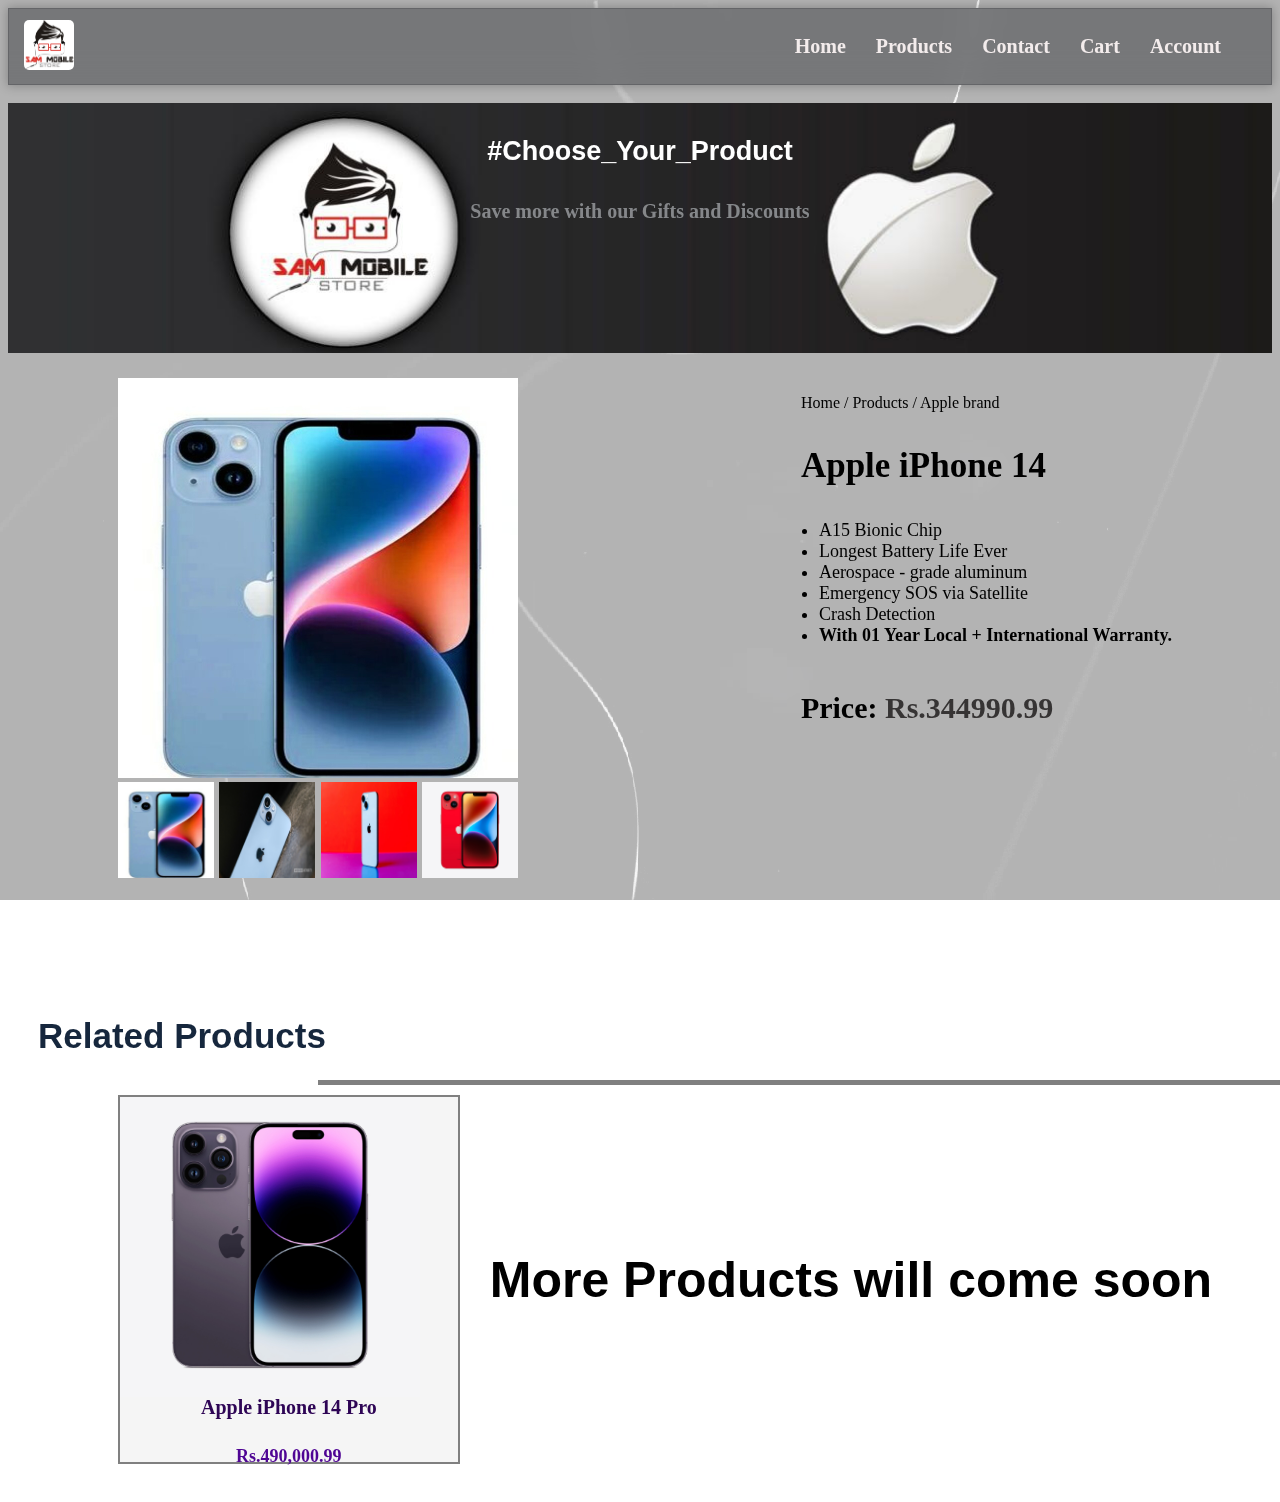
<file: appleproductone.html>
<!DOCTYPE html>
<html lang="en">
<head>
    <meta charset="UTF-8">
    <meta http-equiv="X-UA-Compatible" content="IE=edge">
    <meta name="viewport" content="width=device-width, initial-scale=1.0">
    <title>Products - Apple 01 | SAM Mobile Store</title>
    <link rel="stylesheet" href="Appleone.css">
    <link rel="shortcut icon" href="Images/SAM Mobile Logo..png">
    <link rel="preconnect" href="https://fonts.gstatic.com" crossorigin>
    <link rel="stylesheet" href="https://stackpath.bootstrapcdn.com/font-awesome/4.7.0/css/font-awesome.min.css">
    <script src="cart.js" async></script>
</head>
<body >
    <video autoplay="" class="body-overlay" loop="" muted="">
        <source src="Images/backgroud.mp4" type="video/mp4">
    </video>
    <section id="header">
        <a href="index.html"><img src="Images/SAM Mobile Logo..png" class="logo"></a>

        <div>
            <ul id ="navbar">
                <a href="index.html"><li>Home</li></a>
                <a href="products.html"><li>Products</li></a>
                <a href="contact.html"><li>Contact</li></a>
                <a href="cart.html"><li>Cart</li></a>
                <a href="account.html"><li>Account</li></a>
            </ul>
        </div>
    </section>

    <section class="upperbanner">
        <h1>#Choose_Your_Product</h1>
        <h5>Save more with our Gifts and Discounts</h5>
    </section>

    <section class="product-detail" id="bodyid">
        <form action="" id="form">
            <div class="product-details" >
                <div class="product">
                    <div class="image">
                        <img src="Images/product-images/apple-iphone-14_1.jpg" width="100%" id="product-img" class="product-image">
                        <div class="magnifier-lens">
                        </div>
                    </div>
                    <div class="small-imgs">
                        <div class="small-image-cols">
                            <img src="Images/product-images/apple-iphone-14_1.jpg" width="100%" class="small-img">
                        </div>
                        <div class="small-image-cols">
                            <img src="Images/product-images/Apple-iPhone-14_2.jpg" width="100%" class="small-img">
                        </div>
                        <div class="small-image-cols">
                            <img src="Images/product-images/apple-iphone-14_3.jpg" width="100%" class="small-img">
                        </div>
                        <div class="small-image-cols">
                            <img src="Images/product-images/Apple-iPhone-14-4.jpg" width="100%" class="small-img">
                        </div>
                    </div>
                </div>
                <div class="details">
                    <p>Home / Products / Apple brand</p>
                    <h2 class="product-title">Apple iPhone 14</h2>
                    <ul type="disc">
                        <li>A15 Bionic Chip</li>
                        <li>Longest Battery Life Ever</li>
                        <li>Aerospace - grade aluminum</li>
                        <li>Emergency SOS via Satellite</li>
                        <li>Crash Detection</li>
                        <li><b>With 01 Year Local + International Warranty.</b></li>
                    </ul>
                    <h3>Price: <span class="product-price">Rs.344990.99</span></h3>
                    <br><br>
                    <!-- <p style="font-size: 20px;">Instalment plans starting from:</p>
                    <div class="loanpart">
                        <div class="partone">
                            <div class="bank">
                                <img src="Images/product-images/commercial.png">
                                <p><b>Rs.17,105.75/month</b></p>
                                <span>More Information</span>
                            </div>
                            <div class="bank">
                                <img src="Images/product-images/sampath-logo.jpg">
                                <p><b>Rs.17,105.75/month</b></p>
                                <span>More Information</span>
                            </div>
                        </div>
                        <div class="parttwo">
                            <div class="bank">
                                <img src="Images/product-images/HNB.jpg">
                                <p><b>Rs.17,105.75/month</b></p>
                                <span>More Information</span>
                            </div>
                            <div class="bank">
                                <img src="Images/product-images/boc.jpg">
                                <p><b>Rs.17,105.75/month</b></p>
                                <span>More Information</span>
                            </div>
                        </div>   
                    </div> -->
                    <div class="magnified-img"></div>
                    <!-- <p style="font-size: 18px; font-family: Verdana, Geneva, Tahoma, sans-serif;"><i class="fa fa-truck"></i>Islandwide Delivery (5-7 days)</p> -->
                </div>
            </div>
           <!--  <div class="color-amount">
                <form action="">
                    <p>Choose your Capacity:</p>
                    <select id="Capacity">
                        <option>Choose an option</option>
                        <option>128GB</option>
                        <option>256GB</option>
                        <option>512GB</option>
                    </select>
                    <p>Choose your Colour:</p>
                    <select id="Color">
                        <option>Choose a colour</option>
                        <option>(Product)RED</option>
                        <option>Blue</option>
                        <option>Midnight</option>
                        <option>Starlight</option>
                    </select><br>
                    <button type="reset">Clear</button>
                </form>
            </div>
            <div class="buy-or-cart"> 
                <p>Quantity:</p><input type="number" id="quantity" class="input-text qty text" step="1" min="1" max="9" value="1" title="Qty" pattern="[0-9]*" inputmode="numeric">
                <button type="submit" class="cartbtn">Add to Cart</button>
            </div>      
        </form> -->
    </section>

    <!-- <section class="discrip">
        <h2 id="text">Discription</h2>
        <hr id="hr" noshade="none" align ="right">
        <div class="dis">
            <iframe src="https://www.gsmarena.com/apple_iphone_14-11861.php" scrolling="no" class="iframecontain"></iframe>
        </div>
        
    </section> -->

    <section class="related">
        <h2>Related Products</h2>
        <hr noshade="none">
        <div class="flex">
            <div class="related-product">
                <a href="appleproducttwo.html">
                    <img src="Images/product-images/Apple-iPhone-14-pro-1.jpg" width="300px"
                    height="300px">
                    <h4>Apple iPhone 14 Pro</h4>
                    <h5>Rs.490,000.99</h5>
                </a>
            </div>
            <div class="more">
                <h1>More Products will come soon</h1>
            </div>
        </div>
    </section>

    <!-- <section id="fotter-banner">
        <div id="follow">
            <h4>Follow Us</h4>
            <a href="https://web.facebook.com/?_rdc=1&_rdr"><i class="fa fa-facebook" aria-hidden="true"></i></a>
            <a href="https://www.instagram.com/accounts/login/"><i class="fa fa-instagram" aria-hidden="true"></i></a>
            <a href="https://www.youtube.com/"><i class="fa fa-youtube-play" aria-hidden="true"></i></a>
        </div>
    </div>
    <div id="col">
        <h4>Contacts</h4>
        <p><strong>Address:</strong>XXXX, XXXXXX Road, XXXXXX ,XXXXXX XX.</p>
        <p><strong>Phone:</strong>07x-xxxxxxx / 07x-xxxxxxx</p>
        <p><strong>Hours:</strong>09.00 - 18.00 Mon - Sat (Online - 24/7 Hours)</p>
    </div>
    <div id="col">
        <h4>My Account</h4>
        <a href="account.html">Sign In</a>
        <a href="cart.html">View Cart</a>
    </div>
    <div id="col">
        <h4>Quick Links</h4>
        <a href="products.html">Special Offers</a>
        <a href="products.html">Gift Cards</a>
    </div>
    </section> -->

    <!-- <footer id="fotter">
            <div>
                <p>Copyright &copy; 2022 Mobile - Cargo All Rights Reserved.</p>
            </div>
            <div>
                <p>Design By Imalka Chandrasena (Student - HNDIT 2020/21 batch)</p>
            </div>
    </footer> -->

    <script>
        var Productimg = document.getElementById("product-img");
        var Smallimg = document.getElementsByClassName("small-img");

        Smallimg[0].onclick = function()
        {
            Productimg.src = Smallimg[0].src;
        }
        Smallimg[1].onclick = function()
        {
            Productimg.src = Smallimg[1].src;
        }
        Smallimg[2].onclick = function()
        {
            Productimg.src = Smallimg[2].src;
        }
        Smallimg[3].onclick = function()
        {
            Productimg.src = Smallimg[3].src;
        }
        
        //magnifier function
        const lens = document.querySelector(".magnifier-lens");
        const product_img = document.querySelector('.image img');
        const magnified_img = document.querySelector('.magnified-img');

        function magnify(product_img,magnified_img){
            product_img.addEventListener('mousemove', movelens)
            lens.addEventListener('mousemove', movelens)
            lens.addEventListener('mouseout', leavelens)
        }

        function movelens(e){
            let x,y, cx, cy;
            // console.log("X: "+e.pageX+" Y: "+e.pageY)
            const product_img_rect = product_img.getBoundingClientRect();
            x = e.pageX - product_img_rect.left - lens.offsetWidth/2;
            y = e.pageY - product_img_rect.top - lens.offsetHeight/2 ;
        
            

            let max_xpos = product_img_rect.width - lens.offsetWidth;
            let max_ypos = product_img_rect.height - lens.offsetHeight;

            if(x > max_xpos) x = max_xpos;
            if (x < 0) x = 0;

            if(y > max_ypos) y = max_ypos;
            if (y < 0) y = 0;
            lens.style.cssText = `top: ${y}px; left: ${x}px`;

            cx = magnified_img.offsetWidth / lens.offsetWidth;
            cy = magnified_img.offsetHeight / lens.offsetHeight;

            magnified_img.style.cssText = `
                                            background: url("${product_img.src}")
                                            -${x * cx}px -${y * cy}px /
                                            ${product_img_rect.width * cx}px ${product_img_rect.height * cy}px
                                            no-repeat
            `;

            lens.classList.add('active');
            magnified_img.classList.add('active');
        }
        function leavelens(){
            lens.classList.remove('active');
            magnified_img.classList.remove('active');
        }

        magnify(product_img,magnified_img)


        //the add-to-cart button function
     var addToCartButtons = document.getElementsByClassName('cartbtn')
     for (var i = 0; i < addToCartButtons.length; i++){
         var buttton = addToCartButtons[i]
         buttton.addEventListener('click',addToCartClicked)
     }
      
     //creating function for add items to cart
function addToCartClicked(event){
    var button = event.target
    var shopItem = button.parentElement.parentElement
    var title = shopItem.getElementsByClassName('product-title')[0].innerText
    var price = shopItem.getElementsByClassName('product-price')[0].innerText
    var imgSrc = shopItem.getElementsByClassName('product-image')[0].src
    localStorage.setItem('product-title',title)
    localStorage.setItem('product-price',price)
    localStorage.setItem('product-image',imgSrc)
    alert("This item is added to the cart.")
    window.location.href = "cart.html"
    // addItemToCart()
}
    </script>
</body>
</html>
</file>
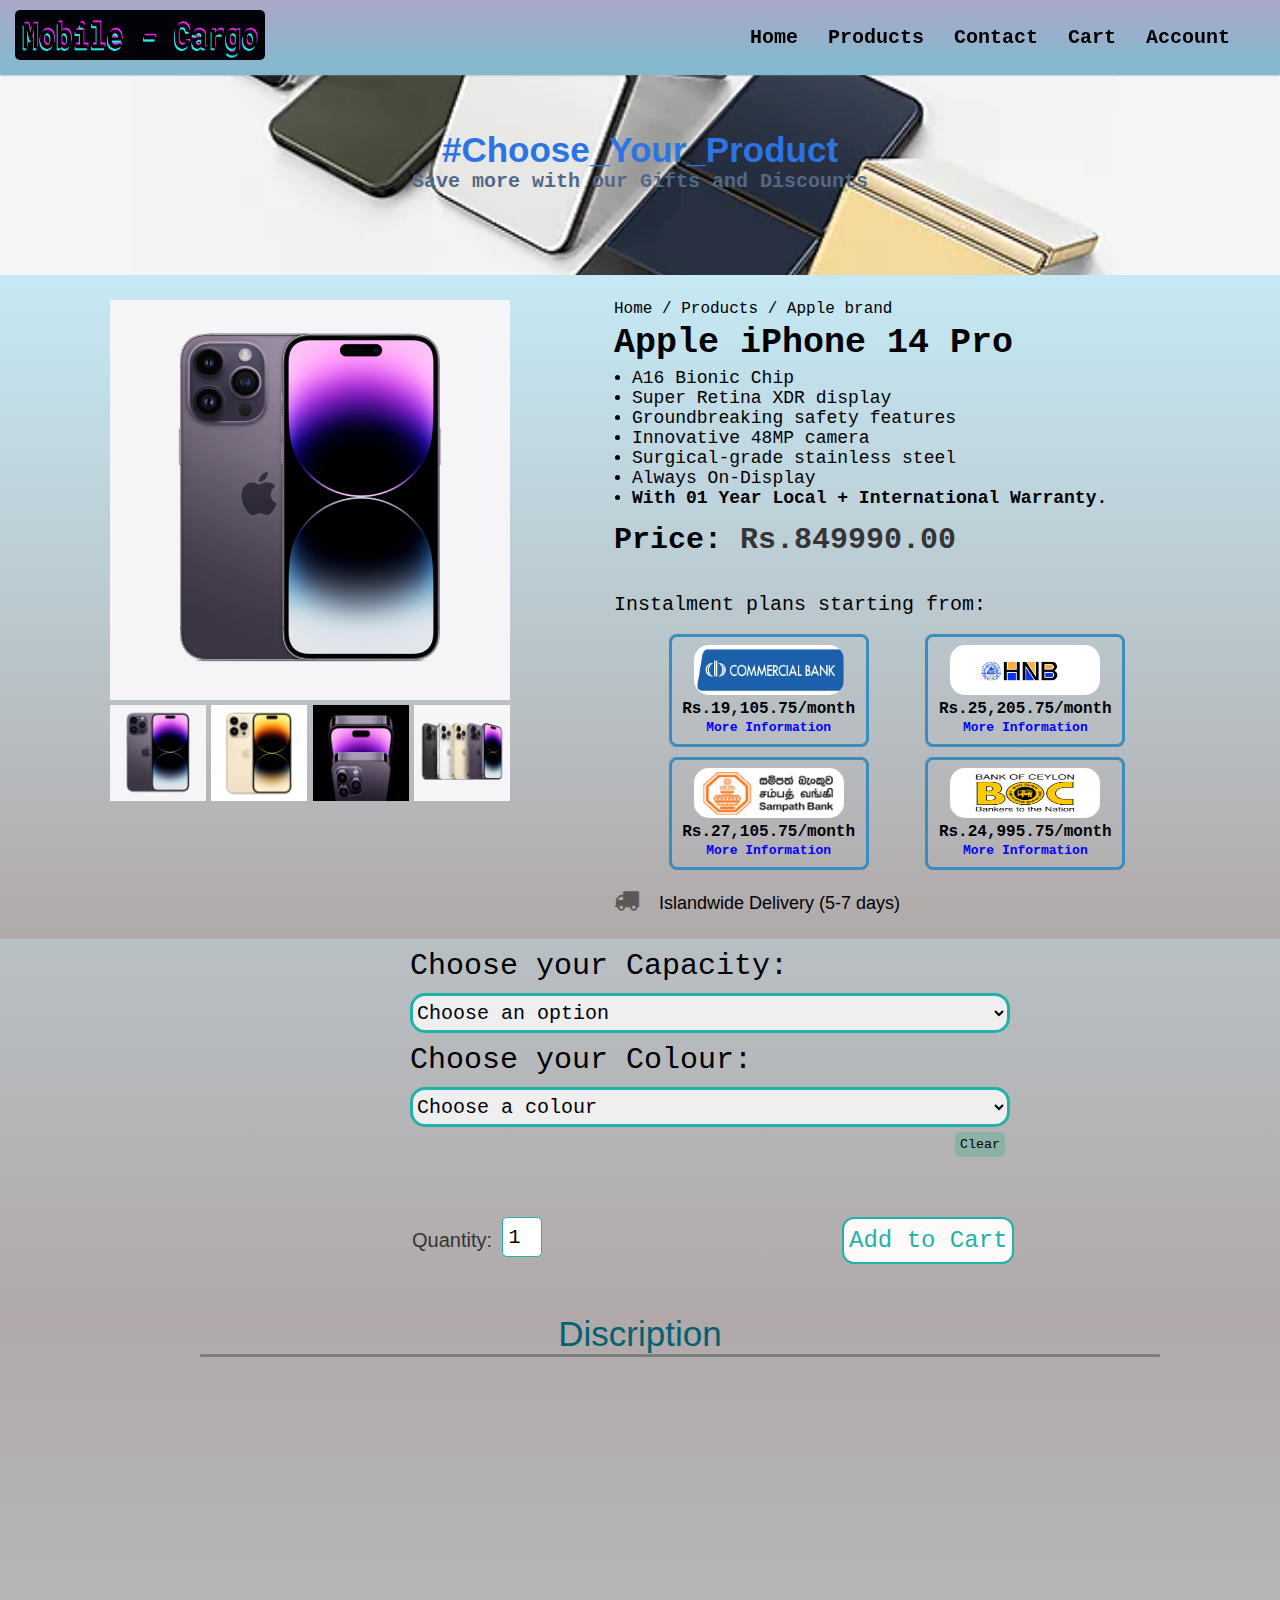
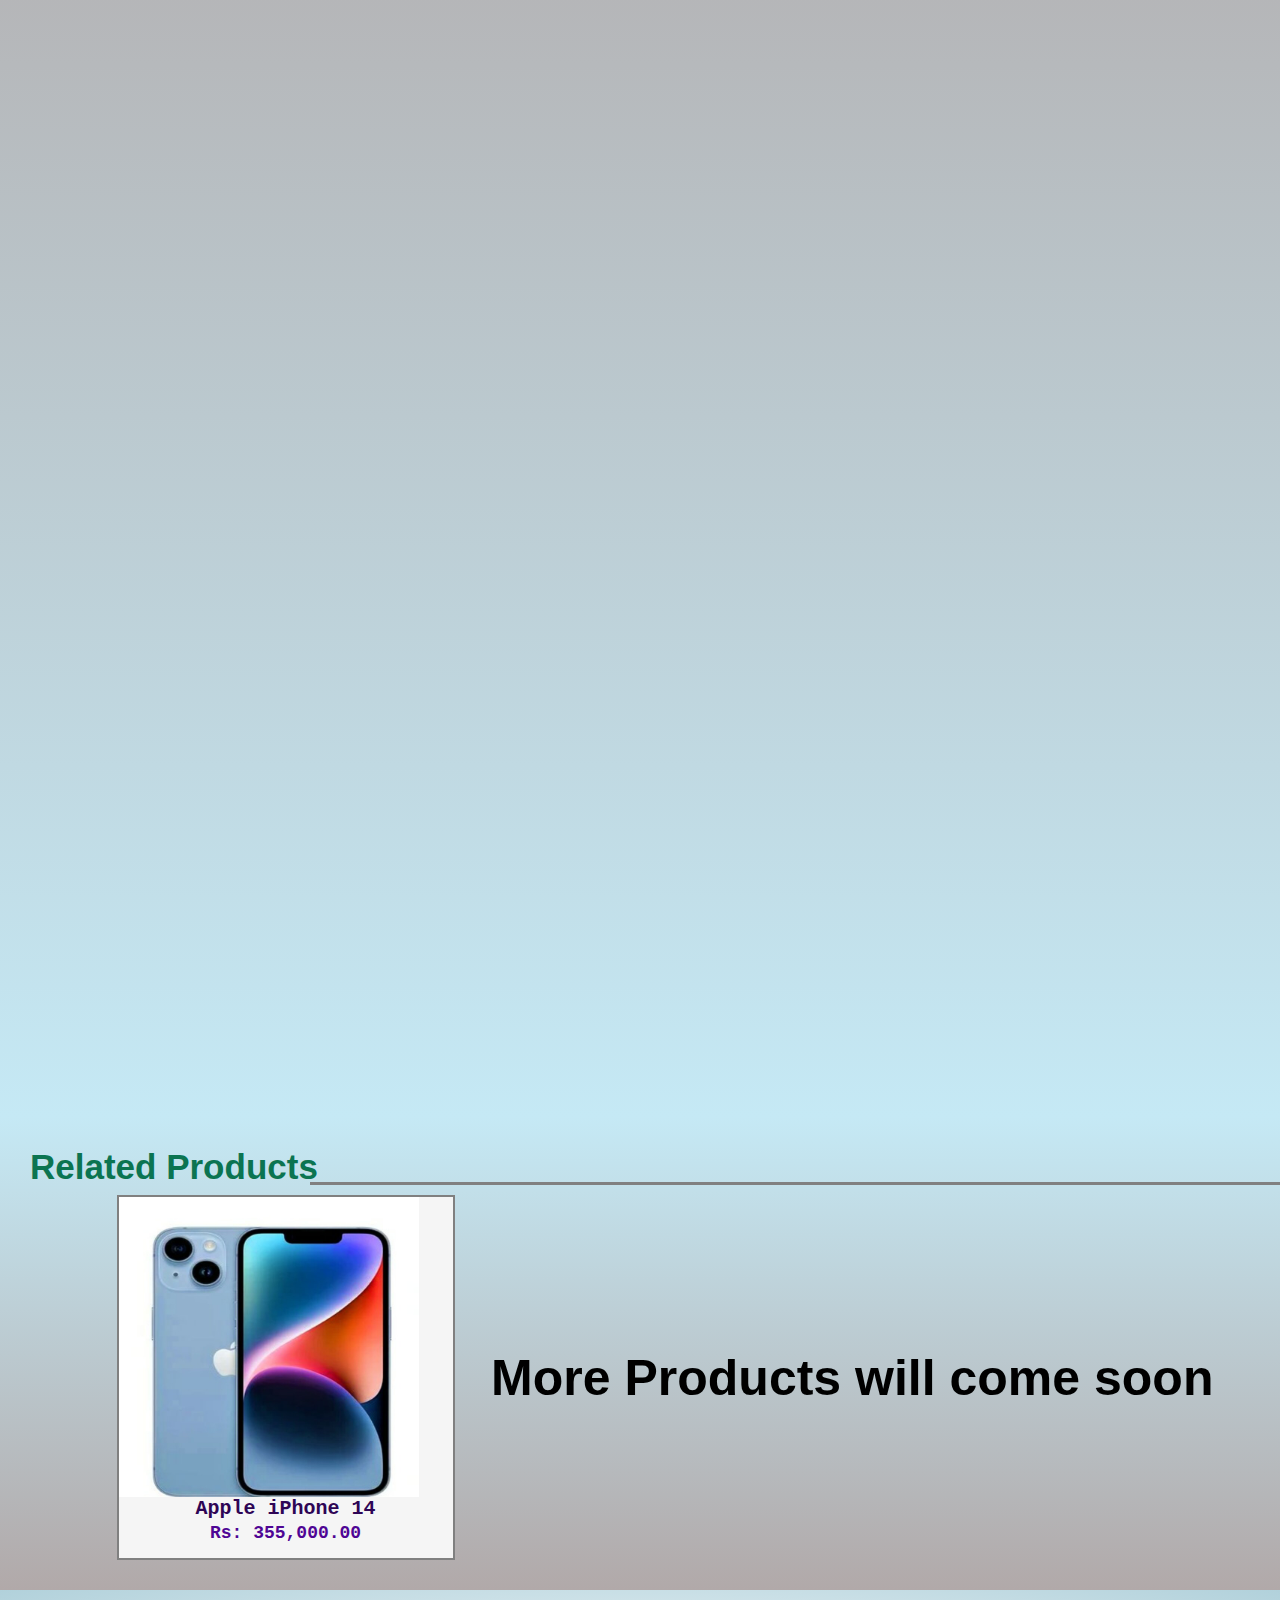
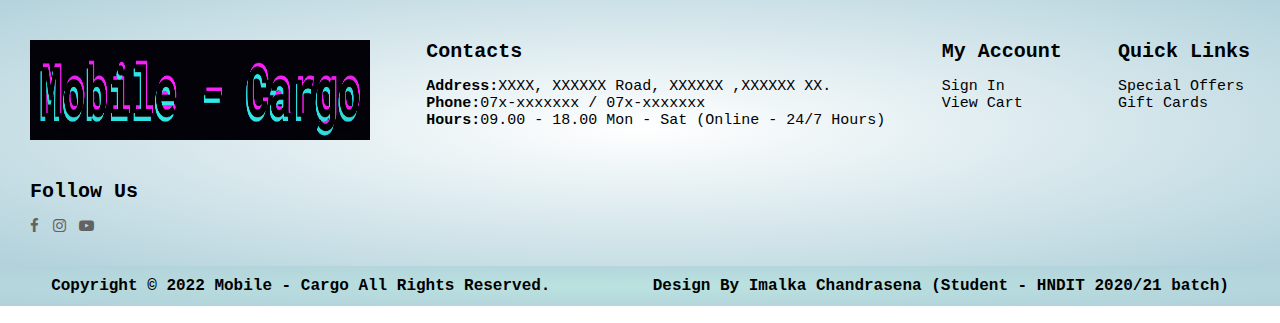
<file: appleproducttwo.html>
<!DOCTYPE html>
<html lang="en">
<head>
    <meta charset="UTF-8">
    <meta http-equiv="X-UA-Compatible" content="IE=edge">
    <meta name="viewport" content="width=device-width, initial-scale=1.0">
    <title>Products - Apple 02 | Online Mobile Phone Market Place</title>
    <link rel="stylesheet" href="Appletwo.css">
    <link rel="shortcut icon" href="Images/Mobile - Cargo logo.png">
    <link rel="preconnect" href="https://fonts.gstatic.com" crossorigin>
    <link rel="stylesheet" href="https://stackpath.bootstrapcdn.com/font-awesome/4.7.0/css/font-awesome.min.css">
    <script src="cart.js" async></script>
</head>
<body> 
    <section id="header">
        <a href="index.html"><img src="Images/Mobile - Cargo logo.png" class="logo"></a>

        <div>
            <ul id ="navbar">
                <a href="index.html"><li>Home</li></a>
                <a href="products.html"><li>Products</li></a>
                <a href="contact.html"><li>Contact</li></a>
                <a href="cart.html"><li>Cart</li></a>
                <a href="account.html"><li>Account</li></a>
            </ul>
        </div>
    </section>

    <section class="upperbanner">
        <h1>#Choose_Your_Product</h1>
        <h5>Save more with our Gifts and Discounts</h5>
    </section>

    <section class="product-detail">
        <div class="product-details" id="bodyid">
            <div class="product">
                <div class="image">
                    <img src="Images/product-images/Apple-iPhone-14-pro-1.jpg" width="100%" id="product-img" class="product-image">
                    <div class="magnifier-lens">
                        </div>
                </div>
                
                <div class="small-imgs">
                    <div class="small-image-cols">
                        <img src="Images/product-images/Apple-iPhone-14-pro-1.jpg" width="100%" class="small-img">
                    </div>
                    <div class="small-image-cols">
                        <img src="Images/product-images/Apple-iPhone-14-Pro-2.jpg" width="100%" class="small-img">
                    </div>
                    <div class="small-image-cols">
                        <img src="Images/product-images/Apple-iphone-14-pro-3.png" width="100%" class="small-img">
                    </div>
                    <div class="small-image-cols">
                        <img src="Images/product-images/Apple-iphone-14-pro-4.webp" width="100%" class="small-img">
                    </div>
                </div>
            </div>
            <div class="details">
                <p>Home / Products / Apple brand</p>
                <h2 class="product-title">Apple iPhone 14 Pro</h2>
                <ul type="disc">
                    <li>A16 Bionic Chip</li>
                    <li>Super Retina XDR display</li>
                    <li>Groundbreaking safety features</li>
                    <li>Innovative 48MP camera</li>
                    <li>Surgical-grade stainless steel</li>
                    <li>Always On-Display</li>
                    <li><b>With 01 Year Local + International Warranty.</b></li>
                </ul>
                <h3>Price: <span class="product-price">Rs.849990.00</span></h3>
                <br><br>
                <p style="font-size: 20px;">Instalment plans starting from:</p>
                <div class="loanpart">
                    <div class="partone">
                        <div class="bank">
                            <img src="Images/product-images/commercial.png">
                            <p><b>Rs.19,105.75/month</b></p>
                            <span>More Information</span>
                        </div>
                        <div class="bank">
                            <img src="Images/product-images/sampath-logo.jpg">
                            <p><b>Rs.27,105.75/month</b></p>
                            <span>More Information</span>
                        </div>
                    </div>
                    <div class="parttwo">
                        <div class="bank">
                            <img src="Images/product-images/HNB.jpg">
                            <p><b>Rs.25,205.75/month</b></p>
                            <span>More Information</span>
                        </div>
                        <div class="bank">
                            <img src="Images/product-images/boc.jpg">
                            <p><b>Rs.24,995.75/month</b></p>
                            <span>More Information</span>
                        </div>
                    </div>   
                </div>
                <div class="magnified-img"></div>
                <p style="font-size: 18px; font-family: Verdana, Geneva, Tahoma, sans-serif;"><i class="fa fa-truck"></i>Islandwide Delivery (5-7 days)</p>
            </div>
        </div>
        <div class="color-amount">
            <form action="">
                <p>Choose your Capacity:</p>
                <select id="Capacity">
                    <option>Choose an option</option>
                    <option>128GB</option>
                    <option>256B</option>
                    <option>512GB</option>
                    <option>1TB</option>
                </select>
                <p>Choose your Colour:</p>
                <select id="Color">
                    <option>Choose a colour</option>
                    <option>Deep Purple</option>
                    <option>Blue</option>
                    <option>Gold</option>
                    <option>Silver</option>
                </select><br>
                <button type="reset">Clear</button>
            </form>
        </div>
        <div class="buy-or-cart">
            <p>Quantity:</p><input type="number" id="quantity" class="input-text qty text" step="1" min="1" max="9" value="1" title="Qty" pattern="[0-9]*" inputmode="numeric">
            <button type="submit" class="cartbtn">Add to Cart</button>
        </div>
    </section>

    <section class="discrip">
        <h2 id="text">Discription</h2>
        <hr id="hr" noshade="none" align="right">
        <div class="dis">
            <iframe src="https://www.gsmarena.com/apple_iphone_14-11861.php" scrolling="no" class="iframecontain"></iframe>
        </div>
        
    </section>

    <section class="related">
        <h2>Related Products</h2>
        <hr noshade="none">
        <div class="flex">
            <div class="related-product">
                <a href="appleproductone.html">
                    <img src="Images/product-images/apple-iphone-14_1.jpg" width="300px"
                    height="300px">
                    <h4>Apple iPhone 14</h4>
                    <h5>Rs: 355,000.00</h5>
                </a>
            </div>
            <div class="more">
                <h1>More Products will come soon</h1>
            </div>
        </div>
    </section>

    <section id="fotter-banner">
        <div id="col">
            <img src="Images/Mobile - Cargo logo.png" >
            <div id="follow">
            <h4>Follow Us</h4>
            <a href="https://web.facebook.com/?_rdc=1&_rdr"><i class="fa fa-facebook" aria-hidden="true"></i></a>
            <a href="https://www.instagram.com/accounts/login/"><i class="fa fa-instagram" aria-hidden="true"></i></a>
            <a href="https://www.youtube.com/"><i class="fa fa-youtube-play" aria-hidden="true"></i></a>
        </div>
    </div>
    <div id="col">
        <h4>Contacts</h4>
        <p><strong>Address:</strong>XXXX, XXXXXX Road, XXXXXX ,XXXXXX XX.</p>
        <p><strong>Phone:</strong>07x-xxxxxxx / 07x-xxxxxxx</p>
        <p><strong>Hours:</strong>09.00 - 18.00 Mon - Sat (Online - 24/7 Hours)</p>
    </div>
    <div id="col">
        <h4>My Account</h4>
        <a href="account.html">Sign In</a>
        <a href="cart.html">View Cart</a>
    </div>
    <div id="col">
        <h4>Quick Links</h4>
        <a href="products.html">Special Offers</a>
        <a href="products.html">Gift Cards</a>
    </div>
    </section>

    <footer id="fotter">
            <div>
                <p>Copyright &copy; 2022 Mobile - Cargo All Rights Reserved.</p>
            </div>
            <div>
                <p>Design By Imalka Chandrasena (Student - HNDIT 2020/21 batch)</p>
            </div>
    </footer>

    <script>
        var Productimg = document.getElementById("product-img");
        var Smallimg = document.getElementsByClassName("small-img");

        Smallimg[0].onclick = function()
        {
            Productimg.src = Smallimg[0].src;
        }
        Smallimg[1].onclick = function()
        {
            Productimg.src = Smallimg[1].src;
        }
        Smallimg[2].onclick = function()
        {
            Productimg.src = Smallimg[2].src;
        }
        Smallimg[3].onclick = function()
        {
            Productimg.src = Smallimg[3].src;
        }

        //magnifier function
        const lens = document.querySelector(".magnifier-lens");
        const product_img = document.querySelector('.image img');
        const magnified_img = document.querySelector('.magnified-img');

        function magnify(product_img,magnified_img){
            product_img.addEventListener('mousemove', movelens)
            lens.addEventListener('mousemove', movelens)
            lens.addEventListener('mouseout', leavelens)
        }

        function movelens(e){
            let x,y, cx, cy;
            // console.log("X: "+e.pageX+" Y: "+e.pageY)
            const product_img_rect = product_img.getBoundingClientRect();
            x = e.pageX - product_img_rect.left - lens.offsetWidth/2;
            y = e.pageY - product_img_rect.top - lens.offsetHeight/2 ;
        
            

            let max_xpos = product_img_rect.width - lens.offsetWidth;
            let max_ypos = product_img_rect.height - lens.offsetHeight;

            if(x > max_xpos) x = max_xpos;
            if (x < 0) x = 0;

            if(y > max_ypos) y = max_ypos;
            if (y < 0) y = 0;
            lens.style.cssText = `top: ${y}px; left: ${x}px`;

            cx = magnified_img.offsetWidth / lens.offsetWidth;
            cy = magnified_img.offsetHeight / lens.offsetHeight;

            magnified_img.style.cssText = `
                                            background: url("${product_img.src}")
                                            -${x * cx}px -${y * cy}px /
                                            ${product_img_rect.width * cx}px ${product_img_rect.height * cy}px
                                            no-repeat
            `;

            lens.classList.add('active');
            magnified_img.classList.add('active');
        }
        function leavelens(){
            lens.classList.remove('active');
            magnified_img.classList.remove('active');
        }

        magnify(product_img,magnified_img)

         //the add-to-cart button function
     var addToCartButtons = document.getElementsByClassName('cartbtn')
     for (var i = 0; i < addToCartButtons.length; i++){
         var buttton = addToCartButtons[i]
         buttton.addEventListener('click',addToCartClicked)
     }
      
     //creating function for add items to cart
function addToCartClicked(event){
    var button = event.target
    var shopItem = button.parentElement.parentElement
    var title = shopItem.getElementsByClassName('product-title')[0].innerText
    var price = shopItem.getElementsByClassName('product-price')[0].innerText
    var imgSrc = shopItem.getElementsByClassName('product-image')[0].src
    localStorage.setItem('product-title',title)
    localStorage.setItem('product-price',price)
    localStorage.setItem('product-image',imgSrc)
    alert("This item is added to the cart.")
    window.location.href = "cart.html"
    // addItemToCart()
}
    </script>
</body>
</html>
</file>
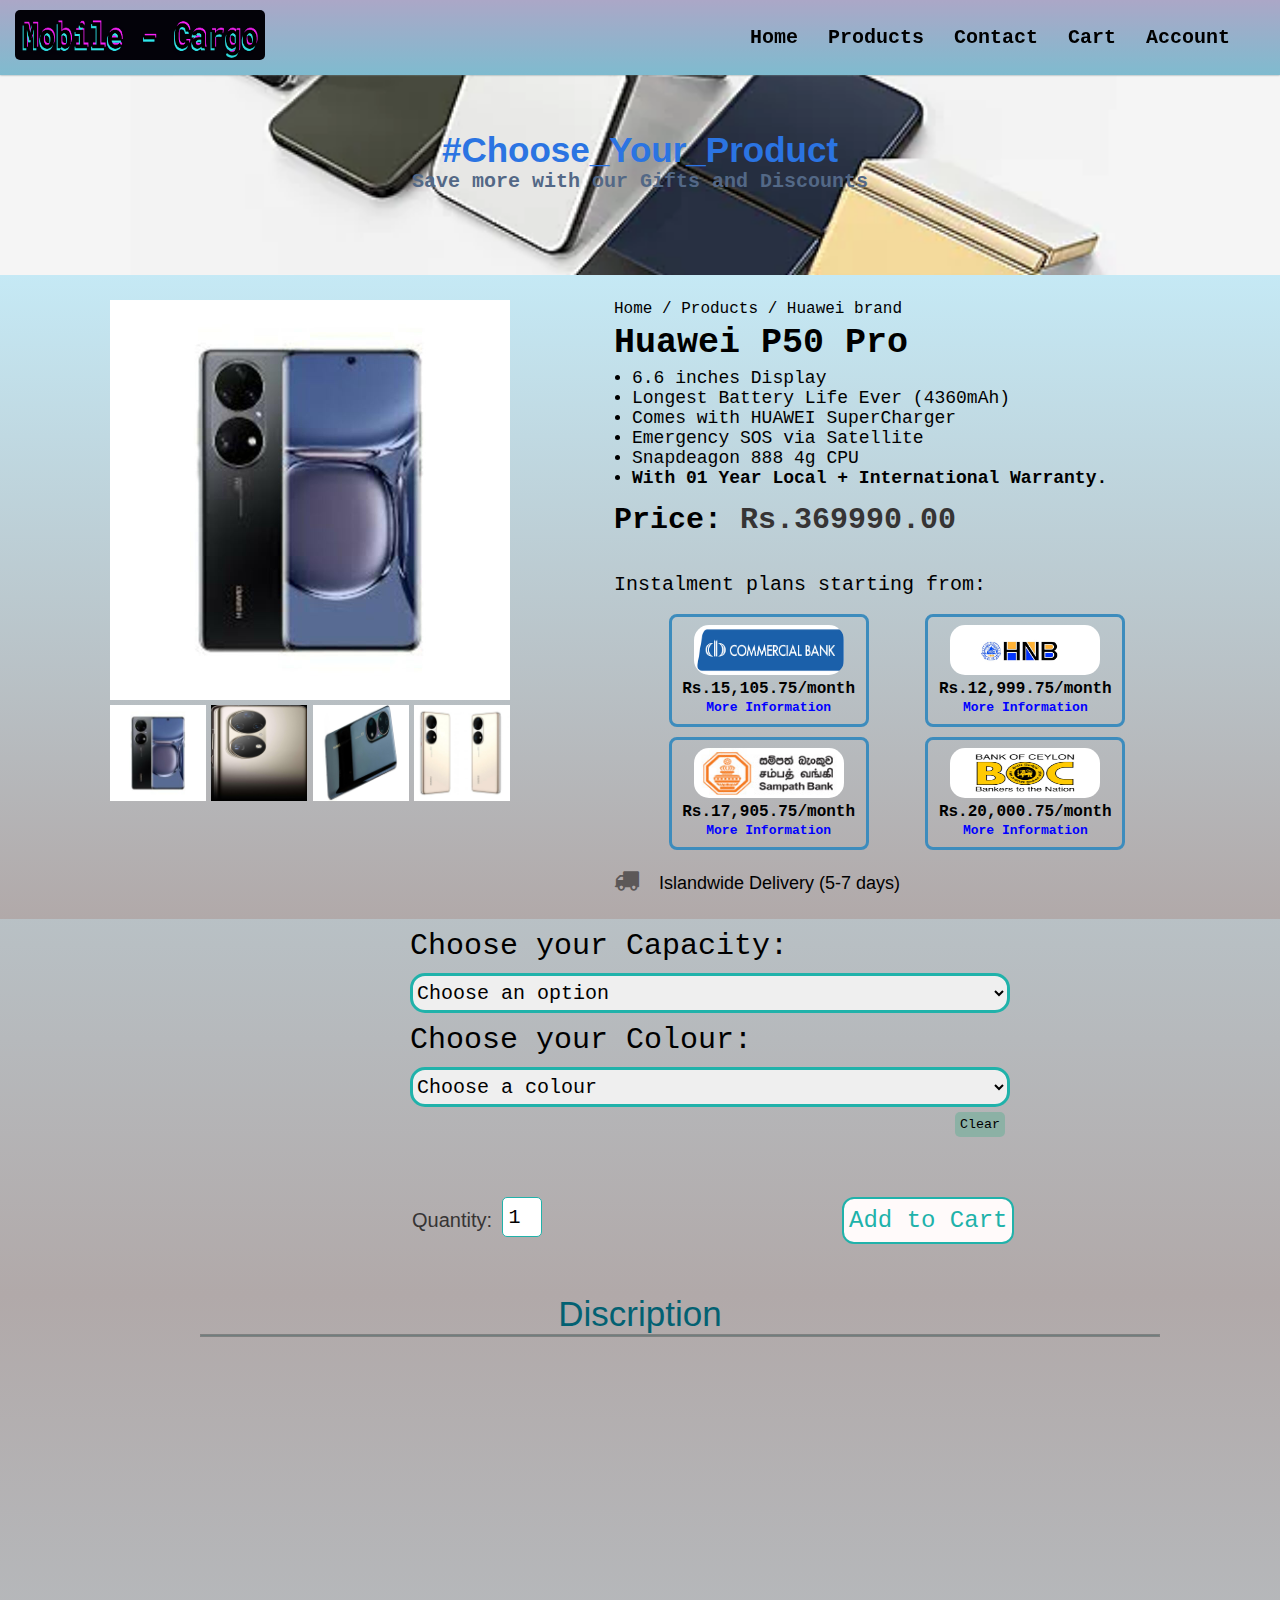
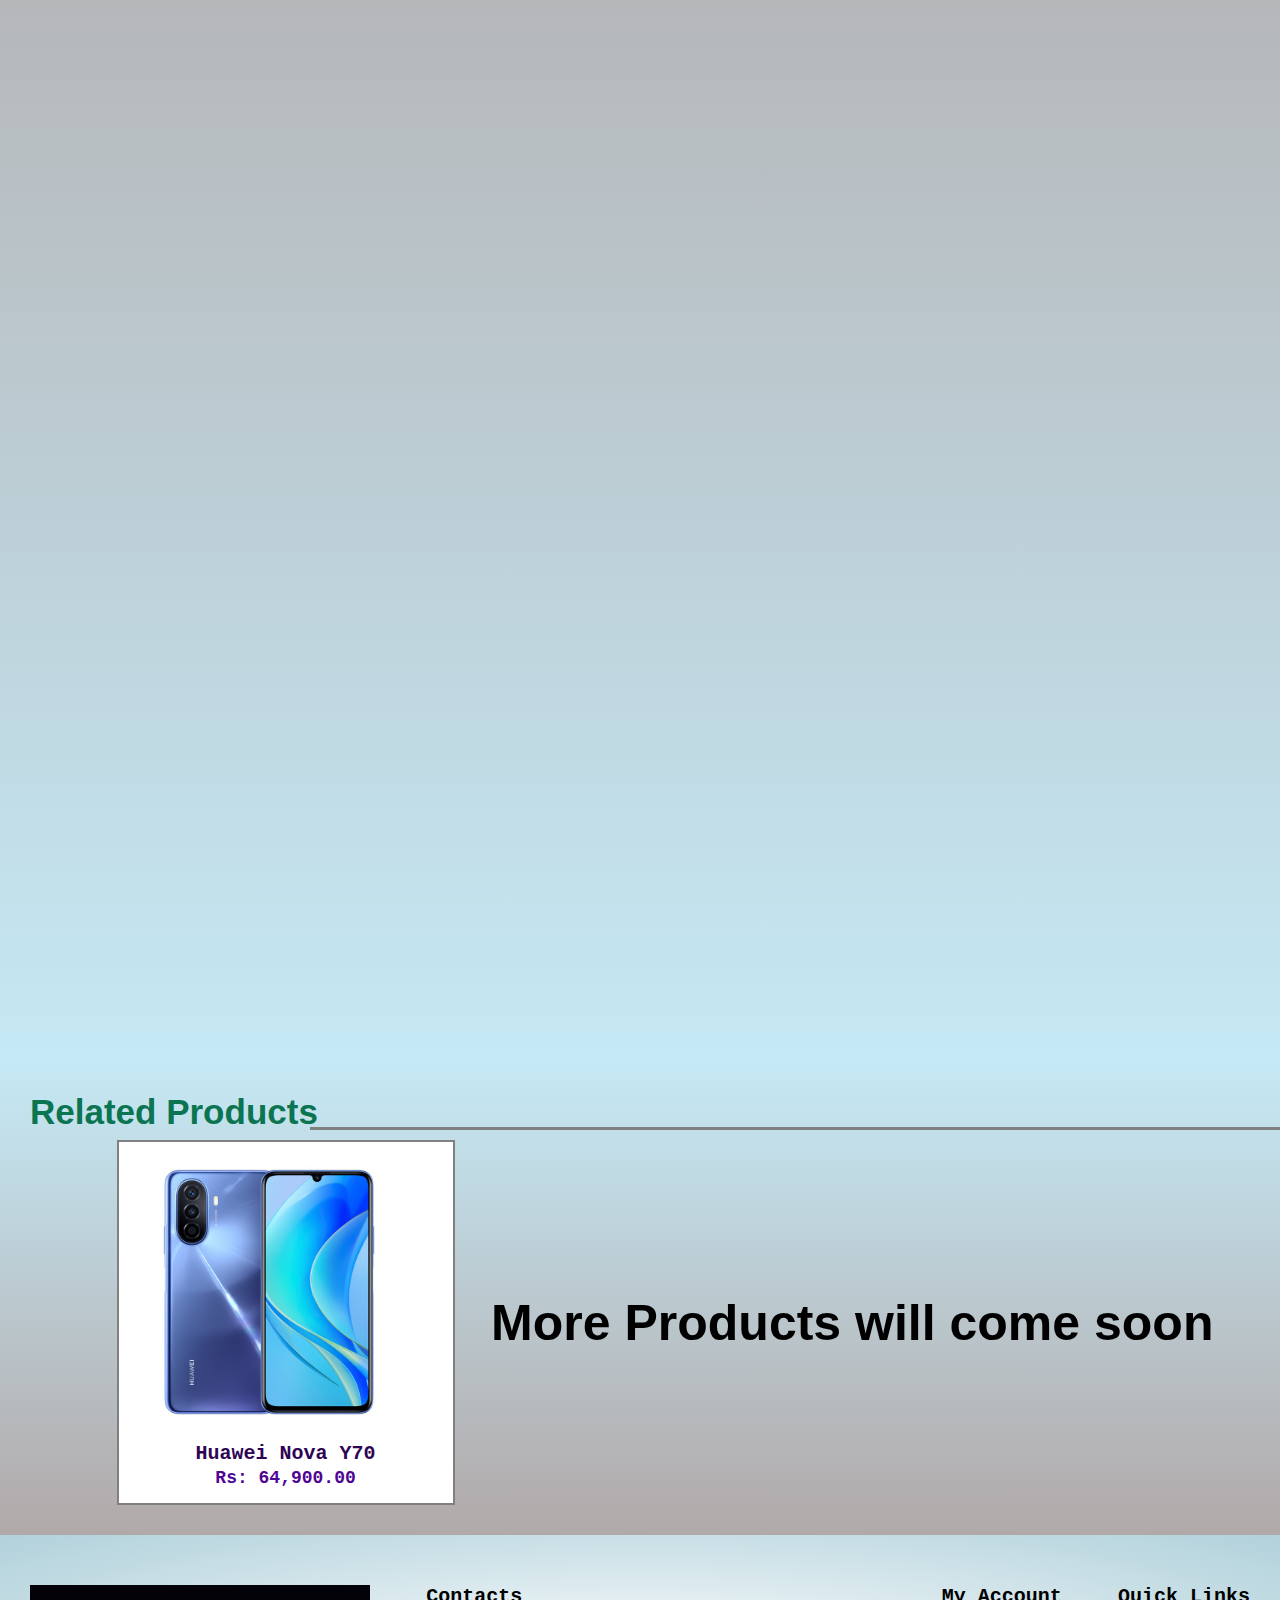
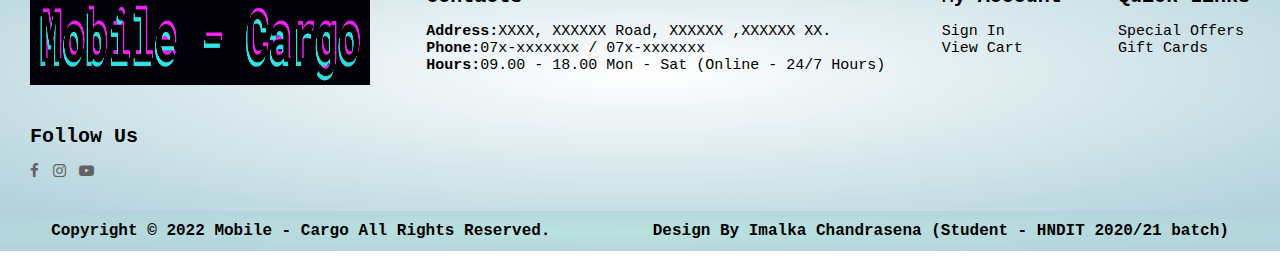
<file: huaweiproductone.html>
<!DOCTYPE html>
<html lang="en">
<head>
    <meta charset="UTF-8">
    <meta http-equiv="X-UA-Compatible" content="IE=edge">
    <meta name="viewport" content="width=device-width, initial-scale=1.0">
    <title>Products - Huawei 01 | Online Mobile Phone Market Place</title>
    <link rel="stylesheet" href="Huawei.css">
    <link rel="shortcut icon" href="Images/Mobile - Cargo logo.png">
    <link rel="preconnect" href="https://fonts.gstatic.com" crossorigin>
    <link rel="stylesheet" href="https://stackpath.bootstrapcdn.com/font-awesome/4.7.0/css/font-awesome.min.css">
    <script src="cart.js" async></script>
</head>
<body>
    <section id="header">
        <a href="index.html"><img src="Images/Mobile - Cargo logo.png" class="logo"></a>

        <div>
            <ul id ="navbar">
                <a href="index.html"><li>Home</li></a>
                <a href="products.html"><li>Products</li></a>
                <a href="contact.html"><li>Contact</li></a>
                <a href="cart.html"><li>Cart</li></a>
                <a href="account.html"><li>Account</li></a>
            </ul>
        </div>
    </section>

    <section class="upperbanner">
        <h1>#Choose_Your_Product</h1>
        <h5>Save more with our Gifts and Discounts</h5>
    </section>

    <section class="product-detail">
        <div class="product-details" id="bodyid">
            <div class="product">
                <div class="image">
                    <img src="Images/product-images/huawei-p50-pro-1.jpg" width="100%" id="product-img" class="product-image">
                    <div class="magnifier-lens">
                    </div>
                </div>
                
                <div class="small-imgs">
                    <div class="small-image-cols">
                        <img src="Images/product-images/huawei-p50-pro-1.jpg" width="100%" class="small-img">
                    </div>
                    <div class="small-image-cols">
                        <img src="Images/product-images/huawei-p50-pro-2.jpg" width="100%" class="small-img">
                    </div>
                    <div class="small-image-cols">
                        <img src="Images/product-images/huawei-p50-pro-3.jpg" width="100%" class="small-img">
                    </div>
                    <div class="small-image-cols">
                        <img src="Images/product-images/huawei-p50-pro-4.jpg" width="100%" class="small-img">
                    </div>
                </div>
            </div>
            <div class="details">
                <p>Home / Products / Huawei brand</p>
                <h2 class="product-title">Huawei P50 Pro</h2>
                <ul type="disc">
                    <li>6.6 inches Display</li>
                    <li>Longest Battery Life Ever (4360mAh)</li>
                    <li>Comes with HUAWEI SuperCharger</li>
                    <li>Emergency SOS via Satellite</li>
                    <li>Snapdeagon 888 4g CPU</li>
                    <li><b>With 01 Year Local + International Warranty.</b></li>
                </ul>
                <h3>Price: <span class="product-price">Rs.369990.00</span></h3>
                <br><br>
                <p style="font-size: 20px;">Instalment plans starting from:</p>
                <div class="loanpart">
                    <div class="partone">
                        <div class="bank">
                            <img src="Images/product-images/commercial.png">
                            <p><b>Rs.15,105.75/month</b></p>
                            <span>More Information</span>
                        </div>
                        <div class="bank">
                            <img src="Images/product-images/sampath-logo.jpg">
                            <p><b>Rs.17,905.75/month</b></p>
                            <span>More Information</span>
                        </div>
                    </div>
                    <div class="parttwo">
                        <div class="bank">
                            <img src="Images/product-images/HNB.jpg">
                            <p><b>Rs.12,999.75/month</b></p>
                            <span>More Information</span>
                        </div>
                        <div class="bank">
                            <img src="Images/product-images/boc.jpg">
                            <p><b>Rs.20,000.75/month</b></p>
                            <span>More Information</span>
                        </div>
                    </div>   
                </div>
                <div class="magnified-img"></div>
                <p style="font-size: 18px; font-family: Verdana, Geneva, Tahoma, sans-serif;"><i class="fa fa-truck"></i>Islandwide Delivery (5-7 days)</p>
            </div>
        </div>
        <div class="color-amount">
            <form action="">
                <p>Choose your Capacity:</p>
                <select id="Capacity">
                    <option>Choose an option</option>
                    <option>128GB - 8GB RAM</option>
                    <option>256GB - 8GB RAM</option>
                    <option>512GB - 8GB RAM</option>
                    <option>512GB - 12GB RAM</option>
                </select>
                <p>Choose your Colour:</p>
                <select id="Color">
                    <option>Choose a colour</option>
                    <option>Gold</option>
                    <option>White</option>
                    <option>Black</option>
                    <option>Mate</option>
                </select><br>
                <button type="reset">Clear</button>
            </form>
        </div>
        <div class="buy-or-cart">
            <p>Quantity:</p><input type="number" id="quantity" class="input-text qty text" step="1" min="1" max="9" value="1" title="Qty" pattern="[0-9]*" inputmode="numeric">
            <button type="submit" class="cartbtn">Add to Cart</button>
        </div>
    </section>

    <section class="discrip">
        <h2 id="text">Discription</h2>
        <hr id="hr" noshade="none" align="right">
        <div class="dis">
            <iframe src="https://www.gsmarena.com/huawei_p50_pro-11029.php" scrolling="no" class="iframecontain"></iframe>
        </div>
        
    </section>

    <section class="related">
        <h2>Related Products</h2>
        <hr noshade="none">
        <div class="flex">
            <div class="related-product">
                <a href="huaweiproducttwo.html">
                    <img src="Images/product-images/huawei-nova-y70-1.jpg" width="300px"
                    height="300px">
                    <h4>Huawei Nova Y70</h4>
                    <h5>Rs: 64,900.00</h5>
                </a>
            </div>
            <div class="more">
                <h1>More Products will come soon</h1>
            </div>
        </div>
    </section>

    <section id="fotter-banner">
        <div id="col">
            <img src="Images/Mobile - Cargo logo.png" >
            <div id="follow">
            <h4>Follow Us</h4>
            <a href="https://web.facebook.com/?_rdc=1&_rdr"><i class="fa fa-facebook" aria-hidden="true"></i></a>
            <a href="https://www.instagram.com/accounts/login/"><i class="fa fa-instagram" aria-hidden="true"></i></a>
            <a href="https://www.youtube.com/"><i class="fa fa-youtube-play" aria-hidden="true"></i></a>
        </div>
    </div>
    <div id="col">
        <h4>Contacts</h4>
        <p><strong>Address:</strong>XXXX, XXXXXX Road, XXXXXX ,XXXXXX XX.</p>
        <p><strong>Phone:</strong>07x-xxxxxxx / 07x-xxxxxxx</p>
        <p><strong>Hours:</strong>09.00 - 18.00 Mon - Sat (Online - 24/7 Hours)</p>
    </div>
    <div id="col">
        <h4>My Account</h4>
        <a href="account.html">Sign In</a>
        <a href="cart.html">View Cart</a>
    </div>
    <div id="col">
        <h4>Quick Links</h4>
        <a href="products.html">Special Offers</a>
        <a href="products.html">Gift Cards</a>
    </div>
    </section>

    <footer id="fotter">
            <div>
                <p>Copyright &copy; 2022 Mobile - Cargo All Rights Reserved.</p>
            </div>
            <div>
                <p>Design By Imalka Chandrasena (Student - HNDIT 2020/21 batch)</p>
            </div>
    </footer>

    <script>
        var Productimg = document.getElementById("product-img");
        var Smallimg = document.getElementsByClassName("small-img");

        Smallimg[0].onclick = function()
        {
            Productimg.src = Smallimg[0].src;
        }
        Smallimg[1].onclick = function()
        {
            Productimg.src = Smallimg[1].src;
        }
        Smallimg[2].onclick = function()
        {
            Productimg.src = Smallimg[2].src;
        }
        Smallimg[3].onclick = function()
        {
            Productimg.src = Smallimg[3].src;
        }

        //magnifier function
        const lens = document.querySelector(".magnifier-lens");
        const product_img = document.querySelector('.image img');
        const magnified_img = document.querySelector('.magnified-img');

        function magnify(product_img,magnified_img){
            product_img.addEventListener('mousemove', movelens)
            lens.addEventListener('mousemove', movelens)
            lens.addEventListener('mouseout', leavelens)
        }

        function movelens(e){
            let x,y, cx, cy;
            // console.log("X: "+e.pageX+" Y: "+e.pageY)
            const product_img_rect = product_img.getBoundingClientRect();
            x = e.pageX - product_img_rect.left - lens.offsetWidth/2;
            y = e.pageY - product_img_rect.top - lens.offsetHeight/2 ;
        
            

            let max_xpos = product_img_rect.width - lens.offsetWidth;
            let max_ypos = product_img_rect.height - lens.offsetHeight;

            if(x > max_xpos) x = max_xpos;
            if (x < 0) x = 0;

            if(y > max_ypos) y = max_ypos;
            if (y < 0) y = 0;
            lens.style.cssText = `top: ${y}px; left: ${x}px`;

            cx = magnified_img.offsetWidth / lens.offsetWidth;
            cy = magnified_img.offsetHeight / lens.offsetHeight;

            magnified_img.style.cssText = `
                                            background: url("${product_img.src}")
                                            -${x * cx}px -${y * cy}px /
                                            ${product_img_rect.width * cx}px ${product_img_rect.height * cy}px
                                            no-repeat
            `;

            lens.classList.add('active');
            magnified_img.classList.add('active');
        }
        function leavelens(){
            lens.classList.remove('active');
            magnified_img.classList.remove('active');
        }

        magnify(product_img,magnified_img)

         //the add-to-cart button function
     var addToCartButtons = document.getElementsByClassName('cartbtn')
     for (var i = 0; i < addToCartButtons.length; i++){
         var buttton = addToCartButtons[i]
         buttton.addEventListener('click',addToCartClicked)
     }
      
     //creating function for add items to cart
function addToCartClicked(event){
    var button = event.target
    var shopItem = button.parentElement.parentElement
    var title = shopItem.getElementsByClassName('product-title')[0].innerText
    var price = shopItem.getElementsByClassName('product-price')[0].innerText
    var imgSrc = shopItem.getElementsByClassName('product-image')[0].src
    localStorage.setItem('product-title',title)
    localStorage.setItem('product-price',price)
    localStorage.setItem('product-image',imgSrc)
    alert("This item is added to the cart.")
    window.location.href = "cart.html"
    // addItemToCart()
}
    </script>
</body>
</html>
</file>
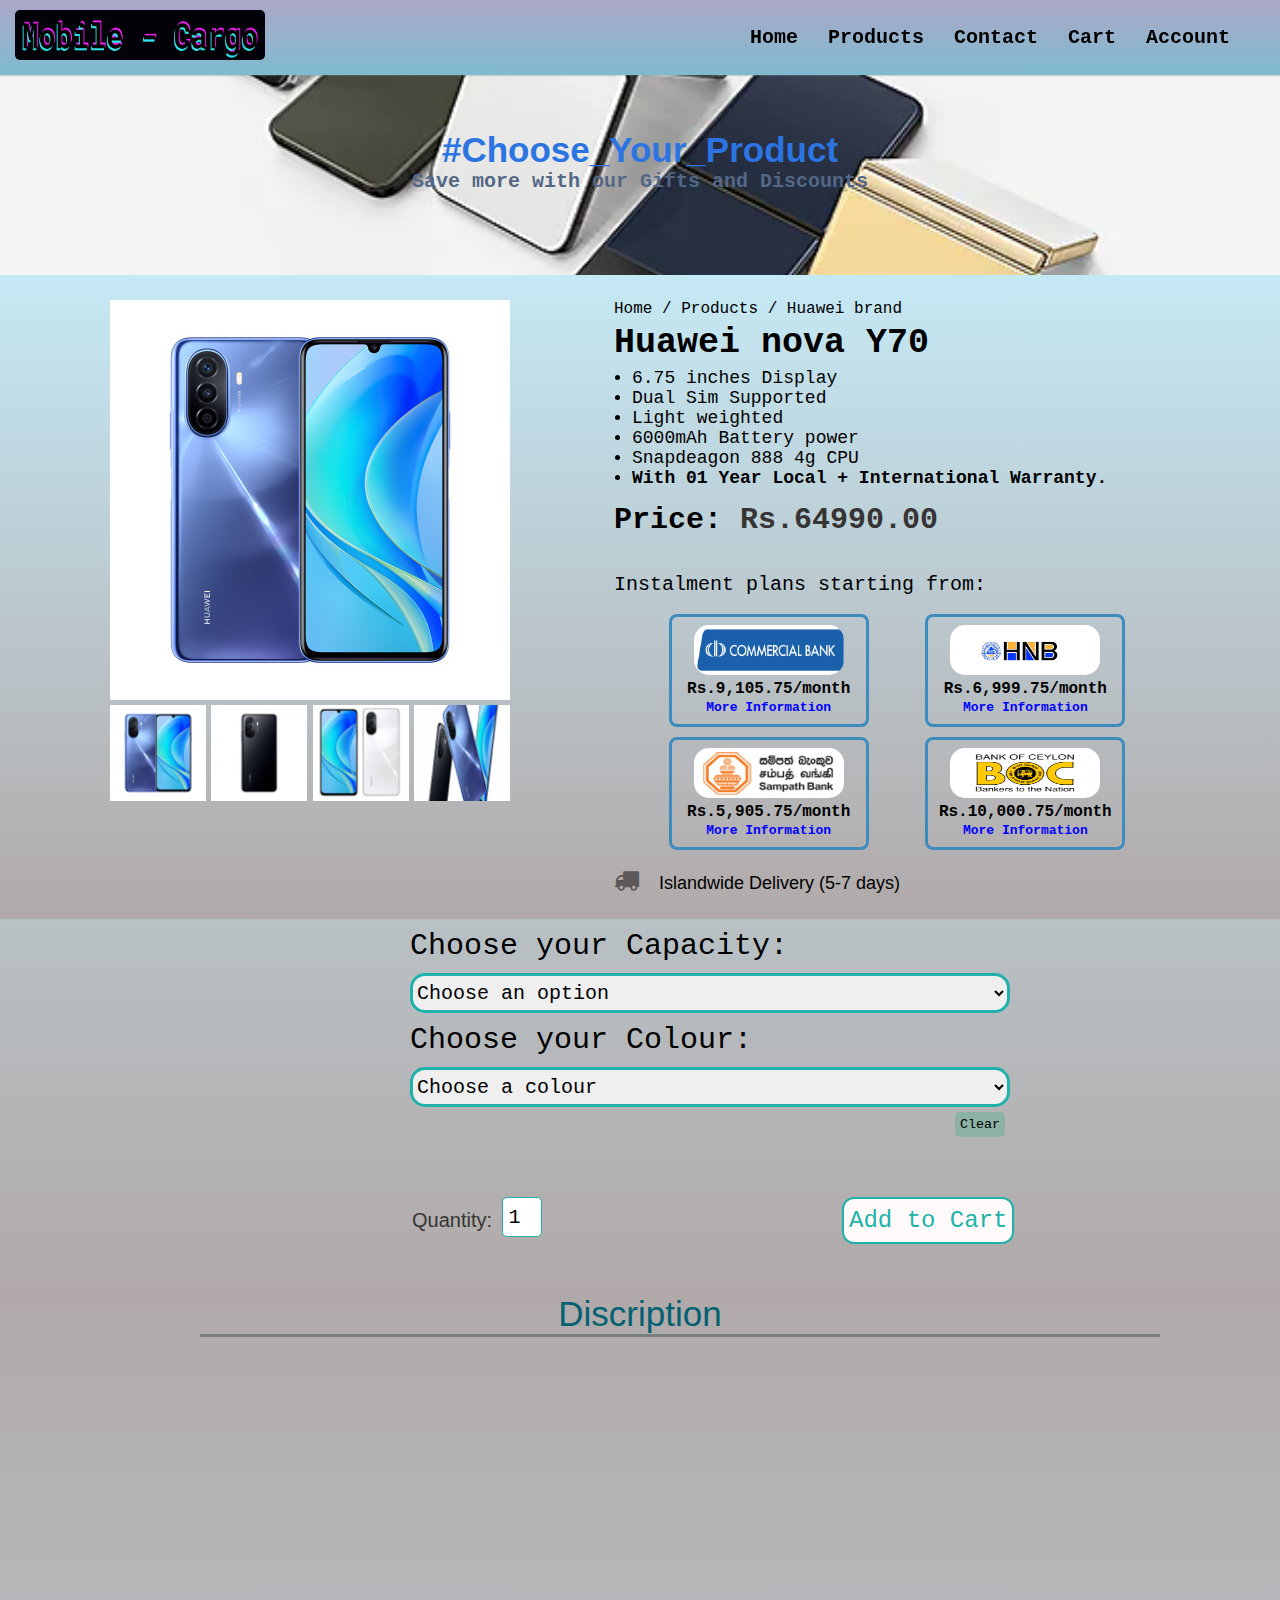
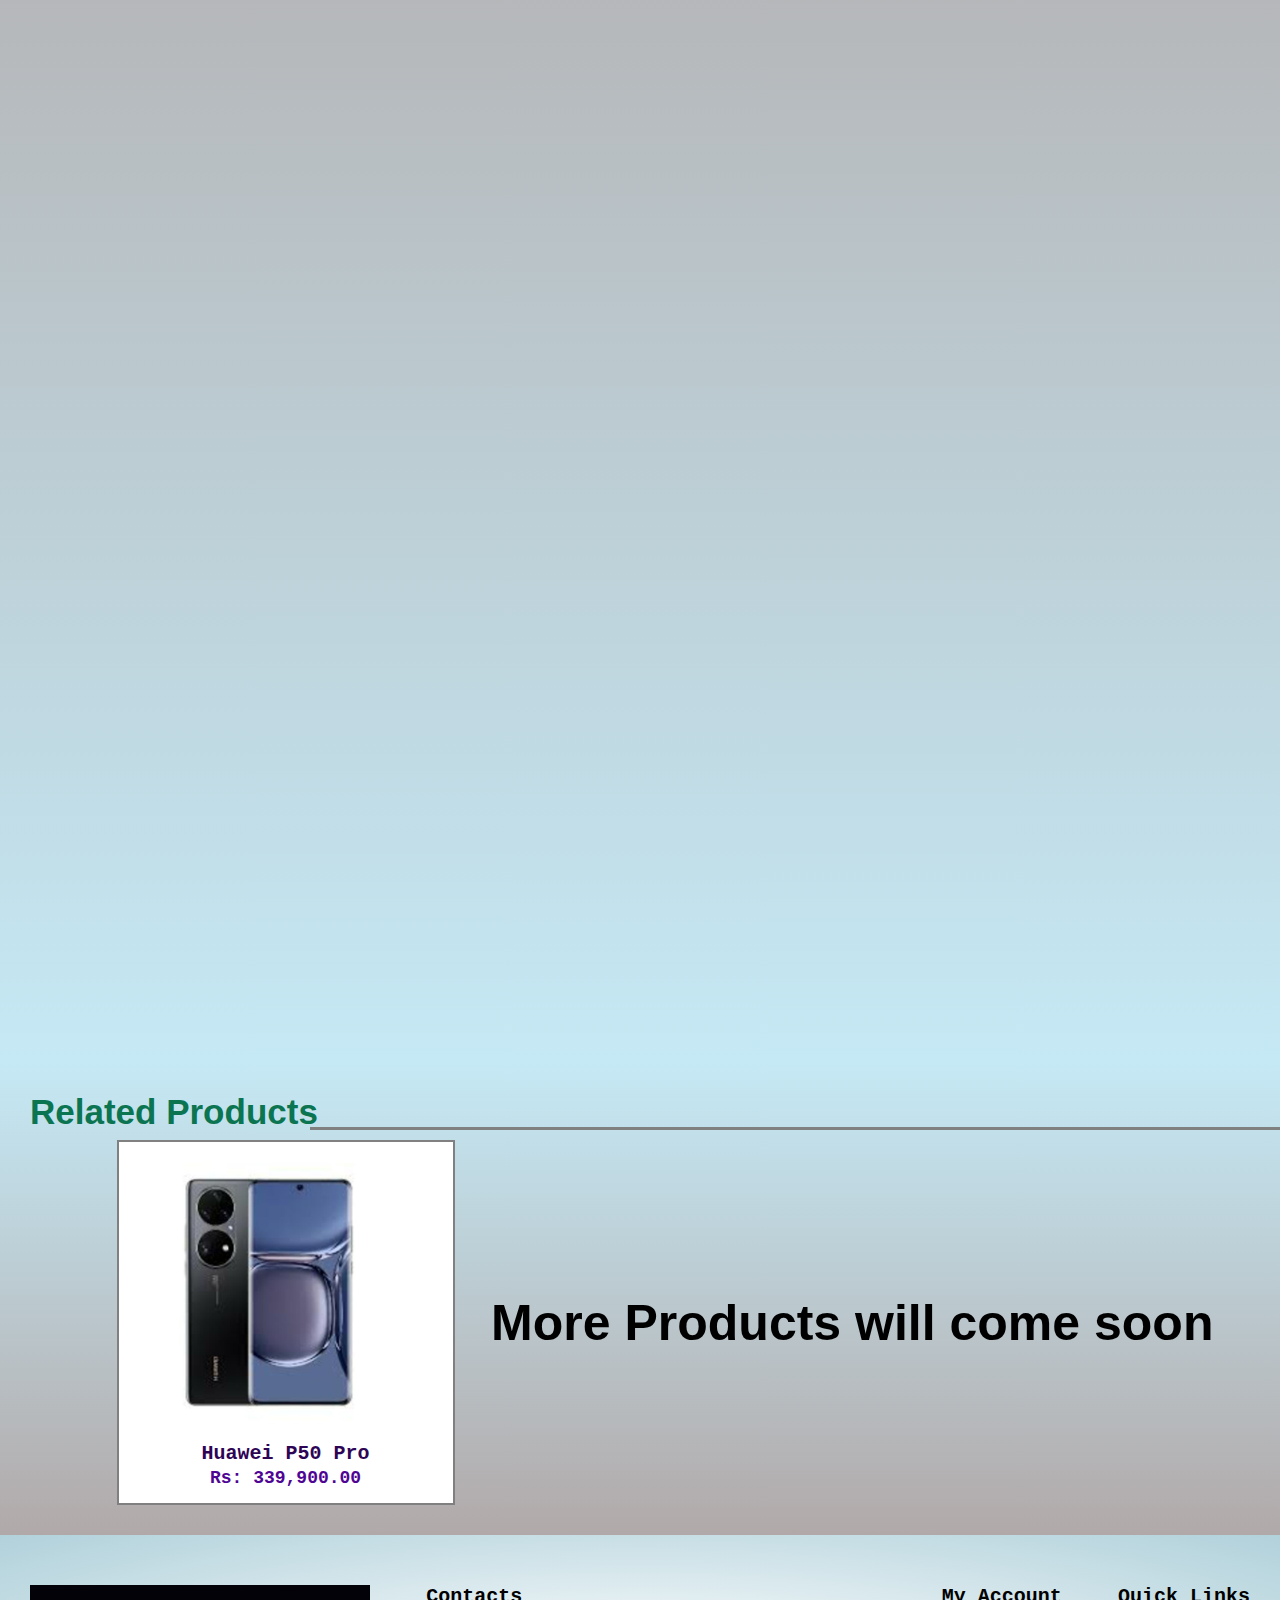
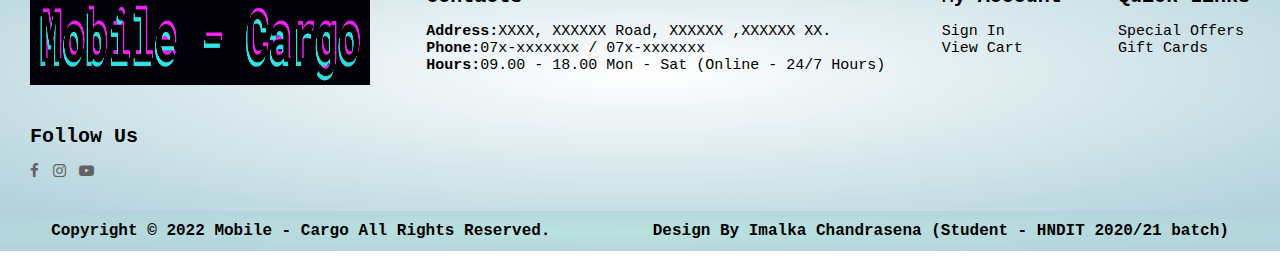
<file: huaweiproducttwo.html>
<!DOCTYPE html>
<html lang="en">
<head>
    <meta charset="UTF-8">
    <meta http-equiv="X-UA-Compatible" content="IE=edge">
    <meta name="viewport" content="width=device-width, initial-scale=1.0">
    <title>Products - Huawei 02 | Online Mobile Phone Market Place</title>
    <link rel="stylesheet" href="Huawei.css">
    <link rel="shortcut icon" href="Images/Mobile - Cargo logo.png">
    <link rel="preconnect" href="https://fonts.gstatic.com" crossorigin>
    <link rel="stylesheet" href="https://stackpath.bootstrapcdn.com/font-awesome/4.7.0/css/font-awesome.min.css">
    <script src="cart.js" async></script>
</head>
<body>
    <section id="header">
        <a href="index.html"><img src="Images/Mobile - Cargo logo.png" class="logo"></a>

        <div>
            <ul id ="navbar">
                <a href="index.html"><li>Home</li></a>
                <a href="products.html"><li>Products</li></a>
                <a href="contact.html"><li>Contact</li></a>
                <a href="cart.html"><li>Cart</li></a>
                <a href="account.html"><li>Account</li></a>
            </ul>
        </div>
    </section>

    <section class="upperbanner">
        <h1>#Choose_Your_Product</h1>
        <h5>Save more with our Gifts and Discounts</h5>
    </section>

    <section class="product-detail">
        <div class="product-details" id="bodyid">
            <div class="product">
                <div class="image">
                    <img src="Images/product-images/huawei-nova-y70-1.jpg" width="100%" id="product-img" class="product-image">
                    <div class="magnifier-lens">
                    </div>
                </div>
                
                <div class="small-imgs">
                    <div class="small-image-cols">
                        <img src="Images/product-images/huawei-nova-y70-1.jpg" width="100%" class="small-img">
                    </div>
                    <div class="small-image-cols">
                        <img src="Images/product-images/huawei-nova-y70-2.jpg" width="100%" class="small-img">
                    </div>
                    <div class="small-image-cols">
                        <img src="Images/product-images/huawei-nova-y70-3.jpg" width="100%" class="small-img">
                    </div>
                    <div class="small-image-cols">
                        <img src="Images/product-images/huawei-nova-y70-4.jpg" width="100%" class="small-img">
                    </div>
                </div>
            </div>
            <div class="details">
                <p>Home / Products / Huawei brand</p>
                <h2 class="product-title">Huawei nova Y70</h2>
                <ul type="disc">
                    <li>6.75 inches Display</li>
                    <li>Dual Sim Supported</li>
                    <li>Light weighted</li>
                    <li>6000mAh Battery power</li>
                    <li>Snapdeagon 888 4g CPU</li>
                    <li><b>With 01 Year Local + International Warranty.</b></li>
                </ul>
                <h3>Price: <span class="product-price">Rs.64990.00</span></h3>
                <br><br>
                <p style="font-size: 20px;">Instalment plans starting from:</p>
                <div class="loanpart">
                    <div class="partone">
                        <div class="bank">
                            <img src="Images/product-images/commercial.png">
                            <p><b>Rs.9,105.75/month</b></p>
                            <span>More Information</span>
                        </div>
                        <div class="bank">
                            <img src="Images/product-images/sampath-logo.jpg">
                            <p><b>Rs.5,905.75/month</b></p>
                            <span>More Information</span>
                        </div>
                    </div>
                    <div class="parttwo">
                        <div class="bank">
                            <img src="Images/product-images/HNB.jpg">
                            <p><b>Rs.6,999.75/month</b></p>
                            <span>More Information</span>
                        </div>
                        <div class="bank">
                            <img src="Images/product-images/boc.jpg">
                            <p><b>Rs.10,000.75/month</b></p>
                            <span>More Information</span>
                        </div>
                    </div>   
                </div>
                <div class="magnified-img"></div>
                <p style="font-size: 18px; font-family: Verdana, Geneva, Tahoma, sans-serif;"><i class="fa fa-truck"></i>Islandwide Delivery (5-7 days)</p>
            </div>
        </div>
        <div class="color-amount">
            <form action="">
                <p>Choose your Capacity:</p>
                <select id="Capacity">
                    <option>Choose an option</option>
                    <option>128GB - 4GB RAM</option>
                    <option>128GB - 8GB RAM</option>
                </select>
                <p>Choose your Colour:</p>
                <select id="Color">
                    <option>Choose a colour</option>
                    <option>Blue</option>
                    <option>White</option>
                    <option>Black</option>
                </select><br>
                <button type="reset">Clear</button>
            </form>
        </div>
        <div class="buy-or-cart">
            <p>Quantity:</p><input type="number" id="quantity" class="input-text qty text" step="1" min="1" max="9" value="1" title="Qty" pattern="[0-9]*" inputmode="numeric">
            <button type="submit" class="cartbtn">Add to Cart</button>
        </div>
    </section>

    <section class="discrip">
        <h2 id="text">Discription</h2>
        <hr id="hr" noshade="none" align="right">
        <div class="dis">
            <iframe src="https://www.gsmarena.com/huawei_p50_pro-11029.php" scrolling="no" class="iframecontain"></iframe>
        </div>
        
    </section>

    <section class="related">
        <h2>Related Products</h2>
        <hr noshade="none">
        <div class="flex">
            <div class="related-product">
                <a href="huaweiproductone.html">
                    <img src="Images/product-images/huawei-p50-pro-1.jpg" width="300px"
                    height="300px">
                    <h4>Huawei P50 Pro</h4>
                    <h5>Rs: 339,900.00</h5>
                </a>
            </div>
            <div class="more">
                <h1>More Products will come soon</h1>
            </div>
        </div>
    </section>

    <section id="fotter-banner">
        <div id="col">
            <img src="Images/Mobile - Cargo logo.png" >
            <div id="follow">
                <h4>Follow Us</h4>
            <a href="https://web.facebook.com/?_rdc=1&_rdr"><i class="fa fa-facebook" aria-hidden="true"></i></a>
            <a href="https://www.instagram.com/accounts/login/"><i class="fa fa-instagram" aria-hidden="true"></i></a>
            <a href="https://www.youtube.com/"><i class="fa fa-youtube-play" aria-hidden="true"></i></a>
        </div>
    </div>
    <div id="col">
        <h4>Contacts</h4>
        <p><strong>Address:</strong>XXXX, XXXXXX Road, XXXXXX ,XXXXXX XX.</p>
        <p><strong>Phone:</strong>07x-xxxxxxx / 07x-xxxxxxx</p>
        <p><strong>Hours:</strong>09.00 - 18.00 Mon - Sat (Online - 24/7 Hours)</p>
    </div>
    <div id="col">
        <h4>My Account</h4>
        <a href="account.html">Sign In</a>
        <a href="cart.html">View Cart</a>
    </div>
    <div id="col">
        <h4>Quick Links</h4>
        <a href="products.html">Special Offers</a>
        <a href="products.html">Gift Cards</a>
    </div>
    </section>

    <footer id="fotter">
            <div>
                <p>Copyright &copy; 2022 Mobile - Cargo All Rights Reserved.</p>
            </div>
            <div>
                <p>Design By Imalka Chandrasena (Student - HNDIT 2020/21 batch)</p>
            </div>
    </footer>

    <script>
        var Productimg = document.getElementById("product-img");
        var Smallimg = document.getElementsByClassName("small-img");

        Smallimg[0].onclick = function()
        {
            Productimg.src = Smallimg[0].src;
        }
        Smallimg[1].onclick = function()
        {
            Productimg.src = Smallimg[1].src;
        }
        Smallimg[2].onclick = function()
        {
            Productimg.src = Smallimg[2].src;
        }
        Smallimg[3].onclick = function()
        {
            Productimg.src = Smallimg[3].src;
        }

         //magnifier function
         const lens = document.querySelector(".magnifier-lens");
        const product_img = document.querySelector('.image img');
        const magnified_img = document.querySelector('.magnified-img');

        function magnify(product_img,magnified_img){
            product_img.addEventListener('mousemove', movelens)
            lens.addEventListener('mousemove', movelens)
            lens.addEventListener('mouseout', leavelens)
        }

        function movelens(e){
            let x,y, cx, cy;
            // console.log("X: "+e.pageX+" Y: "+e.pageY)
            const product_img_rect = product_img.getBoundingClientRect();
            x = e.pageX - product_img_rect.left - lens.offsetWidth/2;
            y = e.pageY - product_img_rect.top - lens.offsetHeight/2 ;
        
            

            let max_xpos = product_img_rect.width - lens.offsetWidth;
            let max_ypos = product_img_rect.height - lens.offsetHeight;

            if(x > max_xpos) x = max_xpos;
            if (x < 0) x = 0;

            if(y > max_ypos) y = max_ypos;
            if (y < 0) y = 0;
            lens.style.cssText = `top: ${y}px; left: ${x}px`;

            cx = magnified_img.offsetWidth / lens.offsetWidth;
            cy = magnified_img.offsetHeight / lens.offsetHeight;

            magnified_img.style.cssText = `
                                            background: url("${product_img.src}")
                                            -${x * cx}px -${y * cy}px /
                                            ${product_img_rect.width * cx}px ${product_img_rect.height * cy}px
                                            no-repeat
            `;

            lens.classList.add('active');
            magnified_img.classList.add('active');
        }
        function leavelens(){
            lens.classList.remove('active');
            magnified_img.classList.remove('active');
        }

        magnify(product_img,magnified_img)

         //the add-to-cart button function
     var addToCartButtons = document.getElementsByClassName('cartbtn')
     for (var i = 0; i < addToCartButtons.length; i++){
         var buttton = addToCartButtons[i]
         buttton.addEventListener('click',addToCartClicked)
     }
      
     //creating function for add items to cart
function addToCartClicked(event){
    var button = event.target
    var shopItem = button.parentElement.parentElement
    var title = shopItem.getElementsByClassName('product-title')[0].innerText
    var price = shopItem.getElementsByClassName('product-price')[0].innerText
    var imgSrc = shopItem.getElementsByClassName('product-image')[0].src
    localStorage.setItem('product-title',title)
    localStorage.setItem('product-price',price)
    localStorage.setItem('product-image',imgSrc)
    alert("This item is added to the cart.")
    window.location.href = "cart.html"
    // addItemToCart()
}
    </script>
</body>
</html>
</file>
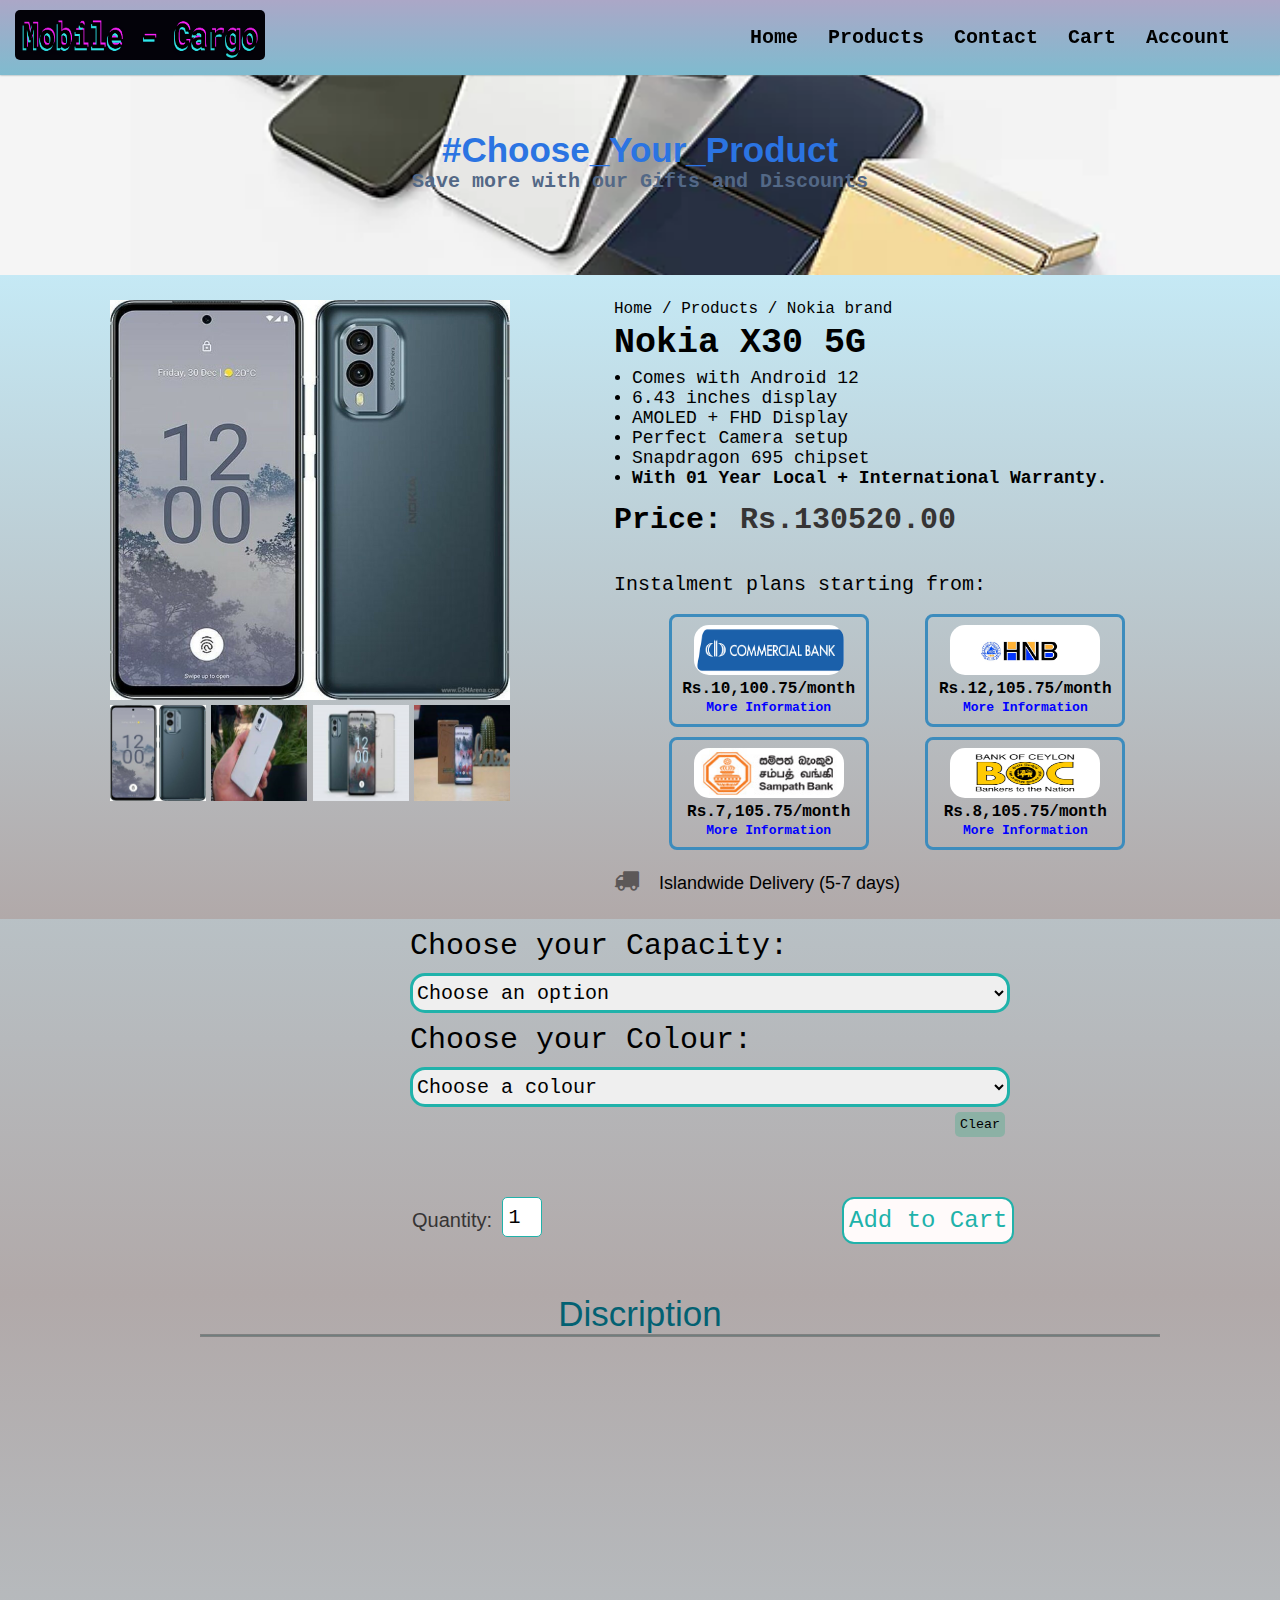
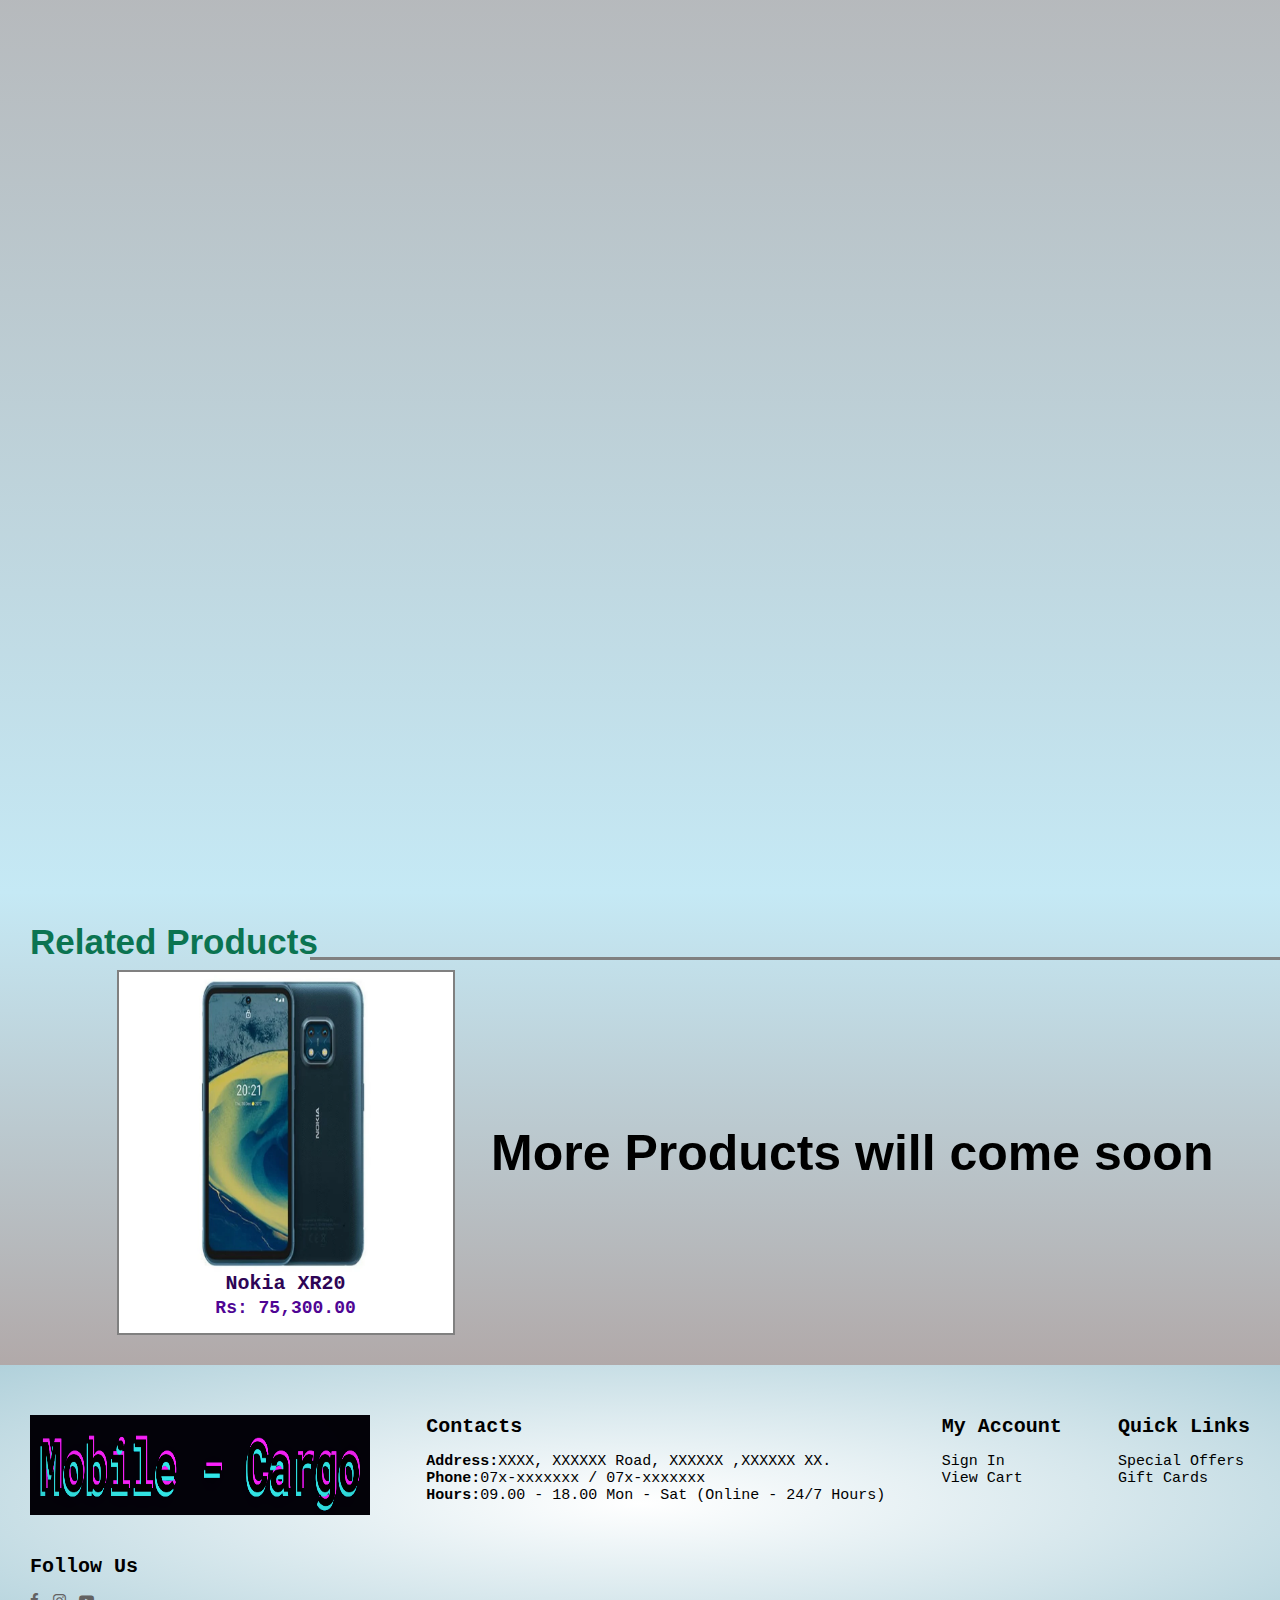
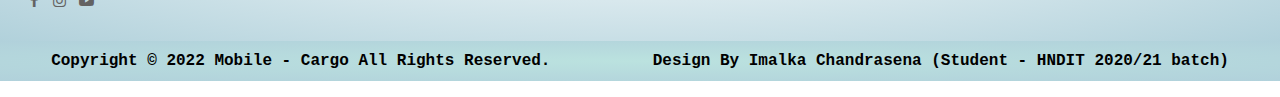
<file: Nokiaproductone.html>
<!DOCTYPE html>
<html lang="en">
<head>
    <meta charset="UTF-8">
    <meta http-equiv="X-UA-Compatible" content="IE=edge">
    <meta name="viewport" content="width=device-width, initial-scale=1.0">
    <title>Products - Nokia 01 | Online Mobile Phone Market Place</title>
    <link rel="stylesheet" href="Nokia.css">
    <link rel="shortcut icon" href="Images/Mobile - Cargo logo.png">
    <link rel="preconnect" href="https://fonts.gstatic.com" crossorigin>
    <link rel="stylesheet" href="https://stackpath.bootstrapcdn.com/font-awesome/4.7.0/css/font-awesome.min.css">
    <script src="cart.js" async></script>
</head>
<body>
    <section id="header">
        <a href="index.html"><img src="Images/Mobile - Cargo logo.png" class="logo"></a>

        <div>
            <ul id ="navbar">
                <a href="index.html"><li>Home</li></a>
                <a href="products.html"><li>Products</li></a>
                <a href="contact.html"><li>Contact</li></a>
                <a href="cart.html"><li>Cart</li></a>
                <a href="account.html"><li>Account</li></a>
            </ul>
        </div>
    </section>

    <section class="upperbanner">
        <h1>#Choose_Your_Product</h1>
        <h5>Save more with our Gifts and Discounts</h5>
    </section>

    <section class="product-detail">
        <div class="product-details" id="bodyid">
            <div class="product">
                <div class="image">
                    <img src="Images/product-images/nokia-x30-5g-1.jpg" width="100%" id="product-img" class="product-image">
                <div class="magnifier-lens">
                </div>
                </div>   
                <div class="small-imgs">
                    <div class="small-image-cols">
                        <img src="Images/product-images/nokia-x30-5g-1.jpg" width="100%" class="small-img">
                    </div>
                    <div class="small-image-cols">
                        <img src="Images/product-images/nokia-x30-5g-2.jpg" width="100%" class="small-img">
                    </div>
                    <div class="small-image-cols">
                        <img src="Images/product-images/nokia-x30-5g-3.jpg" width="100%" class="small-img">
                    </div>
                    <div class="small-image-cols">
                        <img src="Images/product-images/nokia-x30-5g-4.jpg" width="100%" class="small-img">
                    </div>
                </div>
            </div>
            <div class="details">
                <p>Home / Products / Nokia brand</p>
                <h2 class="product-title">Nokia X30 5G</h2>
                <ul type="disc">
                    <li>Comes with Android 12</li>
                    <li>6.43 inches display</li>
                    <li>AMOLED + FHD Display</li>
                    <li>Perfect Camera setup</li>
                    <li>Snapdragon 695 chipset</li>
                    <li><b>With 01 Year Local + International Warranty.</b></li>
                </ul>
                <h3>Price: <span class="product-price">Rs.130520.00</span></h3>
                <br><br>
                <p style="font-size: 20px;">Instalment plans starting from:</p>
                <div class="loanpart">
                    <div class="partone">
                        <div class="bank">
                            <img src="Images/product-images/commercial.png">
                            <p><b>Rs.10,100.75/month</b></p>
                            <span>More Information</span>
                        </div>
                        <div class="bank">
                            <img src="Images/product-images/sampath-logo.jpg">
                            <p><b>Rs.7,105.75/month</b></p>
                            <span>More Information</span>
                        </div>
                    </div>
                    <div class="parttwo">
                        <div class="bank">
                            <img src="Images/product-images/HNB.jpg">
                            <p><b>Rs.12,105.75/month</b></p>
                            <span>More Information</span>
                        </div>
                        <div class="bank">
                            <img src="Images/product-images/boc.jpg">
                            <p><b>Rs.8,105.75/month</b></p>
                            <span>More Information</span>
                        </div>
                    </div>   
                </div>
                <div class="magnified-img"></div>
                <p style="font-size: 18px; font-family: Verdana, Geneva, Tahoma, sans-serif;"><i class="fa fa-truck"></i>Islandwide Delivery (5-7 days)</p>
            </div>
        </div>
        <div class="color-amount">
            <form action="">
                <p>Choose your Capacity:</p>
                <select id="Capacity">
                    <option>Choose an option</option>
                    <option>128GB - 6GB</option>
                    <option>256GB - 8GB</option>
                </select>
                <p>Choose your Colour:</p>
                <select id="Color">
                    <option>Choose a colour</option>
                    <option>Ice White</option>
                    <option>Cloudy Blue</option>
                </select><br>
                <button type="reset">Clear</button>
            </form>
        </div>
        <div class="buy-or-cart">
            <p>Quantity:</p><input type="number" id="quantity" class="input-text qty text" step="1" min="1" max="9" value="1" title="Qty" pattern="[0-9]*" inputmode="numeric">
            <button type="submit" class="cartbtn">Add to Cart</button>
        </div>
    </section>

    <section class="discrip">
        <h2 id="text">Discription</h2>
        <hr id="hr" noshade="none" align="right">
        <div class="dis">
            <iframe src="https://www.gsmarena.com/nokia_x30-11831.php" scrolling="no" class="iframecontain"></iframe>
        </div>
        
    </section>

    <section class="related">
        <h2>Related Products</h2>
        <hr noshade="none">
        <div class="flex">
            <div class="related-product">
                <a href="Nokiaproducttwo.html">
                    <img src="Images/product-images/nokia-xr20-1.webp" width="300px"
                    height="300px">
                    <h4>Nokia XR20</h4>
                    <h5>Rs: 75,300.00</h5>
                </a>
            </div>
            <div class="more">
                <h1>More Products will come soon</h1>
            </div>
        </div>
    </section>

    <section id="fotter-banner">
        <div id="col">
            <img src="Images/Mobile - Cargo logo.png" >
            <div id="follow">
                <h4>Follow Us</h4>
            <a href="https://web.facebook.com/?_rdc=1&_rdr"><i class="fa fa-facebook" aria-hidden="true"></i></a>
            <a href="https://www.instagram.com/accounts/login/"><i class="fa fa-instagram" aria-hidden="true"></i></a>
            <a href="https://www.youtube.com/"><i class="fa fa-youtube-play" aria-hidden="true"></i></a>
        </div>
    </div>
    <div id="col">
        <h4>Contacts</h4>
        <p><strong>Address:</strong>XXXX, XXXXXX Road, XXXXXX ,XXXXXX XX.</p>
        <p><strong>Phone:</strong>07x-xxxxxxx / 07x-xxxxxxx</p>
        <p><strong>Hours:</strong>09.00 - 18.00 Mon - Sat (Online - 24/7 Hours)</p>
    </div>
    <div id="col">
        <h4>My Account</h4>
        <a href="account.html">Sign In</a>
        <a href="cart.html">View Cart</a>
    </div>
    <div id="col">
        <h4>Quick Links</h4>
        <a href="products.html">Special Offers</a>
        <a href="products.html">Gift Cards</a>
    </div>
    </section>

    <footer id="fotter">
            <div>
                <p>Copyright &copy; 2022 Mobile - Cargo All Rights Reserved.</p>
            </div>
            <div>
                <p>Design By Imalka Chandrasena (Student - HNDIT 2020/21 batch)</p>
            </div>
    </footer>

    <script>
        var Productimg = document.getElementById("product-img");
        var Smallimg = document.getElementsByClassName("small-img");

        Smallimg[0].onclick = function()
        {
            Productimg.src = Smallimg[0].src;
        }
        Smallimg[1].onclick = function()
        {
            Productimg.src = Smallimg[1].src;
        }
        Smallimg[2].onclick = function()
        {
            Productimg.src = Smallimg[2].src;
        }
        Smallimg[3].onclick = function()
        {
            Productimg.src = Smallimg[3].src;
        }

        //magnifier function
        const lens = document.querySelector(".magnifier-lens");
        const product_img = document.querySelector('.image img');
        const magnified_img = document.querySelector('.magnified-img');

        function magnify(product_img,magnified_img){
            product_img.addEventListener('mousemove', movelens)
            lens.addEventListener('mousemove', movelens)
            lens.addEventListener('mouseout', leavelens)
        }

        function movelens(e){
            let x,y, cx, cy;
            // console.log("X: "+e.pageX+" Y: "+e.pageY)
            const product_img_rect = product_img.getBoundingClientRect();
            x = e.pageX - product_img_rect.left - lens.offsetWidth/2;
            y = e.pageY - product_img_rect.top - lens.offsetHeight/2 ;
        
            

            let max_xpos = product_img_rect.width - lens.offsetWidth;
            let max_ypos = product_img_rect.height - lens.offsetHeight;

            if(x > max_xpos) x = max_xpos;
            if (x < 0) x = 0;

            if(y > max_ypos) y = max_ypos;
            if (y < 0) y = 0;
            lens.style.cssText = `top: ${y}px; left: ${x}px`;

            cx = magnified_img.offsetWidth / lens.offsetWidth;
            cy = magnified_img.offsetHeight / lens.offsetHeight;

            magnified_img.style.cssText = `
                                            background: url("${product_img.src}")
                                            -${x * cx}px -${y * cy}px /
                                            ${product_img_rect.width * cx}px ${product_img_rect.height * cy}px
                                            no-repeat
            `;

            lens.classList.add('active');
            magnified_img.classList.add('active');
        }
        function leavelens(){
            lens.classList.remove('active');
            magnified_img.classList.remove('active');
        }

        magnify(product_img,magnified_img)

         //the add-to-cart button function
     var addToCartButtons = document.getElementsByClassName('cartbtn')
     for (var i = 0; i < addToCartButtons.length; i++){
         var buttton = addToCartButtons[i]
         buttton.addEventListener('click',addToCartClicked)
     }
      
     //creating function for add items to cart
function addToCartClicked(event){
    var button = event.target
    var shopItem = button.parentElement.parentElement
    var title = shopItem.getElementsByClassName('product-title')[0].innerText
    var price = shopItem.getElementsByClassName('product-price')[0].innerText
    var imgSrc = shopItem.getElementsByClassName('product-image')[0].src
    localStorage.setItem('product-title',title)
    localStorage.setItem('product-price',price)
    localStorage.setItem('product-image',imgSrc)
    alert("This item is added to the cart.")
    window.location.href = "cart.html"
    // addItemToCart()
}
    </script>
</body>
</html>
</file>
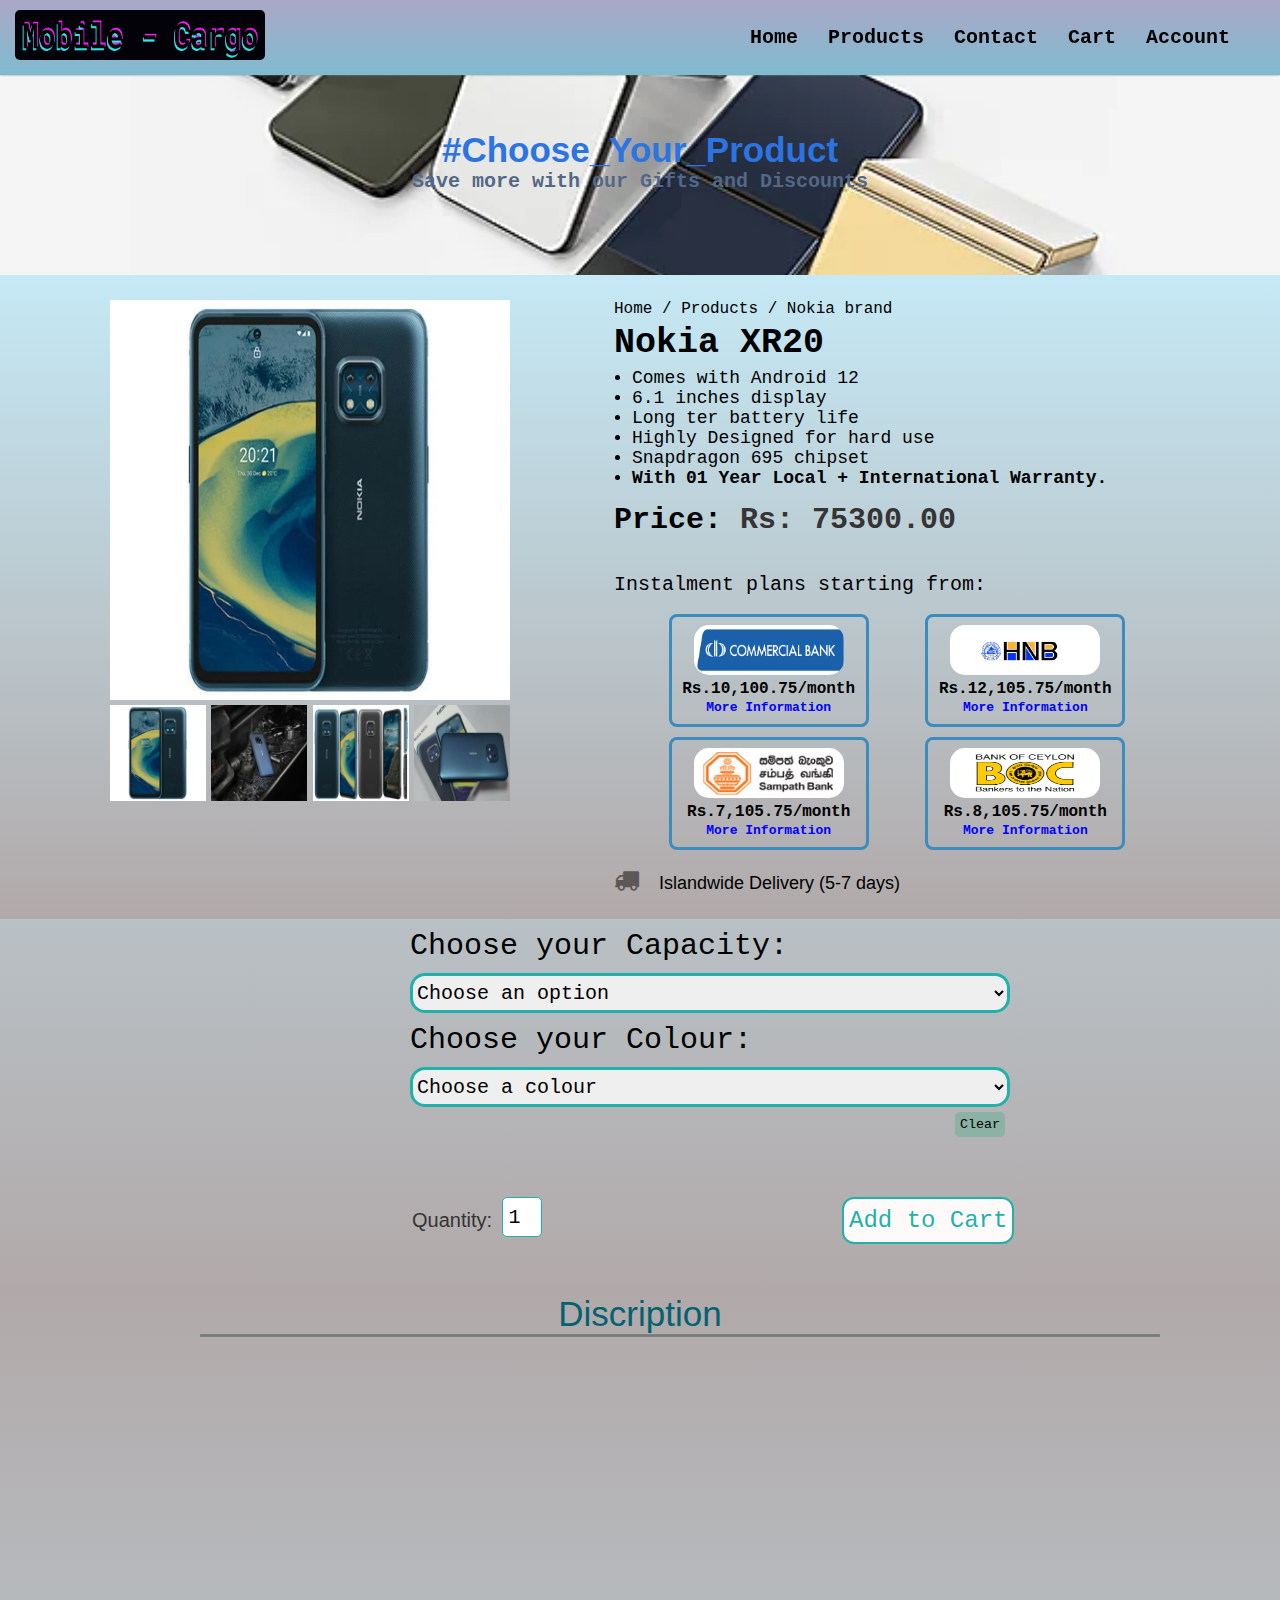
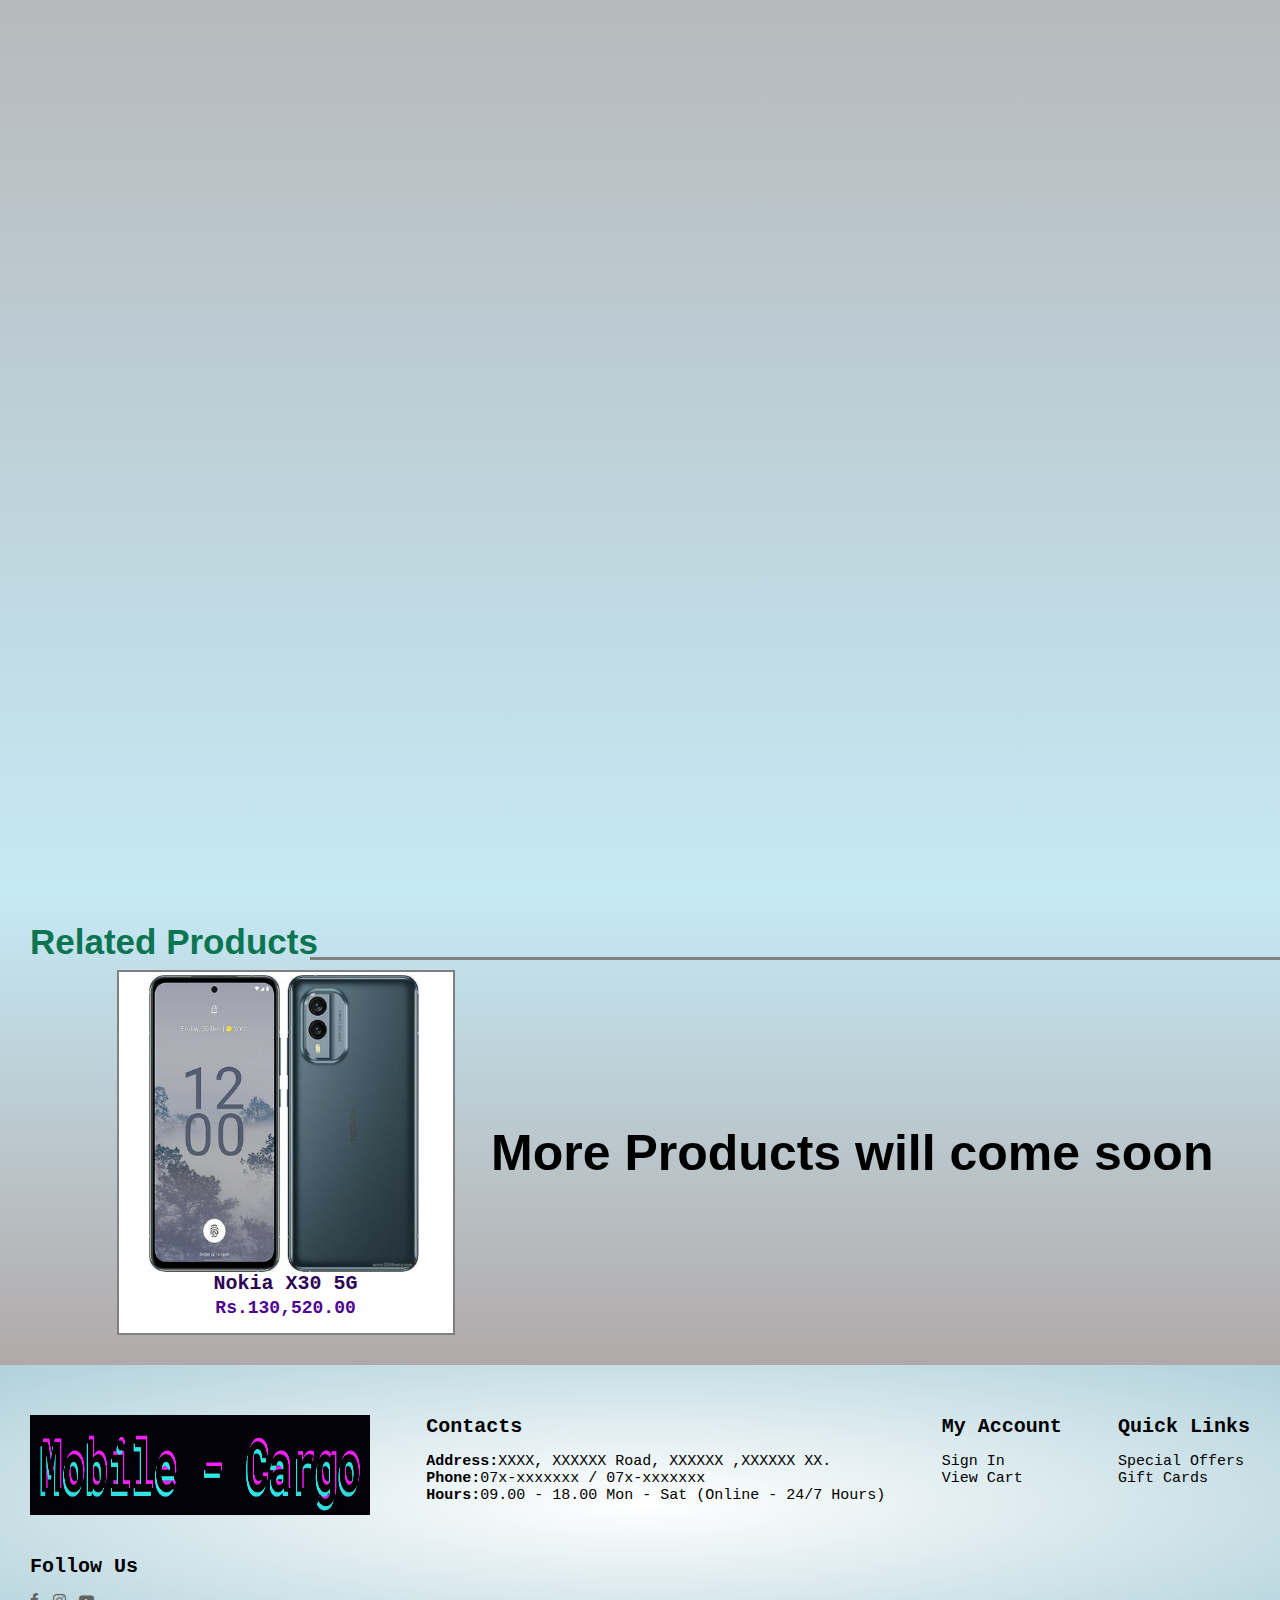
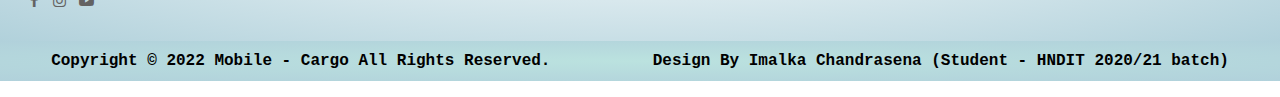
<file: Nokiaproducttwo.html>
<!DOCTYPE html>
<html lang="en">
<head>
    <meta charset="UTF-8">
    <meta http-equiv="X-UA-Compatible" content="IE=edge">
    <meta name="viewport" content="width=device-width, initial-scale=1.0">
    <title>Products - Nokia 02 | Online Mobile Phone Market Place</title>
    <link rel="stylesheet" href="Nokia.css">
    <link rel="shortcut icon" href="Images/Mobile - Cargo logo.png">
    <link rel="preconnect" href="https://fonts.gstatic.com" crossorigin>
    <link rel="stylesheet" href="https://stackpath.bootstrapcdn.com/font-awesome/4.7.0/css/font-awesome.min.css">
    <script src="cart.js" async></script>
</head>
<body>
    <section id="header">
        <a href="index.html"><img src="Images/Mobile - Cargo logo.png" class="logo"></a>

        <div>
            <ul id ="navbar">
                <a href="index.html"><li>Home</li></a>
                <a href="products.html"><li>Products</li></a>
                <a href="contact.html"><li>Contact</li></a>
                <a href="cart.html"><li>Cart</li></a>
                <a href="account.html"><li>Account</li></a>
            </ul>
        </div>
    </section>

    <section class="upperbanner">
        <h1>#Choose_Your_Product</h1>
        <h5>Save more with our Gifts and Discounts</h5>
    </section>

    <section class="product-detail">
        <div class="product-details" id="bodyid">
            <div class="product">
                <div class="image">
                <img src="Images/product-images/nokia-xr20-1.webp" width="100%" id="product-img" class="product-image">
                <div class="magnifier-lens">
                </div>
                </div>
                <div class="small-imgs">
                    <div class="small-image-cols">
                        <img src="Images/product-images/nokia-xr20-1.webp" width="100%" class="small-img">
                    </div>
                    <div class="small-image-cols">
                        <img src="Images/product-images/nokia-xr20-2.jpg" width="100%" class="small-img">
                    </div>
                    <div class="small-image-cols">
                        <img src="Images/product-images/nokia-xr20-3.jpg" width="100%" class="small-img">
                    </div>
                    <div class="small-image-cols">
                        <img src="Images/product-images/nokia-xr20-4.jpg" width="100%" class="small-img">
                    </div>
                </div>
            </div>
            <div class="details">
                <p>Home / Products / Nokia brand</p>
                <h2 class="product-title">Nokia XR20</h2>
                <ul type="disc">
                    <li>Comes with Android 12</li>
                    <li>6.1 inches display</li>
                    <li>Long ter battery life</li>
                    <li>Highly Designed for hard use</li>
                    <li>Snapdragon 695 chipset</li>
                    <li><b>With 01 Year Local + International Warranty.</b></li>
                </ul>
                <h3>Price: <span class="product-price">Rs: 75300.00</span></h3>
                <br><br>
                <p style="font-size: 20px;">Instalment plans starting from:</p>
                <div class="loanpart">
                    <div class="partone">
                        <div class="bank">
                            <img src="Images/product-images/commercial.png">
                            <p><b>Rs.10,100.75/month</b></p>
                            <span>More Information</span>
                        </div>
                        <div class="bank">
                            <img src="Images/product-images/sampath-logo.jpg">
                            <p><b>Rs.7,105.75/month</b></p>
                            <span>More Information</span>
                        </div>
                    </div>
                    <div class="parttwo">
                        <div class="bank">
                            <img src="Images/product-images/HNB.jpg">
                            <p><b>Rs.12,105.75/month</b></p>
                            <span>More Information</span>
                        </div>
                        <div class="bank">
                            <img src="Images/product-images/boc.jpg">
                            <p><b>Rs.8,105.75/month</b></p>
                            <span>More Information</span>
                        </div>
                    </div>   
                </div>
                <div class="magnified-img"></div>
                <p style="font-size: 18px; font-family: Verdana, Geneva, Tahoma, sans-serif;"><i class="fa fa-truck"></i>Islandwide Delivery (5-7 days)</p>
            </div>
        </div>
        <div class="color-amount">
            <form action="">
                <p>Choose your Capacity:</p>
                <select id="Capacity">
                    <option>Choose an option</option>
                    <option>64GB - 4GB</option>
                    <option>128GB - 6GB</option>
                </select>
                <p>Choose your Colour:</p>
                <select id="Color">
                    <option>Choose a colour</option>
                    <option>Granite Gray</option>
                    <option>Ultra Blue</option>
                </select><br>
                <button type="reset">Clear</button>
            </form>
        </div>
        <div class="buy-or-cart">
            <p>Quantity:</p><input type="number" id="quantity" class="input-text qty text" step="1" min="1" max="9" value="1" title="Qty" pattern="[0-9]*" inputmode="numeric">
            
            <button type="submit" class="cartbtn">Add to Cart</button>
        </div>
        <!-- <div id="popup">
            <form>
                <label>Name: </label>
                <input type="text" placeholder="Enter Your Name">
        
                <label>Address: </label>
                <textarea cols="30" rows="10" style="resize: none; background-color: rgb(158, 156, 152); border-radius: 8px; border: transparent;"></textarea>
        
                <label>Postal Code: </label>
                <input type="text" placeholder="Enter Postal Code">
        
                <label>Phone Number: </label>
                <input type="text" placeholder="Enter Phone Number">
        
                <label>Payment Method: </label>
                <select name="" id="">
                    <option value="">Select the option</option>
                    <option value="">Cash on Delivery</option>
                    <option value="">Card Payment</option>
                </select>
            </form>
            <button id="btn" onclick="toggle()">Submit</button>
        </div> -->
    </section>

    <section class="discrip">
        <h2 id="text">Discription</h2>
        <hr id="hr" noshade="none" align="right">
        <div class="dis">
            <iframe src="https://www.gsmarena.com/nokia_x30-11831.php" scrolling="no" class="iframecontain"></iframe>
        </div>
        
    </section>

    <section class="related">
        <h2>Related Products</h2>
        <hr noshade="none">
        <div class="flex">
            <div class="related-product">
                <a href="Nokiaproductone.html">
                    <img src="Images/product-images/nokia-x30-5g-1.jpg" width="300px"
                    height="300px">
                    <h4>Nokia X30 5G</h4>
                    <h5>Rs.130,520.00</h5>
                </a>
            </div>
            <div class="more">
                <h1>More Products will come soon</h1>
            </div>
        </div>
    </section>

    <section id="fotter-banner">
        <div id="col">
            <img src="Images/Mobile - Cargo logo.png" >
            <div id="follow">
                <h4>Follow Us</h4>
            <a href="https://web.facebook.com/?_rdc=1&_rdr"><i class="fa fa-facebook" aria-hidden="true"></i></a>
            <a href="https://www.instagram.com/accounts/login/"><i class="fa fa-instagram" aria-hidden="true"></i></a>
            <a href="https://www.youtube.com/"><i class="fa fa-youtube-play" aria-hidden="true"></i></a>
        </div>
    </div>
    <div id="col">
        <h4>Contacts</h4>
        <p><strong>Address:</strong>XXXX, XXXXXX Road, XXXXXX ,XXXXXX XX.</p>
        <p><strong>Phone:</strong>07x-xxxxxxx / 07x-xxxxxxx</p>
        <p><strong>Hours:</strong>09.00 - 18.00 Mon - Sat (Online - 24/7 Hours)</p>
    </div>
    <div id="col">
        <h4>My Account</h4>
        <a href="account.html">Sign In</a>
        <a href="cart.html">View Cart</a>
    </div>
    <div id="col">
        <h4>Quick Links</h4>
        <a href="products.html">Special Offers</a>
        <a href="products.html">Gift Cards</a>
    </div>
    </section>

    <footer id="fotter">
            <div>
                <p>Copyright &copy; 2022 Mobile - Cargo All Rights Reserved.</p>
            </div>
            <div>
                <p>Design By Imalka Chandrasena (Student - HNDIT 2020/21 batch)</p>
            </div>
    </footer>

    <script>
        var Productimg = document.getElementById("product-img");
        var Smallimg = document.getElementsByClassName("small-img");

        Smallimg[0].onclick = function()
        {
            Productimg.src = Smallimg[0].src;
        }
        Smallimg[1].onclick = function()
        {
            Productimg.src = Smallimg[1].src;
        }
        Smallimg[2].onclick = function()
        {
            Productimg.src = Smallimg[2].src;
        }
        Smallimg[3].onclick = function()
        {
            Productimg.src = Smallimg[3].src;
        }

       //magnifier function
       const lens = document.querySelector(".magnifier-lens");
        const product_img = document.querySelector('.image img');
        const magnified_img = document.querySelector('.magnified-img');

        function magnify(product_img,magnified_img){
            product_img.addEventListener('mousemove', movelens)
            lens.addEventListener('mousemove', movelens)
            lens.addEventListener('mouseout', leavelens)
        }

        function movelens(e){
            let x,y, cx, cy;
            // console.log("X: "+e.pageX+" Y: "+e.pageY)
            const product_img_rect = product_img.getBoundingClientRect();
            x = e.pageX - product_img_rect.left - lens.offsetWidth/2;
            y = e.pageY - product_img_rect.top - lens.offsetHeight/2 ;
        
            

            let max_xpos = product_img_rect.width - lens.offsetWidth;
            let max_ypos = product_img_rect.height - lens.offsetHeight;

            if(x > max_xpos) x = max_xpos;
            if (x < 0) x = 0;

            if(y > max_ypos) y = max_ypos;
            if (y < 0) y = 0;
            lens.style.cssText = `top: ${y}px; left: ${x}px`;

            cx = magnified_img.offsetWidth / lens.offsetWidth;
            cy = magnified_img.offsetHeight / lens.offsetHeight;

            magnified_img.style.cssText = `
                                            background: url("${product_img.src}")
                                            -${x * cx}px -${y * cy}px /
                                            ${product_img_rect.width * cx}px ${product_img_rect.height * cy}px
                                            no-repeat
            `;

            lens.classList.add('active');
            magnified_img.classList.add('active');
        }
        function leavelens(){
            lens.classList.remove('active');
            magnified_img.classList.remove('active');
        }

        magnify(product_img,magnified_img)

         //the add-to-cart button function
     var addToCartButtons = document.getElementsByClassName('cartbtn')
     for (var i = 0; i < addToCartButtons.length; i++){
         var buttton = addToCartButtons[i]
         buttton.addEventListener('click',addToCartClicked)
     }
      
     //creating function for add items to cart
function addToCartClicked(event){
    var button = event.target
    var shopItem = button.parentElement.parentElement
    var title = shopItem.getElementsByClassName('product-title')[0].innerText
    var price = shopItem.getElementsByClassName('product-price')[0].innerText
    var imgSrc = shopItem.getElementsByClassName('product-image')[0].src
    localStorage.setItem('product-title',title)
    localStorage.setItem('product-price',price)
    localStorage.setItem('product-image',imgSrc)
    alert("This item is added to the cart.")
    window.location.href = "cart.html"
    // addItemToCart()
}
    </script>
</body>
</html>
</file>
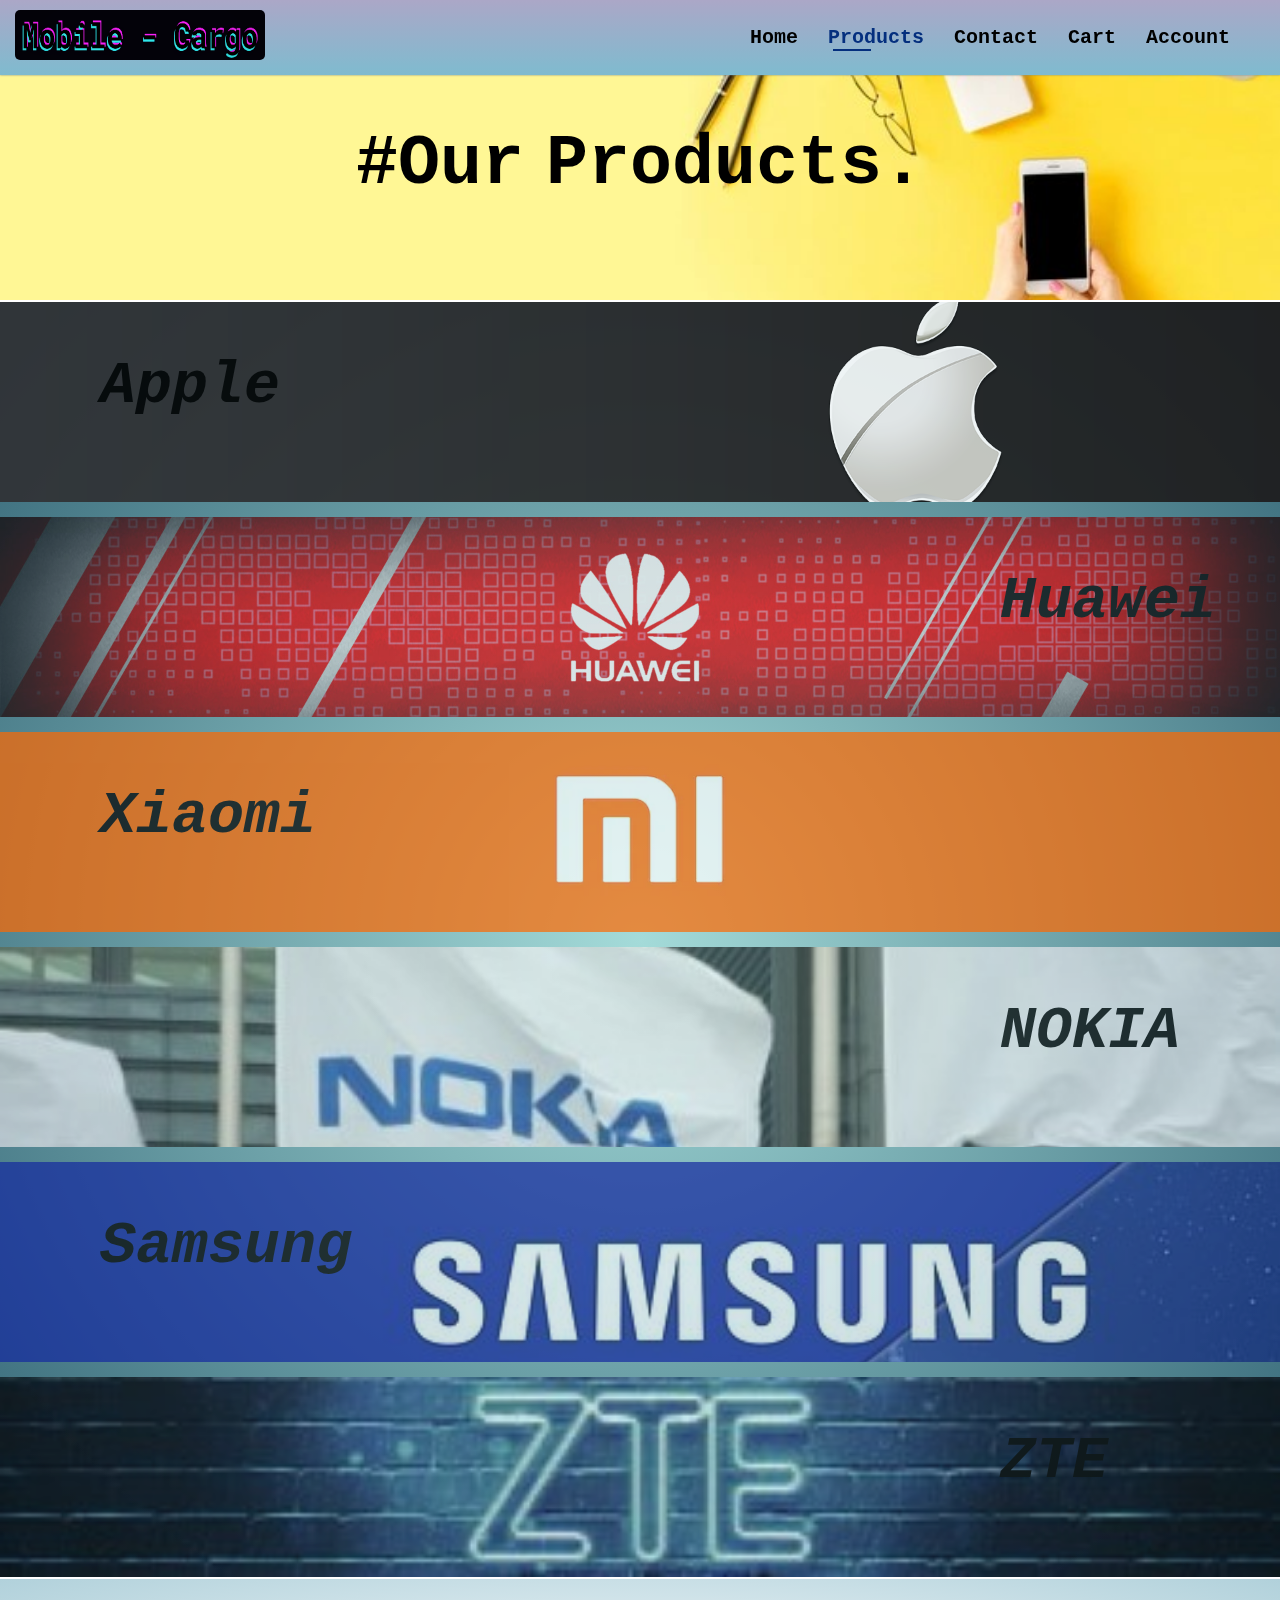
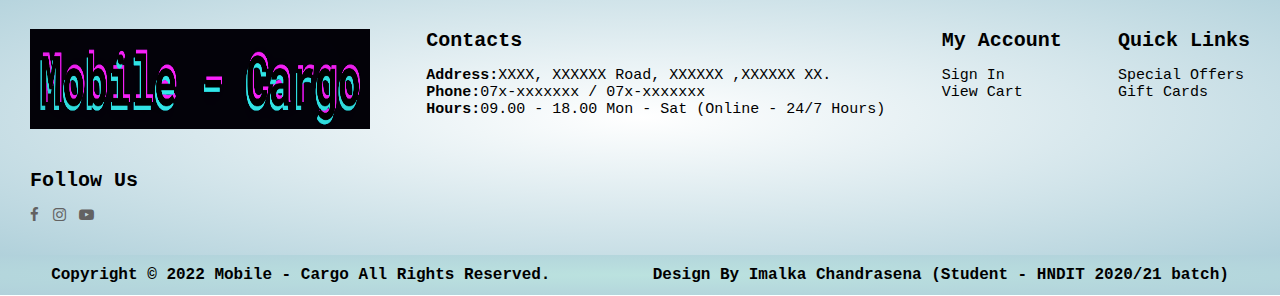
<file: products.html>
<!DOCTYPE html>
<html lang="en">
<head>
    <meta charset="UTF-8">
    <meta http-equiv="X-UA-Compatible" content="IE=edge">
    <meta name="viewport" content="width=device-width, initial-scale=1.0">
    <title id="title">Products | Online Mobile Phone Market Place</title>
    <link rel="shortcut icon" href="Images/Mobile - Cargo logo.png">
    <link rel="stylesheet" href="styleProducts.css">
    <link rel="preconnect" href="https://fonts.gstatic.com" crossorigin>
    <link rel="stylesheet" href="https://stackpath.bootstrapcdn.com/font-awesome/4.7.0/css/font-awesome.min.css">
</head>
<body>
    <section id="header">
        <a href="index.html"><img src="Images/Mobile - Cargo logo.png" class="logo"></a>

        <div>
            <ul id ="navbar">
                <a href="index.html"><li>Home</li></a>
                <a href="products.html"><li class="active">Products</li></a>
                <a href="contact.html"><li>Contact</li></a>
                <a href="cart.html"><li>Cart</li></a>
                <a href="account.html"><li>Account</li></a>
            </ul>
        </div>
    </section> 
    
    <section id="bannerimg">
        <div>
            <h1 id="bannertext">#Our Products.</h1>
        </div>
    </section>

    <section id="brands">
        <a href="appleproductone.html">
            <div class="banner1">
                <h1 id="banner1txt">Apple</h1>   
            </div>
        </a> 
        <a href="huaweiproductone.html">
            <div class="banner2">
                <h1 id="banner1txt" style="margin-left: 900px;">Huawei</h1>
            </div>
        </a>    
        <a href="Xiaomiproductone.html">
            <div class="banner3">
                <h1 id="banner1txt">Xiaomi</h1>
            </div>
        </a>
        <a href="Nokiaproductone.html">
            <div class="banner4">
                <h1 id="banner1txt" style="margin-left: 900px;">NOKIA</h1>
            </div>
        </a>    
        <a href="Samsungproductone.html">
            <div class="banner5">
                <h1 id="banner1txt">Samsung</h1>
            </div>
        </a>
        <a href="Zteproductone.html">
            <div class="banner6">
                <h1 id="banner1txt" style="margin-left: 900px;">ZTE</h1>
            </div>
        </a>    
    </section>

    <section id="fotter-banner">
        <div id="col">
            <img src="Images/Mobile - Cargo logo.png" >
            <div id="follow">
                <h4>Follow Us</h4>
                <a href="https://web.facebook.com/?_rdc=1&_rdr"><i class="fa fa-facebook" aria-hidden="true"></i></a>
                <a href="https://www.instagram.com/accounts/login/"><i class="fa fa-instagram" aria-hidden="true"></i></a>
                <a href="https://www.youtube.com/"><i class="fa fa-youtube-play" aria-hidden="true"></i></a>
            </div>
        </div>
        <div id="col">
            <h4>Contacts</h4>
            <p><strong>Address:</strong>XXXX, XXXXXX Road, XXXXXX ,XXXXXX XX.</p>
            <p><strong>Phone:</strong>07x-xxxxxxx / 07x-xxxxxxx</p>
            <p><strong>Hours:</strong>09.00 - 18.00 Mon - Sat (Online - 24/7 Hours)</p>
        </div>
        <div id="col">
            <h4>My Account</h4>
            <a href="account.html">Sign In</a>
            <a href="cart.html">View Cart</a>
        </div>
        <div id="col">
            <h4>Quick Links</h4>
            <a href="products.html">Special Offers</a>
            <a href="products.html">Gift Cards</a>
        </div>
    </section>

    <footer id="fotter">
            <div>
                <p>Copyright &copy; 2022 Mobile - Cargo All Rights Reserved.</p>
            </div>
            <div>
                <p>Design By Imalka Chandrasena (Student - HNDIT 2020/21 batch)</p>
            </div>
    </footer>
</body>
</html>
</file>
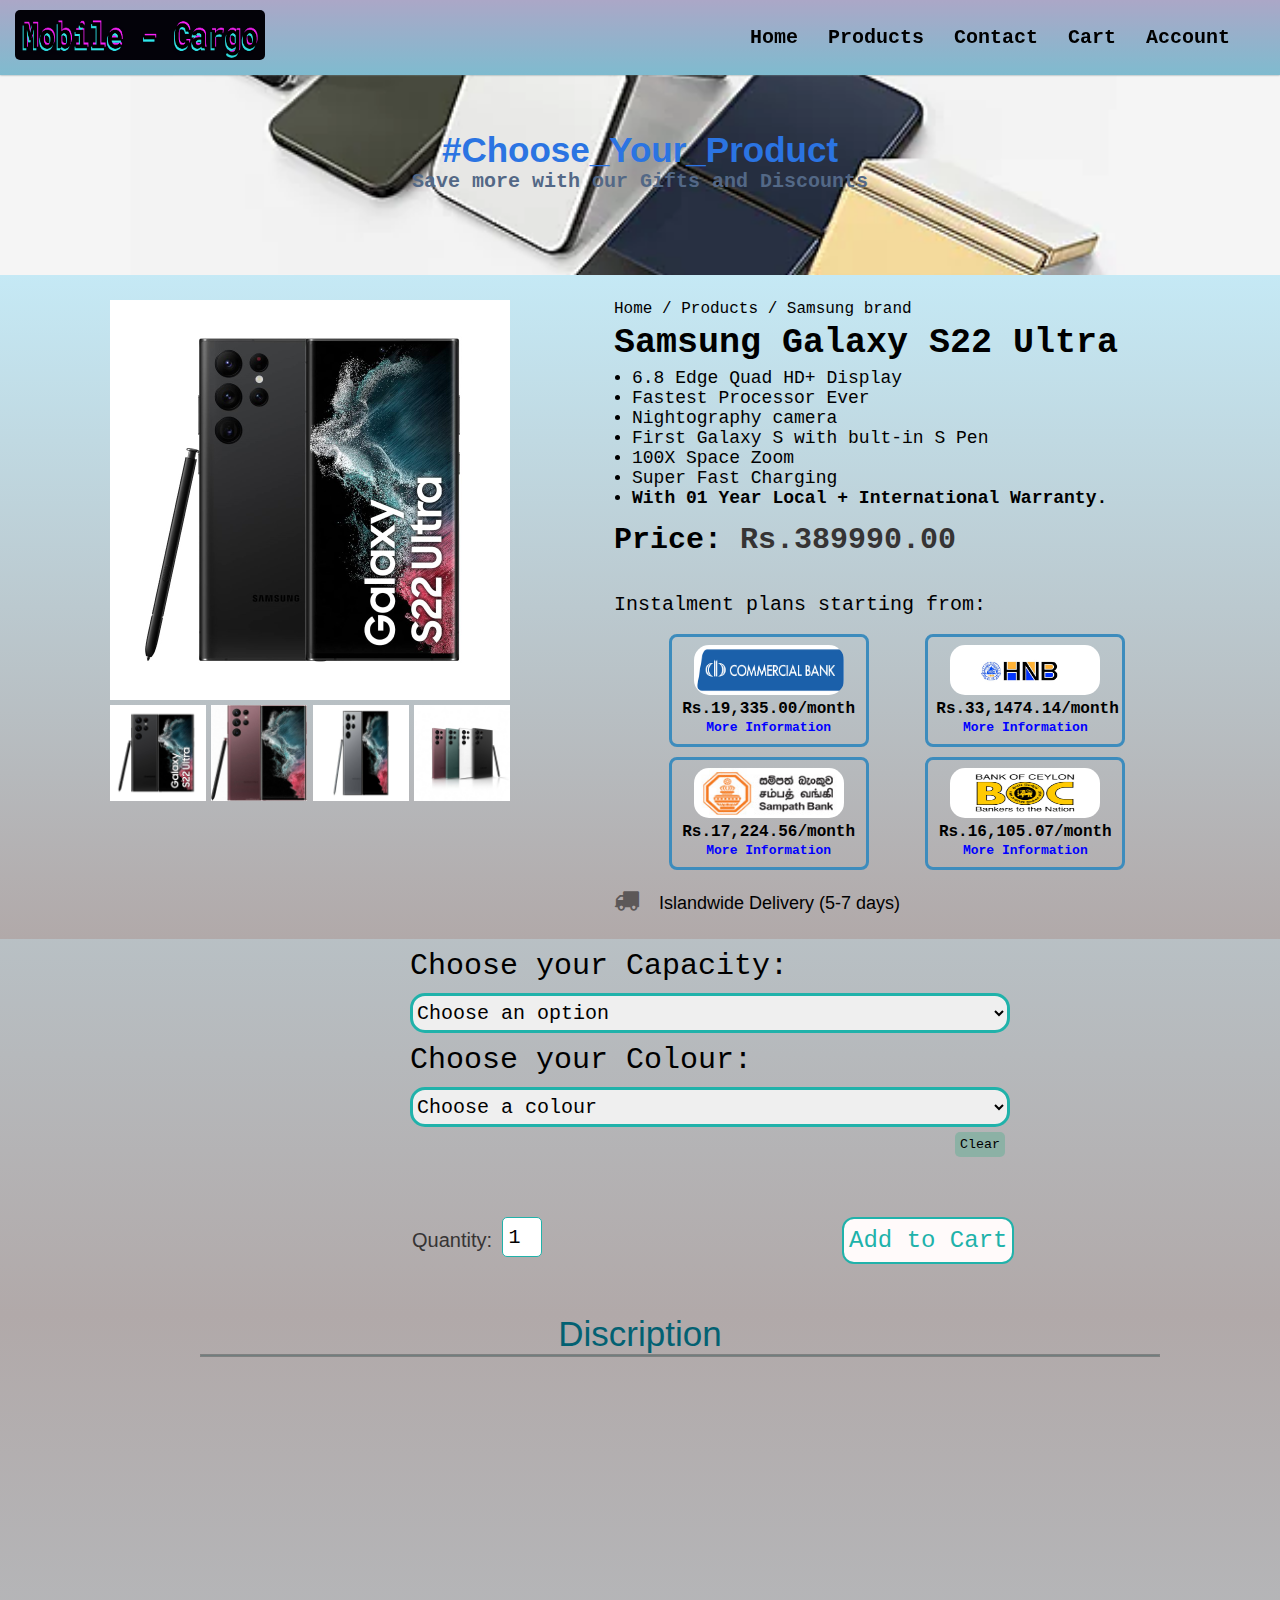
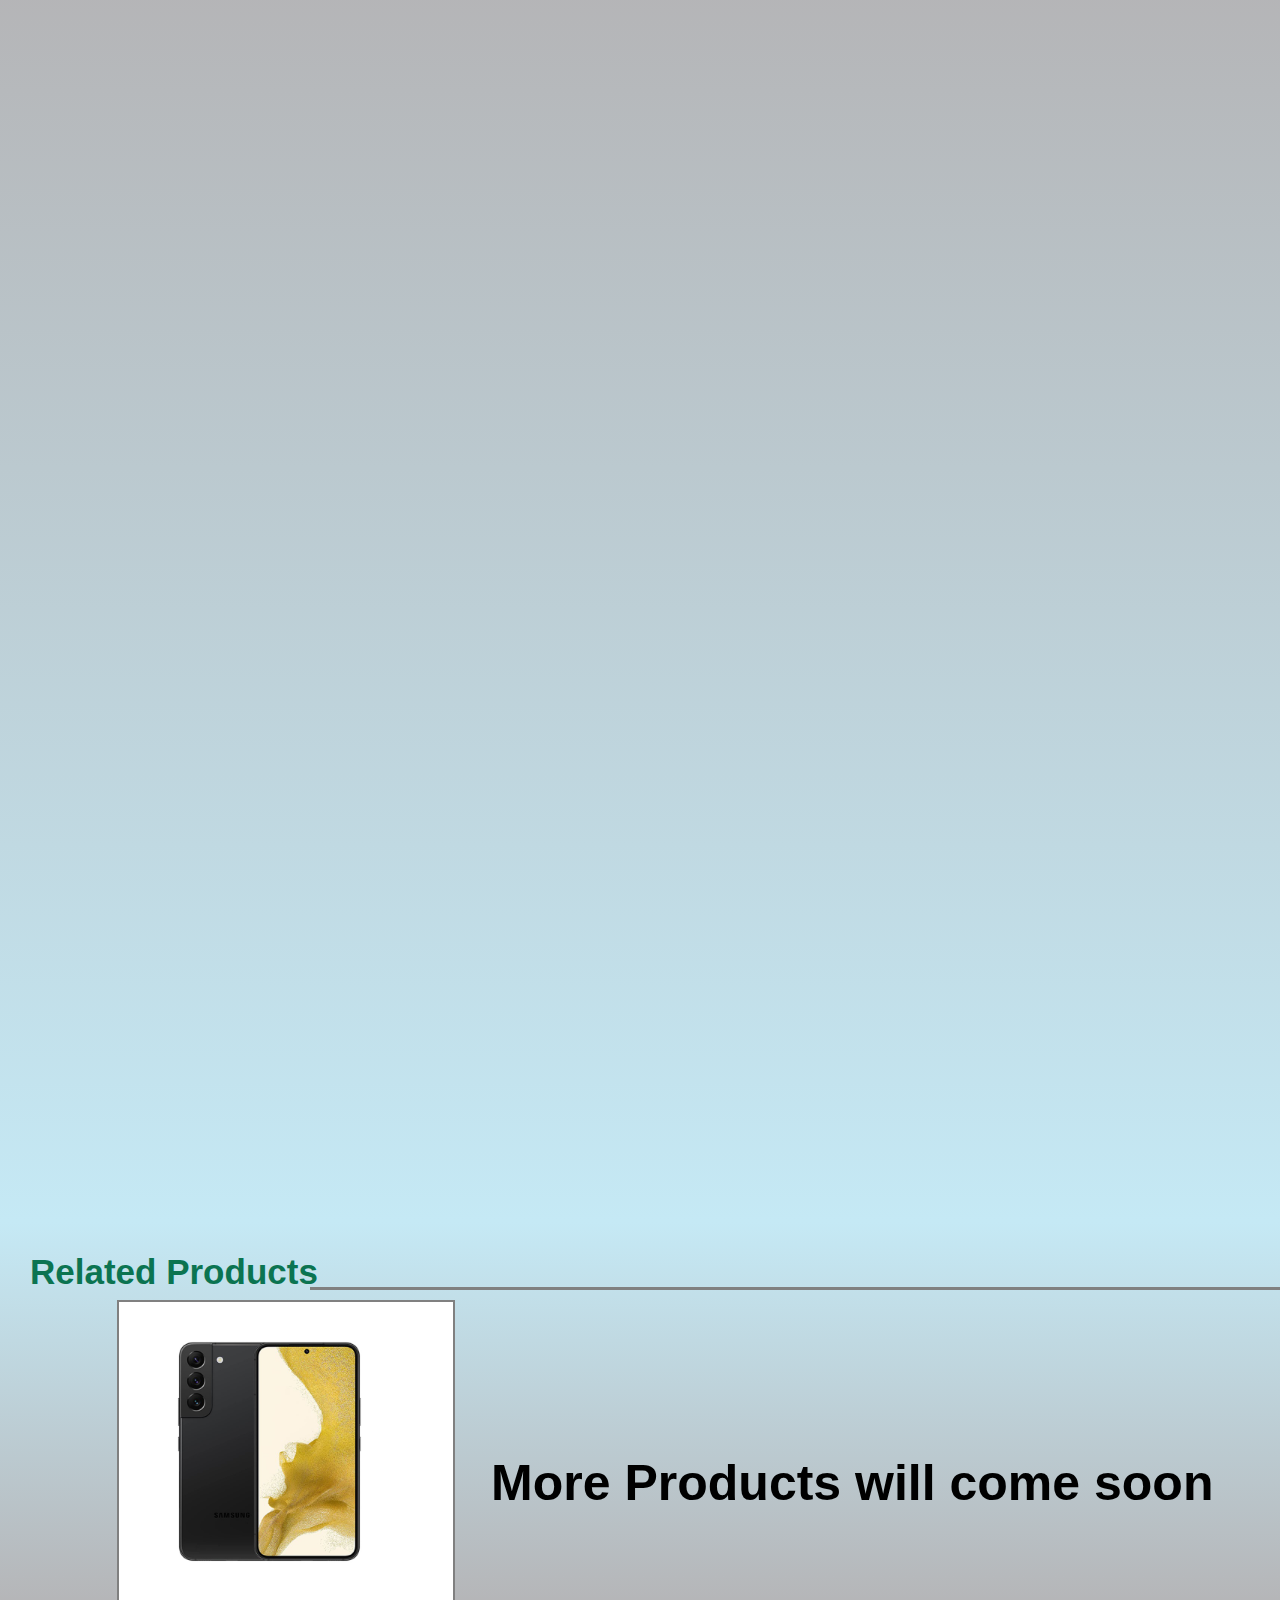
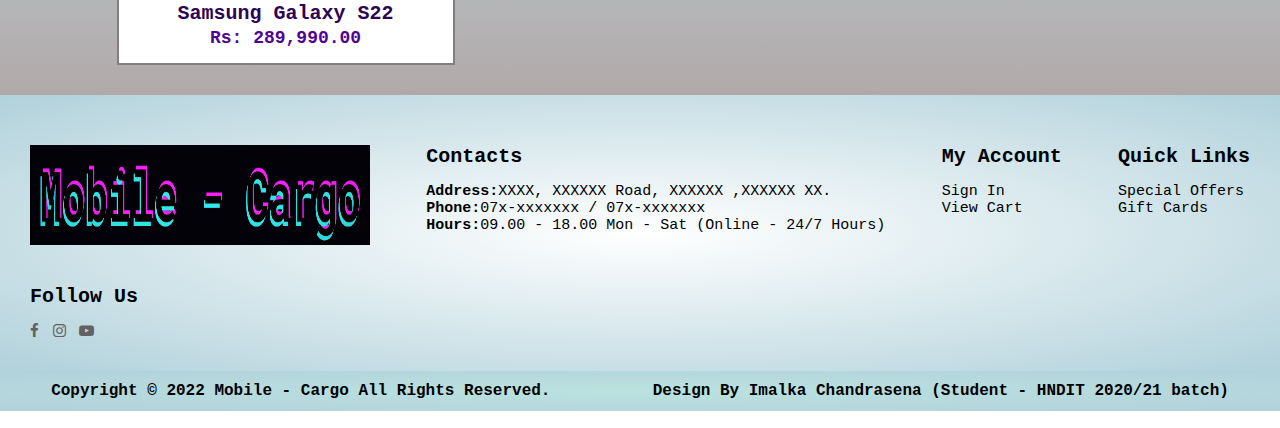
<file: Samsungproductone.html>
<!DOCTYPE html>
<html lang="en">
<head>
    <meta charset="UTF-8">
    <meta http-equiv="X-UA-Compatible" content="IE=edge">
    <meta name="viewport" content="width=device-width, initial-scale=1.0">
    <title>Products - Samsung 01 | Online Mobile Phone Market Place</title>
    <link rel="stylesheet" href="Samsung.css">
    <link rel="shortcut icon" href="Images/Mobile - Cargo logo.png">
    <link rel="preconnect" href="https://fonts.gstatic.com" crossorigin>
    <link rel="stylesheet" href="https://stackpath.bootstrapcdn.com/font-awesome/4.7.0/css/font-awesome.min.css">
    <script src="cart.js" async></script>
</head>
<body>
    <section id="header">
        <a href="index.html"><img src="Images/Mobile - Cargo logo.png" class="logo"></a>

        <div>
            <ul id ="navbar">
                <a href="index.html"><li>Home</li></a>
                <a href="products.html"><li>Products</li></a>
                <a href="contact.html"><li>Contact</li></a>
                <a href="cart.html"><li>Cart</li></a>
                <a href="account.html"><li>Account</li></a>
            </ul>
        </div>
    </section>

    <section class="upperbanner">
        <h1>#Choose_Your_Product</h1>
        <h5>Save more with our Gifts and Discounts</h5>
    </section>

    <section class="product-detail">
        <div class="product-details" id="bodyid">
            <div class="product">
                <div class="image">
                <img src="Images/product-images/galaxy-s22-ultra-1.jpg" width="100%" id="product-img"class="product-image">
                <div class="magnifier-lens">
                    </div>
            </div>
                <div class="small-imgs">
                    <div class="small-image-cols">
                        <img src="Images/product-images/galaxy-s22-ultra-1.jpg" width="100%" class="small-img">
                    </div>
                    <div class="small-image-cols">
                        <img src="Images/product-images/galaxy-s22-ultra-2.jpg" width="100%" class="small-img">
                    </div>
                    <div class="small-image-cols">
                        <img src="Images/product-images/galaxy-s22-ultra-3.jpg" width="100%" class="small-img">
                    </div>
                    <div class="small-image-cols">
                        <img src="Images/product-images/galaxy-s22-ultra-4.jpg" width="100%" class="small-img">
                    </div>
                </div>
            </div>
            <div class="details">
                <p>Home / Products / Samsung brand</p>
                <h2 class="product-title">Samsung Galaxy S22 Ultra</h2>
                <ul type="disc">
                    <li>6.8 Edge Quad HD+ Display</li>
                    <li>Fastest Processor Ever</li>
                    <li>Nightography camera</li>
                    <li>First Galaxy S with bult-in S Pen</li>
                    <li>100X Space Zoom</li>
                    <li>Super Fast Charging</li>
                    <li><b>With 01 Year Local + International Warranty.</b></li>
                </ul>
                <h3>Price: <span class="product-price">Rs.389990.00</span></h3>
                <br><br>
                <p style="font-size: 20px;">Instalment plans starting from:</p>
                <div class="loanpart">
                    <div class="partone">
                        <div class="bank">
                            <img src="Images/product-images/commercial.png">
                            <p><b>Rs.19,335.00/month</b></p>
                            <span>More Information</span>
                        </div>
                        <div class="bank">
                            <img src="Images/product-images/sampath-logo.jpg">
                            <p><b>Rs.17,224.56/month</b></p>
                            <span>More Information</span>
                        </div>
                    </div>
                    <div class="parttwo">
                        <div class="bank">
                            <img src="Images/product-images/HNB.jpg">
                            <p><b>Rs.33,1474.14/month</b></p>
                            <span>More Information</span>
                        </div>
                        <div class="bank">
                            <img src="Images/product-images/boc.jpg">
                            <p><b>Rs.16,105.07/month</b></p>
                            <span>More Information</span>
                        </div>
                    </div>   
                </div>
                <div class="magnified-img"></div>
                <p style="font-size: 18px; font-family: Verdana, Geneva, Tahoma, sans-serif;"><i class="fa fa-truck"></i>Islandwide Delivery (5-7 days)</p>
            </div>
        </div>
        <div class="color-amount">
            <form action="">
                <p>Choose your Capacity:</p>
                <select id="Capacity">
                    <option>Choose an option</option>
                    <option>128GB - 8GB</option>
                    <option>256GB - 12GB</option>
                    <option>512GB - 12GB</option>
                    <OPTION>1TB - 12GB</OPTION>
                </select>
                <p>Choose your Colour:</p>
                <select id="Color">
                    <option>Choose a colour</option>
                    <option>Burgurdry</option>
                    <option>Green</option>
                    <option>Phantom Black</option>
                    <option>Phantom White</option>
                </select><br>
                <button type="reset">Clear</button>
            </form>
        </div>
        <div class="buy-or-cart">
            <p>Quantity:</p><input type="number" id="quantity" class="input-text qty text" step="1" min="1" max="9" value="1" title="Qty" pattern="[0-9]*" inputmode="numeric">
            <button type="submit" class="cartbtn">Add to Cart</button>
        </div>
        <!-- <div id="popup">
            <form>
                <label>Name: </label>
                <input type="text" placeholder="Enter Your Name">
        
                <label>Address: </label>
                <textarea cols="30" rows="10" style="resize: none; background-color: rgb(158, 156, 152); border-radius: 8px; border: transparent;"></textarea>
        
                <label>Postal Code: </label>
                <input type="text" placeholder="Enter Postal Code">
        
                <label>Phone Number: </label>
                <input type="text" placeholder="Enter Phone Number">
        
                <label>Payment Method: </label>
                <select name="" id="">
                    <option value="">Select the option</option>
                    <option value="">Cash on Delivery</option>
                    <option value="">Card Payment</option>
                </select>
            </form>
            <button id="btn" onclick="toggle()">Submit</button>
        </div> -->
    </section>

    <section class="discrip">
        <h2 id="text">Discription</h2>
        <hr id="hr" noshade="none" align="right">
        <div class="dis">
            <iframe src="https://www.gsmarena.com/samsung_galaxy_s22_ultra_5g-11251.php" scrolling="no" class="iframecontain"></iframe>
        </div>
        
    </section>

    <section class="related">
        <h2>Related Products</h2>
        <hr noshade="none">
        <div class="flex">
            <div class="related-product">
                <a href="Samsungproducttwo.html">
                    <img src="Images/product-images/galaxy-s22-1.jpg" width="300px"
                    height="300px">
                    <h4>Samsung Galaxy S22</h4>
                    <h5>Rs: 289,990.00</h5>
                </a>
            </div>
            <div class="more">
                <h1>More Products will come soon</h1>
            </div>
        </div>
    </section>

    <section id="fotter-banner">
        <div id="col">
            <img src="Images/Mobile - Cargo logo.png" >
            <div id="follow">
                <h4>Follow Us</h4>
                <a href="https://web.facebook.com/?_rdc=1&_rdr"><i class="fa fa-facebook" aria-hidden="true"></i></a>
                <a href="https://www.instagram.com/accounts/login/"><i class="fa fa-instagram" aria-hidden="true"></i></a>
                <a href="https://www.youtube.com/"><i class="fa fa-youtube-play" aria-hidden="true"></i></a>
            </div>
        </div>
        <div id="col">
            <h4>Contacts</h4>
            <p><strong>Address:</strong>XXXX, XXXXXX Road, XXXXXX ,XXXXXX XX.</p>
            <p><strong>Phone:</strong>07x-xxxxxxx / 07x-xxxxxxx</p>
            <p><strong>Hours:</strong>09.00 - 18.00 Mon - Sat (Online - 24/7 Hours)</p>
        </div>
        <div id="col">
            <h4>My Account</h4>
            <a href="account.html">Sign In</a>
            <a href="cart.html">View Cart</a>
        </div>
        <div id="col">
            <h4>Quick Links</h4>
            <a href="products.html">Special Offers</a>
            <a href="products.html">Gift Cards</a>
        </div>
    </section>

    <footer id="fotter">
            <div>
                <p>Copyright &copy; 2022 Mobile - Cargo All Rights Reserved.</p>
            </div>
            <div>
                <p>Design By Imalka Chandrasena (Student - HNDIT 2020/21 batch)</p>
            </div>
    </footer>

    <script>
        var Productimg = document.getElementById("product-img");
        var Smallimg = document.getElementsByClassName("small-img");

        Smallimg[0].onclick = function()
        {
            Productimg.src = Smallimg[0].src;
        }
        Smallimg[1].onclick = function()
        {
            Productimg.src = Smallimg[1].src;
        }
        Smallimg[2].onclick = function()
        {
            Productimg.src = Smallimg[2].src;
        }
        Smallimg[3].onclick = function()
        {
            Productimg.src = Smallimg[3].src;
        }

        //magnifier function
        const lens = document.querySelector(".magnifier-lens");
        const product_img = document.querySelector('.image img');
        const magnified_img = document.querySelector('.magnified-img');

        function magnify(product_img,magnified_img){
            product_img.addEventListener('mousemove', movelens)
            lens.addEventListener('mousemove', movelens)
            lens.addEventListener('mouseout', leavelens)
        }

        function movelens(e){
            let x,y, cx, cy;
            // console.log("X: "+e.pageX+" Y: "+e.pageY)
            const product_img_rect = product_img.getBoundingClientRect();
            x = e.pageX - product_img_rect.left - lens.offsetWidth/2;
            y = e.pageY - product_img_rect.top - lens.offsetHeight/2 ;
        
            

            let max_xpos = product_img_rect.width - lens.offsetWidth;
            let max_ypos = product_img_rect.height - lens.offsetHeight;

            if(x > max_xpos) x = max_xpos;
            if (x < 0) x = 0;

            if(y > max_ypos) y = max_ypos;
            if (y < 0) y = 0;
            lens.style.cssText = `top: ${y}px; left: ${x}px`;

            cx = magnified_img.offsetWidth / lens.offsetWidth;
            cy = magnified_img.offsetHeight / lens.offsetHeight;

            magnified_img.style.cssText = `
                                            background: url("${product_img.src}")
                                            -${x * cx}px -${y * cy}px /
                                            ${product_img_rect.width * cx}px ${product_img_rect.height * cy}px
                                            no-repeat
            `;

            lens.classList.add('active');
            magnified_img.classList.add('active');
        }
        function leavelens(){
            lens.classList.remove('active');
            magnified_img.classList.remove('active');
        }

        magnify(product_img,magnified_img)

         //the add-to-cart button function
     var addToCartButtons = document.getElementsByClassName('cartbtn')
     for (var i = 0; i < addToCartButtons.length; i++){
         var buttton = addToCartButtons[i]
         buttton.addEventListener('click',addToCartClicked)
     }
      
     //creating function for add items to cart
function addToCartClicked(event){
    var button = event.target
    var shopItem = button.parentElement.parentElement
    var title = shopItem.getElementsByClassName('product-title')[0].innerText
    var price = shopItem.getElementsByClassName('product-price')[0].innerText
    var imgSrc = shopItem.getElementsByClassName('product-image')[0].src
    localStorage.setItem('product-title',title)
    localStorage.setItem('product-price',price)
    localStorage.setItem('product-image',imgSrc)
    alert("This item is added to the cart.")
    window.location.href = "cart.html"
    // addItemToCart()
}
    </script>
</body>
</html>
</file>
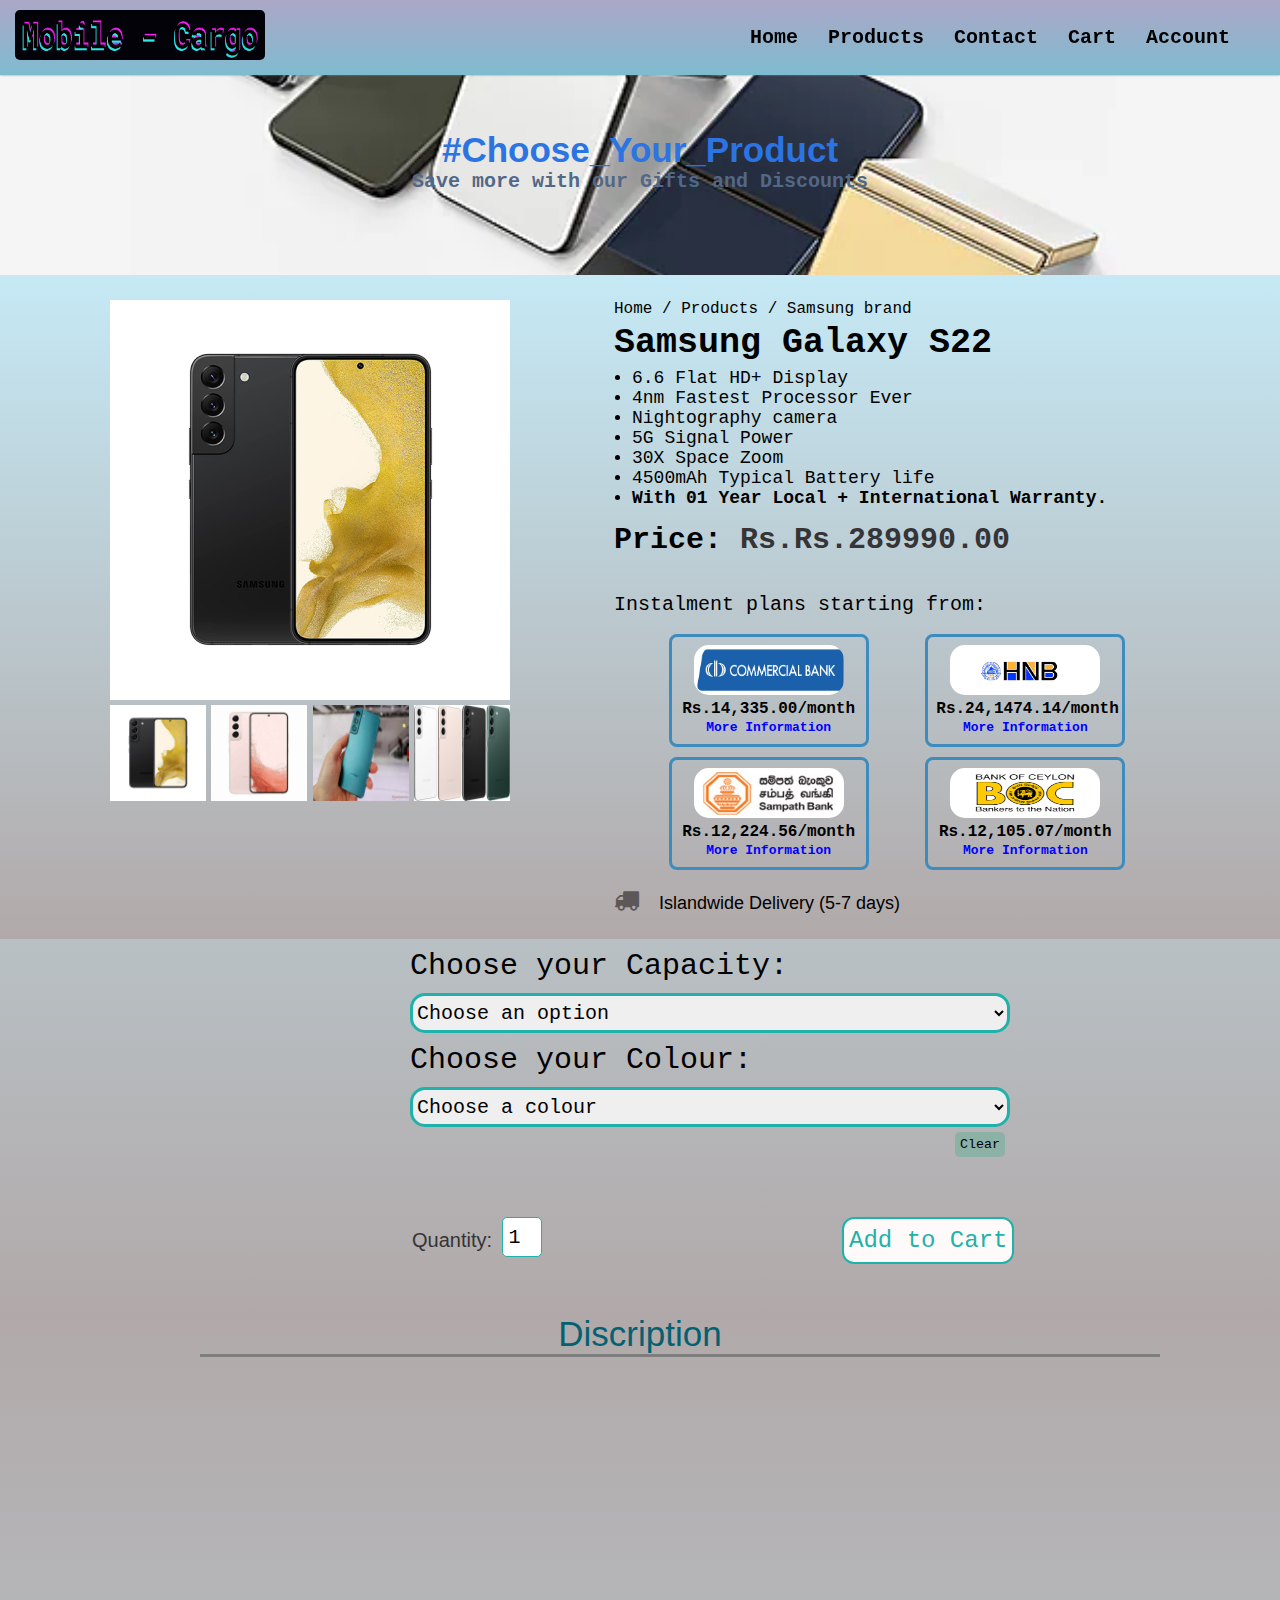
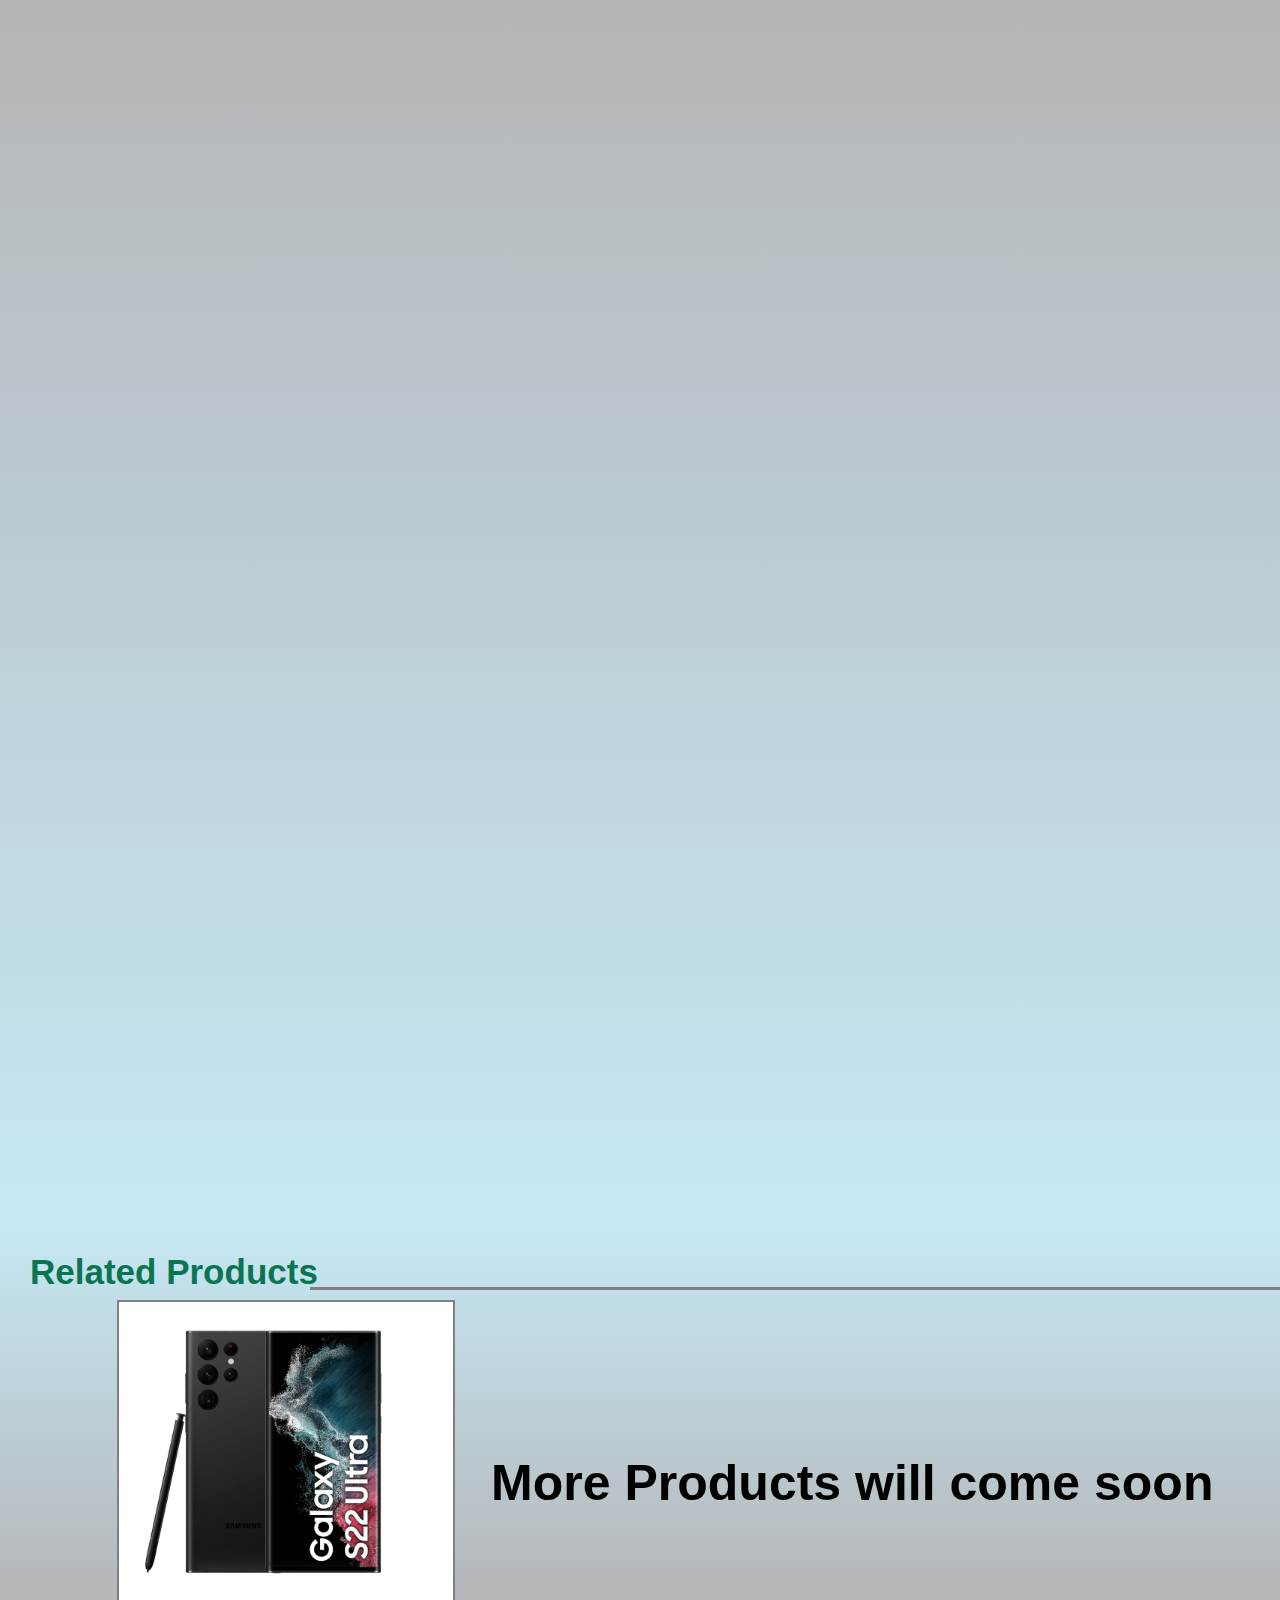
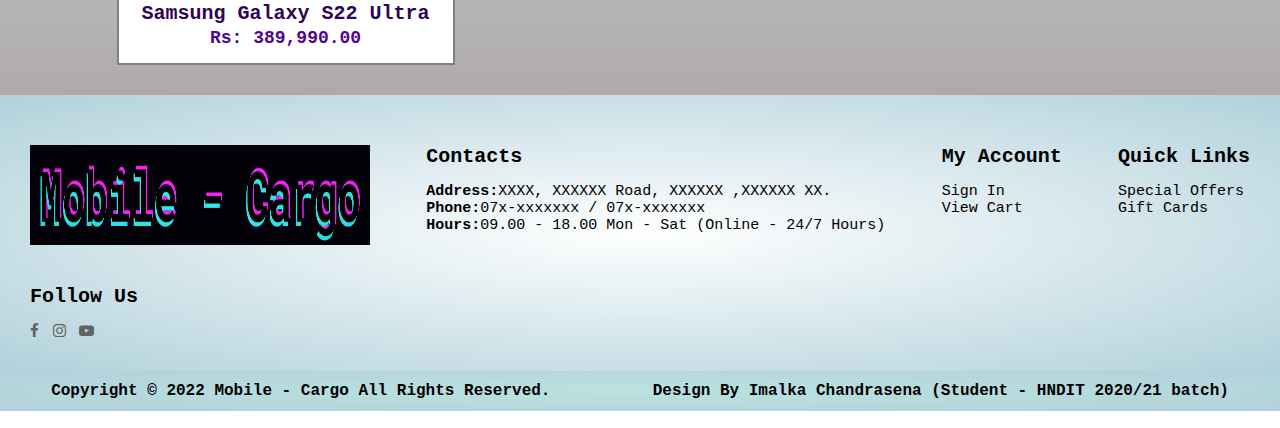
<file: Samsungproducttwo.html>
<!DOCTYPE html>
<html lang="en">
<head>
    <meta charset="UTF-8">
    <meta http-equiv="X-UA-Compatible" content="IE=edge">
    <meta name="viewport" content="width=device-width, initial-scale=1.0">
    <title>Products - Samsung 02 | Online Mobile Phone Market Place</title>
    <link rel="stylesheet" href="Samsung.css">
    <link rel="shortcut icon" href="Images/Mobile - Cargo logo.png">
    <link rel="preconnect" href="https://fonts.gstatic.com" crossorigin>
    <link rel="stylesheet" href="https://stackpath.bootstrapcdn.com/font-awesome/4.7.0/css/font-awesome.min.css">
    <script src="cart.js" async></script>
</head>
<body>
    <section id="header">
        <a href="index.html"><img src="Images/Mobile - Cargo logo.png" class="logo"></a>

        <div>
            <ul id ="navbar">
                <a href="index.html"><li>Home</li></a>
                <a href="products.html"><li>Products</li></a>
                <a href="contact.html"><li>Contact</li></a>
                <a href="cart.html"><li>Cart</li></a>
                <a href="account.html"><li>Account</li></a>
            </ul>
        </div>
    </section>

    <section class="upperbanner">
        <h1>#Choose_Your_Product</h1>
        <h5>Save more with our Gifts and Discounts</h5>
    </section>

    <section class="product-detail">
        <div class="product-details" id="bodyid">
            <div class="product">
                <div class="image">
                    <img src="Images/product-images/galaxy-s22-1.jpg" width="100%" id="product-img" class="product-image">
                    <div class="magnifier-lens">
                    </div>
                </div>
                
                <div class="small-imgs">
                    <div class="small-image-cols">
                        <img src="Images/product-images/galaxy-s22-1.jpg" width="100%" class="small-img">
                    </div>
                    <div class="small-image-cols">
                        <img src="Images/product-images/galaxy-s22-2.jpg" width="100%" class="small-img">
                    </div>
                    <div class="small-image-cols">
                        <img src="Images/product-images/galaxy-s22-3.jpg" width="100%" class="small-img">
                    </div>
                    <div class="small-image-cols">
                        <img src="Images/product-images/galaxy-s22-4.jpg" width="100%" class="small-img">
                    </div>
                </div>
            </div>
            <div class="details">
                <p>Home / Products / Samsung brand</p>
                <h2 class="product-title">Samsung Galaxy S22</h2>
                <ul type="disc">
                    <li>6.6 Flat HD+ Display</li>
                    <li>4nm Fastest Processor Ever</li>
                    <li>Nightography camera</li>
                    <li>5G Signal Power</li>
                    <li>30X Space Zoom</li>
                    <li>4500mAh Typical Battery life</li>
                    <li><b>With 01 Year Local + International Warranty.</b></li>
                </ul>
                <h3>Price: <span class="product-price">Rs.Rs.289990.00</span></h3>
                <br><br>
                <p style="font-size: 20px;">Instalment plans starting from:</p>
                <div class="loanpart">
                    <div class="partone">
                        <div class="bank">
                            <img src="Images/product-images/commercial.png">
                            <p><b>Rs.14,335.00/month</b></p>
                            <span>More Information</span>
                        </div>
                        <div class="bank">
                            <img src="Images/product-images/sampath-logo.jpg">
                            <p><b>Rs.12,224.56/month</b></p>
                            <span>More Information</span>
                        </div>
                    </div>
                    <div class="parttwo">
                        <div class="bank">
                            <img src="Images/product-images/HNB.jpg">
                            <p><b>Rs.24,1474.14/month</b></p>
                            <span>More Information</span>
                        </div>
                        <div class="bank">
                            <img src="Images/product-images/boc.jpg">
                            <p><b>Rs.12,105.07/month</b></p>
                            <span>More Information</span>
                        </div>
                    </div>  

                </div>
                <div class="magnified-img"></div>
                <p style="font-size: 18px; font-family: Verdana, Geneva, Tahoma, sans-serif;"><i class="fa fa-truck"></i>Islandwide Delivery (5-7 days)</p>
            </div>
        </div>
        <div class="color-amount">
            <form action="">
                <p>Choose your Capacity:</p>
                <select id="Capacity">
                    <option>Choose an option</option>
                    <option>128GB - 8GB</option>
                    <option>256GB - 12GB</option>
                </select>
                <p>Choose your Colour:</p>
                <select id="Color">
                    <option>Choose a colour</option>
                    <option>Burgurdry</option>
                    <option>Green</option>
                    <option>Phantom Black</option>
                    <option>Phantom White</option>
                </select><br>
                <button type="reset">Clear</button>
            </form>
        </div>
        <div class="buy-or-cart">
            <p>Quantity:</p><input type="number" id="quantity" class="input-text qty text" step="1" min="1" max="9" value="1" title="Qty" pattern="[0-9]*" inputmode="numeric">
            <button type="submit" class="cartbtn">Add to Cart</button>
        </div>
        <!-- <div id="popup">
            <form>
                <label>Name: </label>
                <input type="text" placeholder="Enter Your Name">
        
                <label>Address: </label>
                <textarea cols="30" rows="10" style="resize: none; background-color: rgb(158, 156, 152); border-radius: 8px; border: transparent;"></textarea>
        
                <label>Postal Code: </label>
                <input type="text" placeholder="Enter Postal Code">
        
                <label>Phone Number: </label>
                <input type="text" placeholder="Enter Phone Number">
        
                <label>Payment Method: </label>
                <select name="" id="">
                    <option value="">Select the option</option>
                    <option value="">Cash on Delivery</option>
                    <option value="">Card Payment</option>
                </select>
            </form>
            <button id="btn" onclick="toggle()">Submit</button>
        </div> -->
    </section>

    <section class="discrip">
        <h2 id="text">Discription</h2>
        <hr id="hr" noshade="none" align="right">
        <div class="dis">
            <iframe src="https://www.gsmarena.com/samsung_galaxy_s22_ultra_5g-11251.php" scrolling="no" class="iframecontain"></iframe>
        </div>
        
    </section>

    <section class="related">
        <h2>Related Products</h2>
        <hr noshade="none">
        <div class="flex">
            <div class="related-product">
                <a href="Samsungproductone.html">
                    <img src="Images/product-images/galaxy-s22-ultra-1.jpg" width="300px"
                    height="300px">
                    <h4>Samsung Galaxy S22 Ultra</h4>
                    <h5>Rs: 389,990.00</h5>
                </a>
            </div>
            <div class="more">
                <h1>More Products will come soon</h1>
            </div>
        </div>
    </section>

    <section id="fotter-banner">
        <div id="col">
            <img src="Images/Mobile - Cargo logo.png" >
            <div id="follow">
                <h4>Follow Us</h4>
                <a href="https://web.facebook.com/?_rdc=1&_rdr"><i class="fa fa-facebook" aria-hidden="true"></i></a>
                <a href="https://www.instagram.com/accounts/login/"><i class="fa fa-instagram" aria-hidden="true"></i></a>
                <a href="https://www.youtube.com/"><i class="fa fa-youtube-play" aria-hidden="true"></i></a>
            </div>
        </div>
        <div id="col">
            <h4>Contacts</h4>
            <p><strong>Address:</strong>XXXX, XXXXXX Road, XXXXXX ,XXXXXX XX.</p>
            <p><strong>Phone:</strong>07x-xxxxxxx / 07x-xxxxxxx</p>
            <p><strong>Hours:</strong>09.00 - 18.00 Mon - Sat (Online - 24/7 Hours)</p>
        </div>
        <div id="col">
            <h4>My Account</h4>
            <a href="account.html">Sign In</a>
            <a href="cart.html">View Cart</a>
        </div>
        <div id="col">
            <h4>Quick Links</h4>
            <a href="products.html">Special Offers</a>
            <a href="products.html">Gift Cards</a>
        </div>
    </section>

    <footer id="fotter">
            <div>
                <p>Copyright &copy; 2022 Mobile - Cargo All Rights Reserved.</p>
            </div>
            <div>
                <p>Design By Imalka Chandrasena (Student - HNDIT 2020/21 batch)</p>
            </div>
    </footer>

    <script>
        var Productimg = document.getElementById("product-img");
        var Smallimg = document.getElementsByClassName("small-img");

        Smallimg[0].onclick = function()
        {
            Productimg.src = Smallimg[0].src;
        }
        Smallimg[1].onclick = function()
        {
            Productimg.src = Smallimg[1].src;
        }
        Smallimg[2].onclick = function()
        {
            Productimg.src = Smallimg[2].src;
        }
        Smallimg[3].onclick = function()
        {
            Productimg.src = Smallimg[3].src;
        }

        //magnifier function
        const lens = document.querySelector(".magnifier-lens");
        const product_img = document.querySelector('.image img');
        const magnified_img = document.querySelector('.magnified-img');

        function magnify(product_img,magnified_img){
            product_img.addEventListener('mousemove', movelens)
            lens.addEventListener('mousemove', movelens)
            lens.addEventListener('mouseout', leavelens)
        }

        function movelens(e){
            let x,y, cx, cy;
            // console.log("X: "+e.pageX+" Y: "+e.pageY)
            const product_img_rect = product_img.getBoundingClientRect();
            x = e.pageX - product_img_rect.left - lens.offsetWidth/2;
            y = e.pageY - product_img_rect.top - lens.offsetHeight/2 ;
        
            

            let max_xpos = product_img_rect.width - lens.offsetWidth;
            let max_ypos = product_img_rect.height - lens.offsetHeight;

            if(x > max_xpos) x = max_xpos;
            if (x < 0) x = 0;

            if(y > max_ypos) y = max_ypos;
            if (y < 0) y = 0;
            lens.style.cssText = `top: ${y}px; left: ${x}px`;

            cx = magnified_img.offsetWidth / lens.offsetWidth;
            cy = magnified_img.offsetHeight / lens.offsetHeight;

            magnified_img.style.cssText = `
                                            background: url("${product_img.src}")
                                            -${x * cx}px -${y * cy}px /
                                            ${product_img_rect.width * cx}px ${product_img_rect.height * cy}px
                                            no-repeat
            `;

            lens.classList.add('active');
            magnified_img.classList.add('active');
        }
        function leavelens(){
            lens.classList.remove('active');
            magnified_img.classList.remove('active');
        }

        magnify(product_img,magnified_img)

         //the add-to-cart button function
     var addToCartButtons = document.getElementsByClassName('cartbtn')
     for (var i = 0; i < addToCartButtons.length; i++){
         var buttton = addToCartButtons[i]
         buttton.addEventListener('click',addToCartClicked)
     }
      
     //creating function for add items to cart
function addToCartClicked(event){
    var button = event.target
    var shopItem = button.parentElement.parentElement
    var title = shopItem.getElementsByClassName('product-title')[0].innerText
    var price = shopItem.getElementsByClassName('product-price')[0].innerText
    var imgSrc = shopItem.getElementsByClassName('product-image')[0].src
    localStorage.setItem('product-title',title)
    localStorage.setItem('product-price',price)
    localStorage.setItem('product-image',imgSrc)
    alert("This item is added to the cart.")
    window.location.href = "cart.html"
    // addItemToCart()
}
    </script>
</body>
</html>
</file>
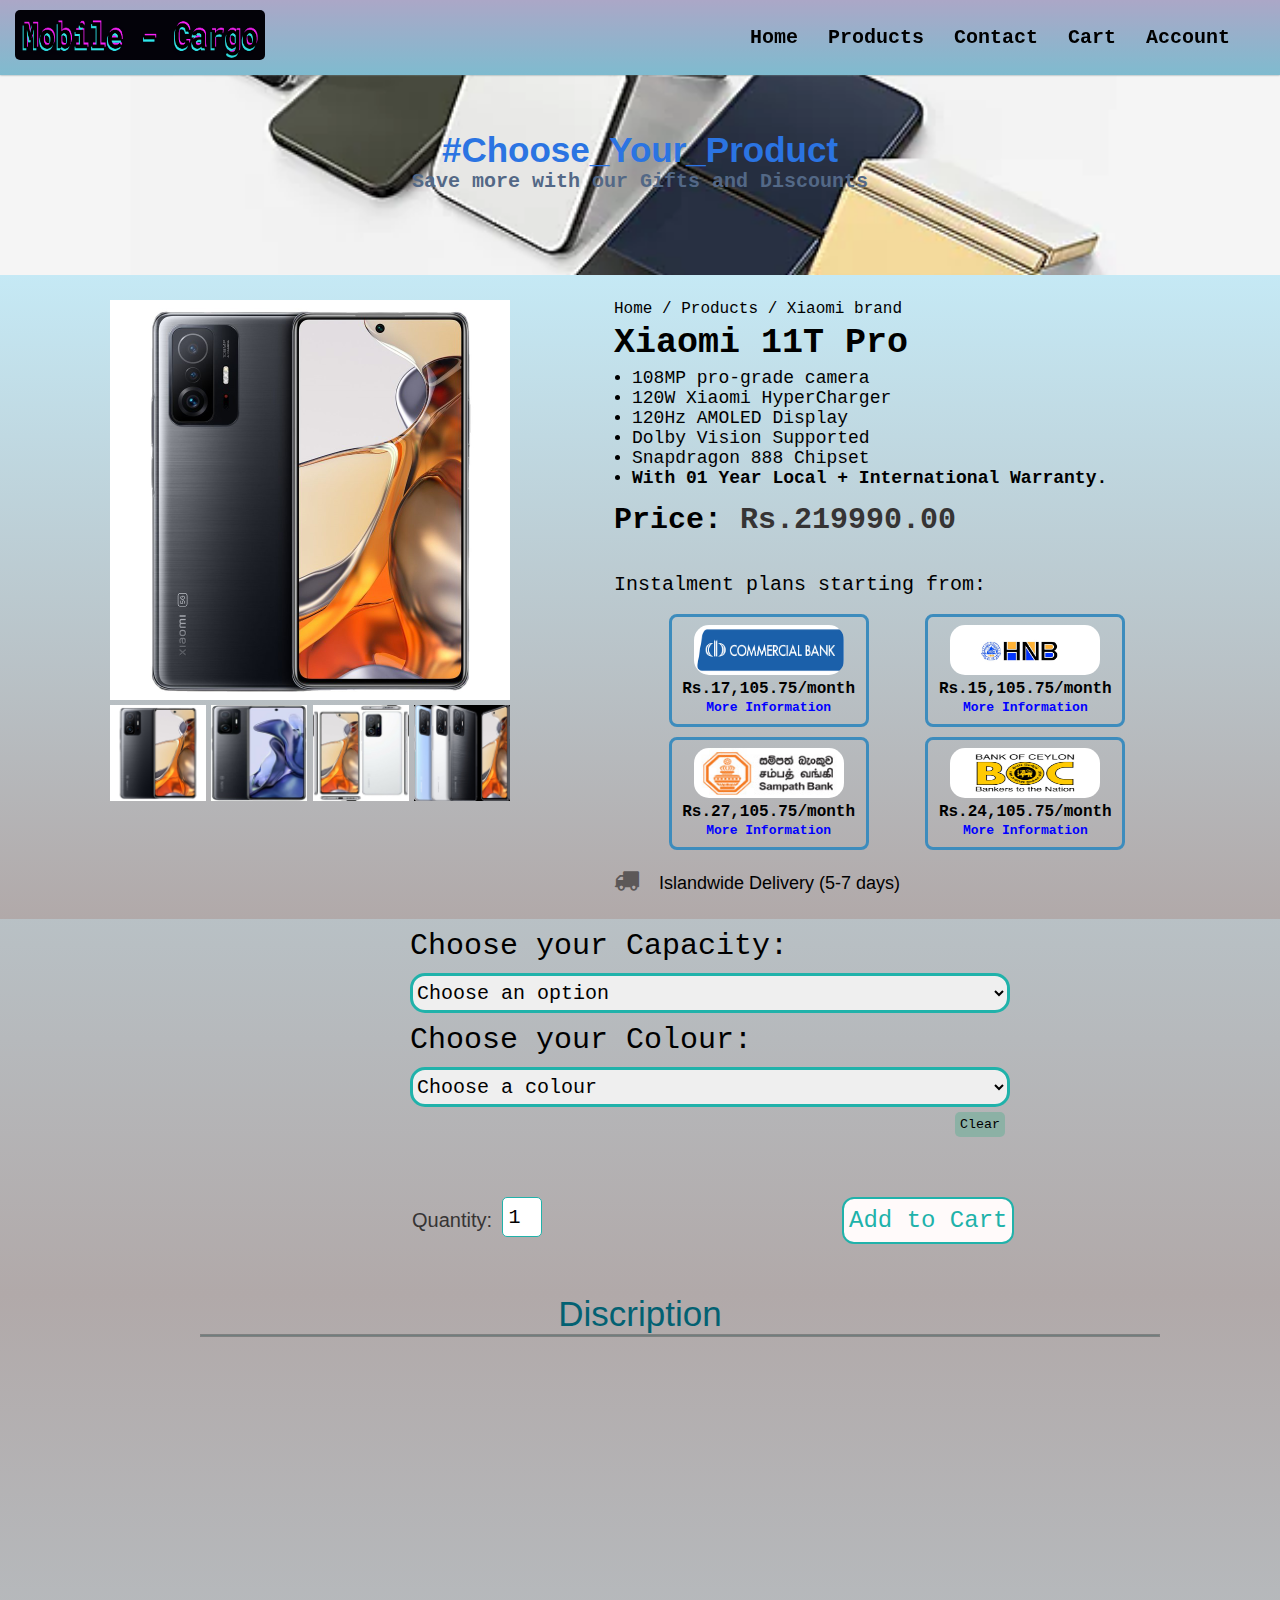
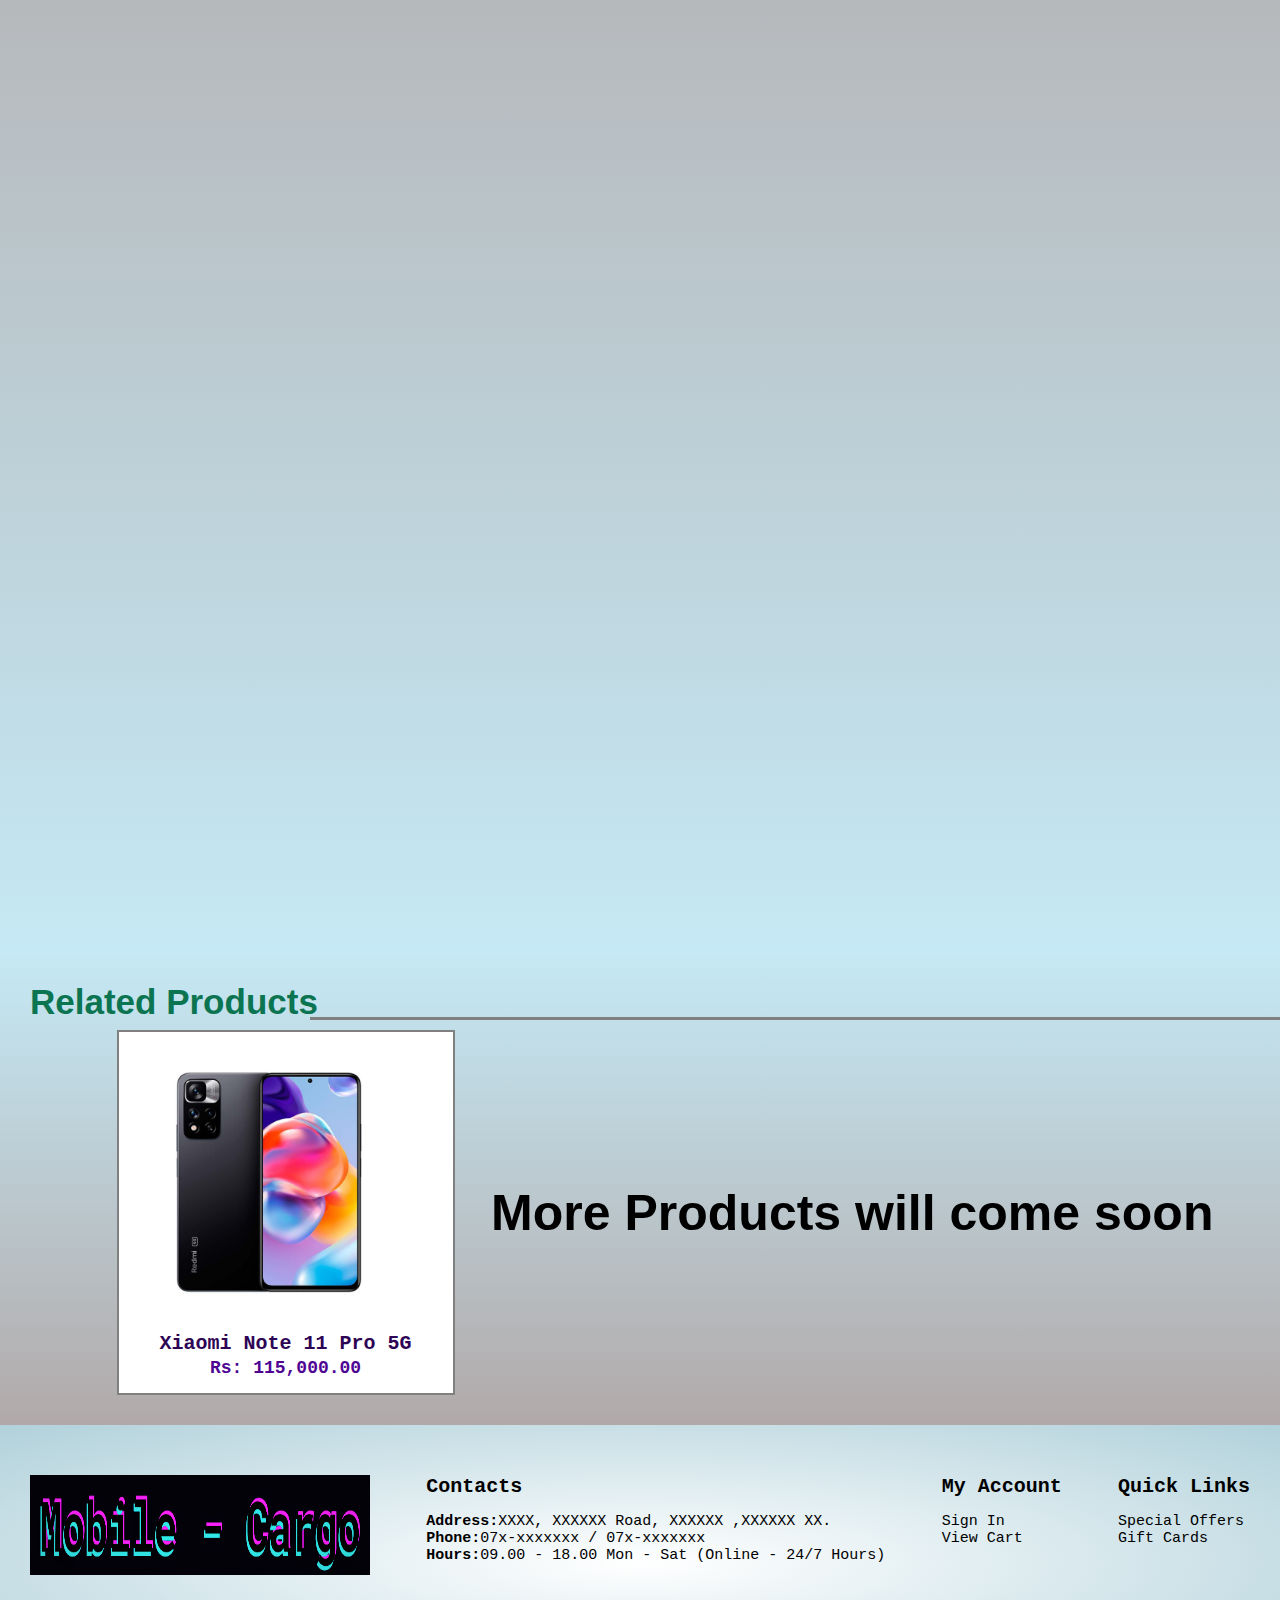
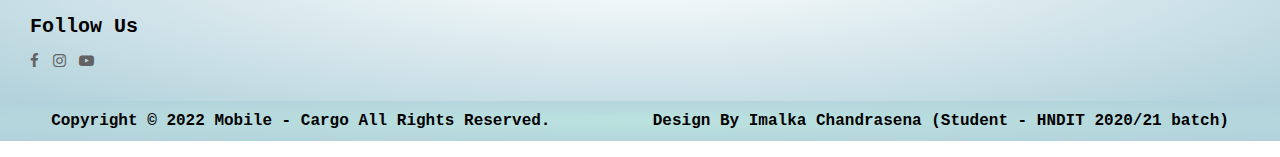
<file: Xiaomiproductone.html>
<!DOCTYPE html>
<html lang="en">
<head>
    <meta charset="UTF-8">
    <meta http-equiv="X-UA-Compatible" content="IE=edge">
    <meta name="viewport" content="width=device-width, initial-scale=1.0">
    <title>Products - Xiaomi 01 | Online Mobile Phone Market Place</title>
    <link rel="stylesheet" href="Xiaomi.css">
    <link rel="shortcut icon" href="Images/Mobile - Cargo logo.png">
    <link rel="preconnect" href="https://fonts.gstatic.com" crossorigin>
    <link rel="stylesheet" href="https://stackpath.bootstrapcdn.com/font-awesome/4.7.0/css/font-awesome.min.css">
    <script src="cart.js" async></script>
</head>
<body>
    <section id="header">
        <a href="index.html"><img src="Images/Mobile - Cargo logo.png" class="logo"></a>

        <div>
            <ul id ="navbar">
                <a href="index.html"><li>Home</li></a>
                <a href="products.html"><li>Products</li></a>
                <a href="contact.html"><li>Contact</li></a>
                <a href="cart.html"><li>Cart</li></a>
                <a href="account.html"><li>Account</li></a>
            </ul>
        </div>
    </section>

    <section class="upperbanner">
        <h1>#Choose_Your_Product</h1>
        <h5>Save more with our Gifts and Discounts</h5>
    </section>

    <section class="product-detail">
        <div class="product-details" id="bodyid">
            <div class="product">
                <div class="image">
                <img src="Images/product-images/xiaomi-11t-pro-1.jpg" width="100%" id="product-img"class="product-image">
                    <div class="magnifier-lens">
                        </div>
                </div>
                <div class="small-imgs">
                    <div class="small-image-cols">
                        <img src="Images/product-images/xiaomi-11t-pro-1.jpg" width="100%" class="small-img">
                    </div>
                    <div class="small-image-cols">
                        <img src="Images/product-images/xiaomi-11t-pro-2.jpg" width="100%" class="small-img">
                    </div>
                    <div class="small-image-cols">
                        <img src="Images/product-images/xiaomi-11t-pro-3.jpg" width="100%" class="small-img">
                    </div>
                    <div class="small-image-cols">
                        <img src="Images/product-images/xiaomi-11t-pro-4.jpg" width="100%" class="small-img">
                    </div>
                </div>
            </div>
            <div class="details">
                <p>Home / Products / Xiaomi brand</p>
                <h2 class="product-title">Xiaomi 11T Pro</h2>
                <ul type="disc">
                    <li>108MP pro-grade camera</li>
                    <li>120W Xiaomi HyperCharger</li>
                    <li>120Hz AMOLED Display</li>
                    <li>Dolby Vision Supported</li>
                    <li>Snapdragon 888 Chipset</li>
                    <li><b>With 01 Year Local + International Warranty.</b></li>
                </ul>
                <h3>Price: <span class="product-price">Rs.219990.00</span></h3>
                <br><br>
                <p style="font-size: 20px;">Instalment plans starting from:</p>
                <div class="loanpart">
                    <div class="partone">
                        <div class="bank">
                            <img src="Images/product-images/commercial.png">
                            <p><b>Rs.17,105.75/month</b></p>
                            <span>More Information</span>
                        </div>
                        <div class="bank">
                            <img src="Images/product-images/sampath-logo.jpg">
                            <p><b>Rs.27,105.75/month</b></p>
                            <span>More Information</span>
                        </div>
                    </div>
                    <div class="parttwo">
                        <div class="bank">
                            <img src="Images/product-images/HNB.jpg">
                            <p><b>Rs.15,105.75/month</b></p>
                            <span>More Information</span>
                        </div>
                        <div class="bank">
                            <img src="Images/product-images/boc.jpg">
                            <p><b>Rs.24,105.75/month</b></p>
                            <span>More Information</span>
                        </div>
                    </div>   
                </div>
                <div class="magnified-img"></div>
                <p style="font-size: 18px; font-family: Verdana, Geneva, Tahoma, sans-serif;"><i class="fa fa-truck"></i>Islandwide Delivery (5-7 days)</p>
            </div>
        </div>
        <div class="color-amount">
            <form action="">
                <p>Choose your Capacity:</p>
                <select id="Capacity">
                    <option>Choose an option</option>
                    <option>256GB - 8GB</option>
                </select>
                <p>Choose your Colour:</p>
                <select id="Color">
                    <option>Choose a colour</option>
                    <option>Meteorite Gray</option>
                    <option>Celestial Blue</option>
                    <option>Moonlight White</option>
                </select><br>
                <button type="reset">Clear</button>
            </form>
        </div>
        <div class="buy-or-cart">
            <p>Quantity:</p><input type="number" id="quantity" class="input-text qty text" step="1" min="1" max="9" value="1" title="Qty" pattern="[0-9]*" inputmode="numeric">
            <button type="submit" class="cartbtn">Add to Cart</button>
        </div>
        <!-- <div id="popup">
            <form>
                <label>Name: </label>
                <input type="text" placeholder="Enter Your Name">
        
                <label>Address: </label>
                <textarea cols="30" rows="10" style="resize: none; background-color: rgb(158, 156, 152); border-radius: 8px; border: transparent;"></textarea>
        
                <label>Postal Code: </label>
                <input type="text" placeholder="Enter Postal Code">
        
                <label>Phone Number: </label>
                <input type="text" placeholder="Enter Phone Number">
        
                <label>Payment Method: </label>
                <select name="" id="">
                    <option value="">Select the option</option>
                    <option value="">Cash on Delivery</option>
                    <option value="">Card Payment</option>
                </select>
            </form>
            <button id="btn" onclick="toggle()">Submit</button>
        </div> -->
    </section>

    <section class="discrip">
        <h2 id="text">Discription</h2>
        <hr id="hr" noshade="none" align="right">
        <div class="dis">
            <iframe src="https://www.gsmarena.com/xiaomi_11t_pro-11100.php" scrolling="no" class="iframecontain"></iframe>
        </div>
        
    </section>

    <section class="related">
        <h2>Related Products</h2>
        <hr noshade="none">
        <div class="flex">
            <div class="related-product">
                <a href="Xiaomiproducttwo.html">
                    <img src="Images/product-images/xiaomi-note-11-pro-5g-1.jpg" width="300px"
                    height="300px">
                    <h4>Xiaomi Note 11 Pro 5G</h4>
                    <h5>Rs: 115,000.00</h5>
                </a>
            </div>
            <div class="more">
                <h1>More Products will come soon</h1>
            </div>
        </div>
    </section>

    <section id="fotter-banner">
        <div id="col">
            <img src="Images/Mobile - Cargo logo.png" >
            <div id="follow">
            <h4>Follow Us</h4>
            <a href="https://web.facebook.com/?_rdc=1&_rdr"><i class="fa fa-facebook" aria-hidden="true"></i></a>
            <a href="https://www.instagram.com/accounts/login/"><i class="fa fa-instagram" aria-hidden="true"></i></a>
            <a href="https://www.youtube.com/"><i class="fa fa-youtube-play" aria-hidden="true"></i></a>
        </div>
    </div>
    <div id="col">
        <h4>Contacts</h4>
        <p><strong>Address:</strong>XXXX, XXXXXX Road, XXXXXX ,XXXXXX XX.</p>
        <p><strong>Phone:</strong>07x-xxxxxxx / 07x-xxxxxxx</p>
        <p><strong>Hours:</strong>09.00 - 18.00 Mon - Sat (Online - 24/7 Hours)</p>
    </div>
    <div id="col">
        <h4>My Account</h4>
        <a href="account.html">Sign In</a>
        <a href="cart.html">View Cart</a>
    </div>
    <div id="col">
        <h4>Quick Links</h4>
        <a href="products.html">Special Offers</a>
        <a href="products.html">Gift Cards</a>
    </div>
    </section>

    <footer id="fotter">
            <div>
                <p>Copyright &copy; 2022 Mobile - Cargo All Rights Reserved.</p>
            </div>
            <div>
                <p>Design By Imalka Chandrasena (Student - HNDIT 2020/21 batch)</p>
            </div>
    </footer>

    <script>
        var Productimg = document.getElementById("product-img");
        var Smallimg = document.getElementsByClassName("small-img");

        Smallimg[0].onclick = function()
        {
            Productimg.src = Smallimg[0].src;
        }
        Smallimg[1].onclick = function()
        {
            Productimg.src = Smallimg[1].src;
        }
        Smallimg[2].onclick = function()
        {
            Productimg.src = Smallimg[2].src;
        }
        Smallimg[3].onclick = function()
        {
            Productimg.src = Smallimg[3].src;
        }

        //magnifier function
        const lens = document.querySelector(".magnifier-lens");
        const product_img = document.querySelector('.image img');
        const magnified_img = document.querySelector('.magnified-img');

        function magnify(product_img,magnified_img){
            product_img.addEventListener('mousemove', movelens)
            lens.addEventListener('mousemove', movelens)
            lens.addEventListener('mouseout', leavelens)
        }

        function movelens(e){
            let x,y, cx, cy;
            // console.log("X: "+e.pageX+" Y: "+e.pageY)
            const product_img_rect = product_img.getBoundingClientRect();
            x = e.pageX - product_img_rect.left - lens.offsetWidth/2;
            y = e.pageY - product_img_rect.top - lens.offsetHeight/2 ;
        
            

            let max_xpos = product_img_rect.width - lens.offsetWidth;
            let max_ypos = product_img_rect.height - lens.offsetHeight;

            if(x > max_xpos) x = max_xpos;
            if (x < 0) x = 0;

            if(y > max_ypos) y = max_ypos;
            if (y < 0) y = 0;
            lens.style.cssText = `top: ${y}px; left: ${x}px`;

            cx = magnified_img.offsetWidth / lens.offsetWidth;
            cy = magnified_img.offsetHeight / lens.offsetHeight;

            magnified_img.style.cssText = `
                                            background: url("${product_img.src}")
                                            -${x * cx}px -${y * cy}px /
                                            ${product_img_rect.width * cx}px ${product_img_rect.height * cy}px
                                            no-repeat
            `;

            lens.classList.add('active');
            magnified_img.classList.add('active');
        }
        function leavelens(){
            lens.classList.remove('active');
            magnified_img.classList.remove('active');
        }

        magnify(product_img,magnified_img)

         //the add-to-cart button function
     var addToCartButtons = document.getElementsByClassName('cartbtn')
     for (var i = 0; i < addToCartButtons.length; i++){
         var buttton = addToCartButtons[i]
         buttton.addEventListener('click',addToCartClicked)
     }
      
     //creating function for add items to cart
function addToCartClicked(event){
    var button = event.target
    var shopItem = button.parentElement.parentElement
    var title = shopItem.getElementsByClassName('product-title')[0].innerText
    var price = shopItem.getElementsByClassName('product-price')[0].innerText
    var imgSrc = shopItem.getElementsByClassName('product-image')[0].src
    localStorage.setItem('product-title',title)
    localStorage.setItem('product-price',price)
    localStorage.setItem('product-image',imgSrc)
    alert("This item is added to the cart.")
    window.location.href = "cart.html"
    // addItemToCart()
}
    </script>
</body>
</html>
</file>
<file: Appleone.css>
*{
  
    padding: 0px;
    
}
body .body-overlay {
    position: fixed;
    left: 0;
    top: 0;
    width: 100%;
    height: 100%;
    object-fit: cover;
    z-index: -1;
    opacity: 0.3;
}

/*----------------------------header-----------------------*/
#header{
    display: flex;
    align-items: center;
    justify-content:space-between;
    padding: 10px 15px 10px 15px;
    /* background: linear-gradient(to bottom,rgb(199, 167, 167),rgb(207, 127, 127)); */
    /* box-shadow: 0px 0px 2px rgb(148, 119, 119); */
    z-index: 999;
    position:sticky;
    top: 0;
    left: 0;

    /* position: fixed; */
            /* top: 0;
            left: 0; */
            /* width: 100%; */
            /* padding: 1rem 9%; */
            /* display: flex; */
            justify-content: space-between;
            align-items: center;
            /* z-index: 100; */
            background-color: #2d2e3273;
            border: 1px solid #2d2e3240;
            box-shadow: 0 0 10px 1px #00000040;
            backdrop-filter: blur(15px);
            color: #fefefe;
            margin: 0;
}
.logo{
    width:50px; 
    height:50px; 
    border-radius:5px;
    transition: 0.3s ;
}
.logo:hover{
    /* box-shadow: 0px 2px 8px rgb(238, 238, 238); */
}
#navbar{
    display: flex;
    align-items: center;
    justify-content: center;
    padding-right: 20px;
}
#navbar li{
    list-style: none;
    padding: 0px 15px 0px 15px;
    color: rgb(243, 236, 236);
    font-weight: bolder;
    font-size: 20px;
}
#navbar a{  
    text-decoration: none;
    position: relative;
}
#navbar li:hover,
#navbar li.active{
    color: rgb(252, 0, 0);
}
#navbar li.active::after,
#navbar li:hover::after{
    content: "";
    width: 30%;
    height: 2px;
    background: rgb(4, 47, 126);
    position: absolute;
    bottom: -2px;
    left: 20px;
}

/*--------------upper-banner------------------------------*/

.upperbanner{
    background: url(Images/bannerr.jpg);
    width: 100%;
    height: 250px;
    background-size: cover;
    background-position: center;
    text-align: center;
}
.upperbanner h1{
    color: rgb(255, 255, 255);
    font-size: 27px;
    font-family:Verdana, Geneva, Tahoma, sans-serif;
    font-weight: 800;
    padding-top: 33px;
}
.upperbanner h5{
    color: rgb(133, 135, 138);
    font-size: 20px;
    font-weight: 600;
}

/*---------------product-details--------------------------*/

.product-detail{
    /* background: linear-gradient(to top,rgb(177, 169, 169),rgb(245, 197, 197)); */
    padding-bottom: 50px;
}
.product-details{
    display: flex;
    justify-content: space-between;
    /* background: linear-gradient(to top,rgb(177, 169, 169),rgb(245, 197, 197)); */
    padding: 25px 0px 25px 20px
}
.product{
    width: 400px;
    margin-left: 90px;
}
.small-imgs{
    display: flex;
    justify-content: space-between;
}
.small-image-cols{
    flex-basis: 24%;
    cursor: pointer;
}
.small-image-cols img{
    padding: 0px 0px;
}
.details{
    margin-right: 100px;
    position: relative;
}

.product-title{
    font-size: 35px;
    padding: 5px 0px;
}
.details ul{
    padding-left: 18px;
    padding-bottom: 15px;
    font-size: 18px;
}
.details h3{
    font-size: 30px;
}
.details span{
    color: rgb(54, 52, 52);
}
.details i{
    font-size: 25px;
    color: rgb(92, 88, 88);
    padding-right: 20px;
}
.loanpart{
    display: flex;
    justify-content: space-evenly;
    /* background-color: rgb(76, 115, 167); */
    width: 550px;
    overflow: hidden;
    margin: 8px;
}
.bank{
    border: 3px solid rgb(189, 61, 61);
    border-radius: 8px;
    padding: 8px;
    margin: 10px;
    text-align: center;
    width: 200px;
    /* background-color: blue; */
}
.bank img{
    width: 150px;
    height: 50px;
    border-radius: 15px;
}
.bank span{
    color: rgb(255, 0, 0);
    font-size: 13px;
    font-weight: 800;
    cursor: pointer;
}

.color-amount{
    margin-left: 410px;
}
.color-amount p{
    font-size: 30px;
    padding: 10px 0px;
}
#Capacity , #Color{
    font-size: 20px;
    width: 600px;
    height: 40px;
    border: 3px solid rgb(178, 32, 32);
    border-radius: 15px;
}
#Capacity:focus{
    outline: none;
}
#Color:focus{
    outline: none;
}
.color-amount button{
    padding: 5px;
    margin-left: 545px;
    margin-top: 5px;
    border: 0px transparent;
    border-radius: 5px;
    background-color: rgb(177, 140, 140);
    cursor: pointer;
}

.buy-or-cart{
    display: flex;
    margin-left: 402px;
}
.buy-or-cart p{
    font-size: 20px;
    font-family: Verdana, Geneva, Tahoma, sans-serif;
    color: rgb(54, 52, 52);
    padding: 12px 10px;
    margin-top: 60px;
}
#quantity{
    width: 40px;
    height: 40px;
    text-align: center;
    font-size: 20px;
    border: 1px solid rgb(178, 32, 32);
    border-radius: 5px;
    margin-top: 60px;
}
#quantity:focus{
    outline: none;
}

.cartbtn{
    margin-left: 15px;
    background-color: snow;
    padding: 5px;
    color: rgb(178, 32, 32);
    font-size: 24px;
    border: 2px solid rgb(178, 32, 32);
    border-radius: 12px;
    margin-top: 60px;
    cursor: pointer;
    margin-left: 300px;
    transition: 0.8s;
}
.cartbtn:hover{
    color: snow;
    background-color: rgb(178, 32, 32);

}
.image{
    position: relative;
}
.magnifier-lens{
    position: absolute;
    width: 150px;
    height: 100px;
    background-color: #ffa60010;
    top: 0;
    left: 0;
    border: 1px solid #ff990059;
    opacity: 0;
}
.magnifier-lens.active{
    opacity: 1;
}
.magnified-img{
    position: absolute;
    width: 100%;
    height: 82%;
    top: 0;
    left: 0;
    opacity: 0;
    transform: scale(0.5);
    transition: opacity 0.5s, transform 0.5s ;
}
.magnified-img.active{
    opacity: 1;
    transform: scale(1);
}
/*----------------------discription----------------------------------*/

.discrip{
    background: linear-gradient(to bottom,rgb(177, 169, 169),rgb(245, 197, 197));
}
#text{
    text-align: center;
    font-size: 35px;
    font-family: Verdana, Geneva, Tahoma, sans-serif;
    color: rgb(3, 97, 114);
    font-weight: 300;
    text-align: center;
}
#hr{
    width: 75%;
    height: 3px;
    background-color: rgb(112, 126, 126);
    margin-left: 200px;
}
.dis{
    position: relative;
    width: 725px;
    height: 1325px;
    overflow: hidden;
    margin-left: 350px;
    padding: 10px;
    border-radius: 8px;
    margin-top: 35px;
}
.iframecontain{
    position: absolute;
    top: -550px;
    left: -550px;
    width: 1500px;
    height: 2000px;
}
.related{
    padding: 30px;
    /* background: linear-gradient(to top,rgb(177, 169, 169),rgb(197, 233, 245)); */
}
.related a{
    text-decoration: none;
}
.related h2{
    font-size: 35px;
    color: rgb(22, 39, 61);
    font-family: 'Trebuchet MS', 'Lucida Sans Unicode', 'Lucida Grande', 'Lucida Sans', Arial, sans-serif;
}
.related hr{
    width: 80%;
    margin-left: 280px;
    height: 3px;
    background-color: gray;
    margin-top: -5px;
    margin-bottom: 10px;
}
.flex{
    display: flex;
    justify-content: space-evenly;
    align-items: center;
}
.related-product{
    width: 338px;
    height: 365px;
    border: 2px solid gray;
    background-color: rgb(245, 245, 245);
    /* padding: 15px; */
    margin-left: 50px;
    cursor: pointer;
    transition: 0.8s;
}
.related-product h4{
    text-align: center;
    font-size: 20px;
    font-weight: bolder;
    color: rgb(46, 5, 85);
    margin-top: -5px;
}
.related-product h5{
    text-align: center;
    font-size: 18px;
    font-weight: bolder;
    color: rgb(79, 5, 148);
    margin-top: 3px;
}
.related-product:hover{
    transform: scale(1.02);
    border: transparent;
}
.more h1{
    font-size: 50px;
    font-weight: 800;
    font-family: 'Trebuchet MS', 'Lucida Sans Unicode', 'Lucida Grande', 'Lucida Sans', Arial, sans-serif;
}
/*---------------footer banner----------------------------*/

#fotter-banner{
    display: flex;
    justify-content: space-between;
    flex-wrap: wrap;
    /* margin: 50px 50px; */
    padding: 50px 30px 10px 30px;
    /* height: 0px; */
    background:radial-gradient(white,rgb(177, 209, 219));
}
#col{
    display: flex;
    flex-direction: column;
    align-items: flex-start;
    margin-bottom: 20px;

}
#col img{
    width: 340px;
    height: 100px;
    margin-bottom: 30px;
}
#col h4{
    font-size: 20px;
    padding-bottom: 15px;
}
#col p{
    font-size: 15px;
}
#col a{
    font-size: 15px;
    text-decoration: none;
    color: rgb(255, 255, 255);
}
#col #follow{
    margin-top: 10px;
}
#col #follow i{
    color: rgb(99, 98, 98);
    padding-right: 4px;
}
#col #follow i:hover,
#col a:hover{
    color: rgb(86, 194, 158);
}


/*------------------------footer--------------------------*/

#fotter{
    display: flex;
    justify-content:space-around;
    align-items: center;
    flex-wrap: wrap;
    height: 40px;
    color: rgb(255, 255, 255);
    font-weight: 800;
    background:radial-gradient(rgb(187, 226, 223),rgb(177, 209, 219));
}
</file>
<file: Appletwo.css>
*{
    margin: 0px;
    padding: 0px;
    box-sizing: border-box;
    font-family: 'Roboto Mono',monospace;
}

/*----------------------------header-----------------------*/
#header{
    display: flex;
    align-items: center;
    justify-content:space-between;
    padding: 10px 15px 10px 15px;
    background: linear-gradient(to bottom,rgb(171, 167, 199),rgb(127, 187, 207));
    box-shadow: 0px 0px 2px rgb(119, 139, 148);
    z-index: 999;
    position:sticky;
    top: 0;
    left: 0;
}
.logo{
    width:250px; 
    height:50px; 
    border-radius:5px;
    transition: 0.3s ;
}
.logo:hover{
    box-shadow: 0px 2px 8px rgb(0, 0, 0);
}
#navbar{
    display: flex;
    align-items: center;
    justify-content: center;
    padding-right: 20px;
}
#navbar li{
    list-style: none;
    padding: 0px 15px 0px 15px;
    color: black;
    font-weight: bolder;
    font-size: 20px;
}
#navbar a{  
    text-decoration: none;
    position: relative;
}
#navbar li:hover,
#navbar li.active{
    color: rgb(4, 47, 126);
}
#navbar li.active::after,
#navbar li:hover::after{
    content: "";
    width: 30%;
    height: 2px;
    background: rgb(4, 47, 126);
    position: absolute;
    bottom: -2px;
    left: 20px;
}

/*--------------upper-banner------------------------------*/

.upperbanner{
    background: url(Images/product-images/product-banner.webp);
    width: 100%;
    height: 200px;
    background-size: cover;
    background-position: center;
    text-align: center;
}
.upperbanner h1{
    color: rgb(43, 116, 226);
    font-size: 35px;
    font-family:Verdana, Geneva, Tahoma, sans-serif;
    font-weight: 800;
    padding-top: 55px;
}
.upperbanner h5{
    color: rgb(83, 104, 134);
    font-size: 20px;
    font-weight: 600;
}

/*---------------product-details--------------------------*/

.product-detail{
    background: linear-gradient(to top,rgb(177, 169, 169),rgb(197, 233, 245));
    padding-bottom: 50px;
}
.product-details{
    display: flex;
    justify-content: space-between;
    background: linear-gradient(to top,rgb(177, 169, 169),rgb(197, 233, 245));
    padding: 25px 0px 25px 20px
}
.product{
    width: 400px;
    margin-left: 90px;
}
.small-imgs{
    display: flex;
    justify-content: space-between;
}
.small-image-cols{
    flex-basis: 24%;
    cursor: pointer;
}
.small-image-cols img{
    padding: 0px 0px;
}
.details{
    margin-right: 100px;
    position: relative;
}

.product-title{
    font-size: 35px;
    padding: 5px 0px;
}
.details ul{
    padding-left: 18px;
    padding-bottom: 15px;
    font-size: 18px;
}
.details h3{
    font-size: 30px;
}
.details span{
    color: rgb(54, 52, 52);
}
.details i{
    font-size: 25px;
    color: rgb(92, 88, 88);
    padding-right: 20px;
}
.loanpart{
    display: flex;
    justify-content: space-evenly;
    /* background-color: rgb(76, 115, 167); */
    width: 550px;
    overflow: hidden;
    margin: 8px;
}
.bank{
    border: 3px solid rgb(61, 140, 189);
    border-radius: 8px;
    padding: 8px;
    margin: 10px;
    text-align: center;
    width: 200px;
    /* background-color: blue; */
}
.bank img{
    width: 150px;
    height: 50px;
    border-radius: 15px;
}
.bank span{
    color: blue;
    font-size: 13px;
    font-weight: 800;
    cursor: pointer;
}

.color-amount{
    margin-left: 410px;
}
.color-amount p{
    font-size: 30px;
    padding: 10px 0px;
}
#Capacity , #Color{
    font-size: 20px;
    width: 600px;
    height: 40px;
    border: 3px solid lightseagreen;
    border-radius: 15px;
}
#Capacity:focus{
    outline: none;
}
#Color:focus{
    outline: none;
}
.color-amount button{
    padding: 5px;
    margin-left: 545px;
    margin-top: 5px;
    border: 0px transparent;
    border-radius: 5px;
    background-color: rgb(140, 177, 165);
    cursor: pointer;
}

.buy-or-cart{
    display: flex;
    margin-left: 402px;
}
.buy-or-cart p{
    font-size: 20px;
    font-family: Verdana, Geneva, Tahoma, sans-serif;
    color: rgb(54, 52, 52);
    padding: 12px 10px;
    margin-top: 60px;
}
#quantity{
    width: 40px;
    height: 40px;
    text-align: center;
    font-size: 20px;
    border: 1px solid lightseagreen;
    border-radius: 5px;
    margin-top: 60px;
}
#quantity:focus{
    outline: none;
}

.cartbtn{
    margin-left: 15px;
    background-color: snow;
    padding: 5px;
    color: lightseagreen;
    font-size: 24px;
    border: 2px solid lightseagreen;
    border-radius: 12px;
    margin-top: 60px;
    cursor: pointer;
    margin-left: 300px;
    transition: 0.8s;
}
.cartbtn:hover{
    color: snow;
    background-color: lightseagreen;

}
.image{
    position: relative;
}
.magnifier-lens{
    position: absolute;
    width: 150px;
    height: 100px;
    background-color: #ff990010;
    top: 0;
    left: 0;
    border: 1px solid #ff990059;
    opacity: 0;
}
.magnifier-lens.active{
    opacity: 1;
}
.magnified-img{
    position: absolute;
    width: 100%;
    height: 85%;
    top: 0;
    left: 0;
    opacity: 0;
    transform: scale(0.5);
    transition: opacity 0.5s, transform 0.5s ;
}
.magnified-img.active{
    opacity: 1;
    transform: scale(1);
}
/*----------------------discription----------------------------------*/

.discrip{
    background: linear-gradient(to bottom,rgb(177, 169, 169),rgb(197, 233, 245));
}
#text{
    text-align: center;
    font-size: 35px;
    font-family: Verdana, Geneva, Tahoma, sans-serif;
    color: rgb(3, 97, 114);
    font-weight: 300;
    text-align: center;
}
#hr{
    width: 75%;
    height: 3px;
    background-color: rgb(112, 126, 126);
    margin-left: 200px;
}
.dis{
    position: relative;
    width: 725px;
    height: 1325px;
    overflow: hidden;
    margin-left: 350px;
    padding: 10px;
    border-radius: 8px;
    margin-top: 35px;
}
.iframecontain{
    position: absolute;
    top: -550px;
    left: -550px;
    width: 1500px;
    height: 2000px;
}
.related{
    padding: 30px;
    background: linear-gradient(to top,rgb(177, 169, 169),rgb(197, 233, 245));
}
.related a{
    text-decoration: none;
}
.related h2{
    font-size: 35px;
    color: rgb(11, 116, 81);
    font-family: 'Trebuchet MS', 'Lucida Sans Unicode', 'Lucida Grande', 'Lucida Sans', Arial, sans-serif;
}
.related hr{
    width: 80%;
    margin-left: 280px;
    height: 3px;
    background-color: gray;
    margin-top: -5px;
    margin-bottom: 10px;
}
.flex{
    display: flex;
    justify-content: space-evenly;
    align-items: center;
}
.related-product{
    width: 338px;
    height: 365px;
    border: 2px solid gray;
    background-color: rgb(245, 245, 245);
    /* padding: 15px; */
    margin-left: 50px;
    cursor: pointer;
    transition: 0.8s;
}
.related-product h4{
    text-align: center;
    font-size: 20px;
    font-weight: bolder;
    color: rgb(46, 5, 85);
    margin-top: -5px;
}
.related-product h5{
    text-align: center;
    font-size: 18px;
    font-weight: bolder;
    color: rgb(79, 5, 148);
    margin-top: 3px;
}
.related-product:hover{
    transform: scale(1.02);
    border: transparent;
}
.more h1{
    font-size: 50px;
    font-weight: 800;
    font-family: 'Trebuchet MS', 'Lucida Sans Unicode', 'Lucida Grande', 'Lucida Sans', Arial, sans-serif;
}
/*---------------footer banner----------------------------*/

#fotter-banner{
    display: flex;
    justify-content: space-between;
    flex-wrap: wrap;
    /* margin: 50px 50px; */
    padding: 50px 30px 10px 30px;
    /* height: 0px; */
    background:radial-gradient(white,rgb(177, 209, 219));
}
#col{
    display: flex;
    flex-direction: column;
    align-items: flex-start;
    margin-bottom: 20px;

}
#col img{
    width: 340px;
    height: 100px;
    margin-bottom: 30px;
}
#col h4{
    font-size: 20px;
    padding-bottom: 15px;
}
#col p{
    font-size: 15px;
}
#col a{
    font-size: 15px;
    text-decoration: none;
    color: black;
}
#col #follow{
    margin-top: 10px;
}
#col #follow i{
    color: rgb(99, 98, 98);
    padding-right: 4px;
}
#col #follow i:hover,
#col a:hover{
    color: rgb(86, 194, 158);
}


/*------------------------footer--------------------------*/

#fotter{
    display: flex;
    justify-content:space-around;
    align-items: center;
    flex-wrap: wrap;
    height: 40px;
    color: rgb(0, 0, 0);
    font-weight: 800;
    background:radial-gradient(rgb(187, 226, 223),rgb(177, 209, 219));
}
</file>
<file: Huawei.css>
*{
    margin: 0px;
    padding: 0px;
    box-sizing: border-box;
    font-family: 'Roboto Mono',monospace;
}

/*----------------------------header-----------------------*/
#header{
    display: flex;
    align-items: center;
    justify-content:space-between;
    padding: 10px 15px 10px 15px;
    background: linear-gradient(to bottom,rgb(171, 167, 199),rgb(127, 187, 207));
    box-shadow: 0px 0px 2px rgb(119, 139, 148);
    z-index: 999;
    position:sticky;
    top: 0;
    left: 0;
}
.logo{
    width:250px; 
    height:50px; 
    border-radius:5px;
    transition: 0.3s ;
}
.logo:hover{
    box-shadow: 0px 2px 8px rgb(0, 0, 0);
}
#navbar{
    display: flex;
    align-items: center;
    justify-content: center;
    padding-right: 20px;
}
#navbar li{
    list-style: none;
    padding: 0px 15px 0px 15px;
    color: black;
    font-weight: bolder;
    font-size: 20px;
}
#navbar a{  
    text-decoration: none;
    position: relative;
}
#navbar li:hover,
#navbar li.active{
    color: rgb(4, 47, 126);
}
#navbar li.active::after,
#navbar li:hover::after{
    content: "";
    width: 30%;
    height: 2px;
    background: rgb(4, 47, 126);
    position: absolute;
    bottom: -2px;
    left: 20px;
}

/*--------------upper-banner------------------------------*/

.upperbanner{
    background: url(Images/product-images/product-banner.webp);
    width: 100%;
    height: 200px;
    background-size: cover;
    background-position: center;
    text-align: center;
}
.upperbanner h1{
    color: rgb(43, 116, 226);
    font-size: 35px;
    font-family:Verdana, Geneva, Tahoma, sans-serif;
    font-weight: 800;
    padding-top: 55px;
}
.upperbanner h5{
    color: rgb(83, 104, 134);
    font-size: 20px;
    font-weight: 600;
}

/*---------------product-details--------------------------*/

.product-detail{
    background: linear-gradient(to top,rgb(177, 169, 169),rgb(197, 233, 245));
    padding-bottom: 50px;
}
.product-details{
    display: flex;
    justify-content: space-between;
    background: linear-gradient(to top,rgb(177, 169, 169),rgb(197, 233, 245));
    padding: 25px 0px 25px 20px
}
.product{
    width: 400px;
    margin-left: 90px;
}
.small-imgs{
    display: flex;
    justify-content: space-between;
}
.small-image-cols{
    flex-basis: 24%;
    cursor: pointer;
}
.small-image-cols img{
    padding: 0px 0px;
}
.details{
    margin-right: 100px;
}

.details h2{
    font-size: 35px;
    padding: 5px 0px;
}
.details ul{
    padding-left: 18px;
    padding-bottom: 15px;
    font-size: 18px;
}
.details h3,span{
    font-size: 30px;
}
.details span{
    color: rgb(54, 52, 52);
}
.details i{
    font-size: 25px;
    color: rgb(92, 88, 88);
    padding-right: 20px;
}
.loanpart{
    display: flex;
    justify-content: space-evenly;
    /* background-color: rgb(76, 115, 167); */
    width: 550px;
    overflow: hidden;
    margin: 8px;
}
.bank{
    border: 3px solid rgb(61, 140, 189);
    border-radius: 8px;
    padding: 8px;
    margin: 10px;
    text-align: center;
    width: 200px;
    /* background-color: blue; */
}
.bank img{
    width: 150px;
    height: 50px;
    border-radius: 15px;
}
.bank span{
    color: blue;
    font-size: 13px;
    font-weight: 800;
    cursor: pointer;
}

.color-amount{
    margin-left: 410px;
}
.color-amount p{
    font-size: 30px;
    padding: 10px 0px;
}
#Capacity , #Color{
    font-size: 20px;
    width: 600px;
    height: 40px;
    border: 3px solid lightseagreen;
    border-radius: 15px;
}
#Capacity:focus{
    outline: none;
}
#Color:focus{
    outline: none;
}
.color-amount button{
    padding: 5px;
    margin-left: 545px;
    margin-top: 5px;
    border: 0px transparent;
    border-radius: 5px;
    background-color: rgb(140, 177, 165);
    cursor: pointer;
}

.buy-or-cart{
    display: flex;
    margin-left: 402px;
}
.buy-or-cart p{
    font-size: 20px;
    font-family: Verdana, Geneva, Tahoma, sans-serif;
    color: rgb(54, 52, 52);
    padding: 12px 10px;
    margin-top: 60px;
}
#quantity{
    width: 40px;
    height: 40px;
    text-align: center;
    font-size: 20px;
    border: 1px solid lightseagreen;
    border-radius: 5px;
    margin-top: 60px;
}
#quantity:focus{
    outline: none;
}
#buybtn{
    margin-left: 180px;
    background-color: lightseagreen;
    padding: 5px;
    color: snow;
    font-size: 24px;
    border: 0px transparent;
    margin-right: 8px;
    border-radius: 12px;
    margin-top: 60px;
    cursor: pointer;
}
.cartbtn{
    margin-left: 15px;
    background-color: snow;
    padding: 5px;
    color: lightseagreen;
    font-size: 24px;
    border: 2px solid lightseagreen;
    border-radius: 12px;
    margin-top: 60px;
    cursor: pointer;
    margin-left: 300px;
    transition: 0.8s;
}
.cartbtn:hover{
    color: snow;
    background-color: lightseagreen;

}
.image{
    position: relative;
}
.magnifier-lens{
    position: absolute;
    width: 150px;
    height: 100px;
    background-color: #ff990010;
    top: 0;
    left: 0;
    border: 1px solid #ff990059;
    opacity: 0;
}
.magnifier-lens.active{
    opacity: 1;
}
.magnified-img{
    position: absolute;
    width: 55%;
    height: 82%;
    top: 47%;
    left: 43%;
    opacity: 0;
    transform: scale(0.5);
    transition: opacity 0.5s, transform 0.5s ;
}
.magnified-img.active{
    opacity: 1;
    transform: scale(1);
}

/*----------------------discription------------------*/

.discrip{
    background: linear-gradient(to bottom,rgb(177, 169, 169),rgb(197, 233, 245));
}
#text{
    text-align: center;
    font-size: 35px;
    font-family: Verdana, Geneva, Tahoma, sans-serif;
    color: rgb(3, 97, 114);
    font-weight: 300;
    text-align: center;
}
#hr{
    width: 75%;
    height: 3px;
    background-color: rgb(112, 126, 126);
    margin-left: 200px;
}
.dis{
    position: relative;
    width: 725px;
    height: 1290px;
    overflow: hidden;
    margin-left: 350px;
    padding: 10px;
    border-radius: 8px;
    margin-top: 35px;
}
.iframecontain{
    position: absolute;
    top: -500px;
    left: -550px;
    width: 1500px;
    height: 2000px;
}

/*----------------------related product------------------------*/

.related{
    padding: 30px;
    background: linear-gradient(to top,rgb(177, 169, 169),rgb(197, 233, 245));
}
.related a{
    text-decoration: none;
}
.related h2{
    font-size: 35px;
    color: rgb(11, 116, 81);
    font-family: 'Trebuchet MS', 'Lucida Sans Unicode', 'Lucida Grande', 'Lucida Sans', Arial, sans-serif;
}
.related hr{
    width: 80%;
    margin-left: 280px;
    height: 3px;
    background-color: gray;
    margin-top: -5px;
    margin-bottom: 10px;
}
.flex{
    display: flex;
    justify-content: space-evenly;
    align-items: center;
}
.related-product{
    width: 338px;
    height: 365px;
    border: 2px solid gray;
    background-color: rgb(255, 255, 255);
    /* padding: 15px; */
    margin-left: 50px;
    cursor: pointer;
    transition: 0.8s;
}
.related-product h4{
    text-align: center;
    font-size: 20px;
    font-weight: bolder;
    color: rgb(46, 5, 85);
    margin-top: -5px;
}
.related-product h5{
    text-align: center;
    font-size: 18px;
    font-weight: bolder;
    color: rgb(79, 5, 148);
    margin-top: 3px;
}
.related-product:hover{
    transform: scale(1.02);
    border: transparent;
}
.more h1{
    font-size: 50px;
    font-weight: 800;
    font-family: 'Trebuchet MS', 'Lucida Sans Unicode', 'Lucida Grande', 'Lucida Sans', Arial, sans-serif;
}
/*---------------footer banner----------------------------*/

#fotter-banner{
    display: flex;
    justify-content: space-between;
    flex-wrap: wrap;
    /* margin: 50px 50px; */
    padding: 50px 30px 10px 30px;
    /* height: 0px; */
    background:radial-gradient(white,rgb(177, 209, 219));
}
#col{
    display: flex;
    flex-direction: column;
    align-items: flex-start;
    margin-bottom: 20px;

}
#col img{
    width: 340px;
    height: 100px;
    margin-bottom: 30px;
}
#col h4{
    font-size: 20px;
    padding-bottom: 15px;
}
#col p{
    font-size: 15px;
}
#col a{
    font-size: 15px;
    text-decoration: none;
    color: black;
}
#col #follow{
    margin-top: 10px;
}
#col #follow i{
    color: rgb(99, 98, 98);
    padding-right: 4px;
}
#col #follow i:hover,
#col a:hover{
    color: rgb(86, 194, 158);
}


/*------------------------footer--------------------------*/

#fotter{
    display: flex;
    justify-content:space-around;
    align-items: center;
    flex-wrap: wrap;
    height: 40px;
    color: rgb(0, 0, 0);
    font-weight: 800;
    background:radial-gradient(rgb(187, 226, 223),rgb(177, 209, 219));
}
</file>
<file: Nokia.css>
*{
    margin: 0px;
    padding: 0px;
    box-sizing: border-box;
    font-family: 'Roboto Mono',monospace;
}

/*----------------------------header-----------------------*/
#header{
    display: flex;
    align-items: center;
    justify-content:space-between;
    padding: 10px 15px 10px 15px;
    background: linear-gradient(to bottom,rgb(171, 167, 199),rgb(127, 187, 207));
    box-shadow: 0px 0px 2px rgb(119, 139, 148);
    z-index: 999;
    position:sticky;
    top: 0;
    left: 0;
}
.logo{
    width:250px; 
    height:50px; 
    border-radius:5px;
    transition: 0.3s ;
}
.logo:hover{
    box-shadow: 0px 2px 8px rgb(0, 0, 0);
}
#navbar{
    display: flex;
    align-items: center;
    justify-content: center;
    padding-right: 20px;
}
#navbar li{
    list-style: none;
    padding: 0px 15px 0px 15px;
    color: black;
    font-weight: bolder;
    font-size: 20px;
}
#navbar a{  
    text-decoration: none;
    position: relative;
}
#navbar li:hover,
#navbar li.active{
    color: rgb(4, 47, 126);
}
#navbar li.active::after,
#navbar li:hover::after{
    content: "";
    width: 30%;
    height: 2px;
    background: rgb(4, 47, 126);
    position: absolute;
    bottom: -2px;
    left: 20px;
}

/*--------------upper-banner------------------------------*/

.upperbanner{
    background: url(Images/product-images/product-banner.webp);
    width: 100%;
    height: 200px;
    background-size: cover;
    background-position: center;
    text-align: center;
}
.upperbanner h1{
    color: rgb(43, 116, 226);
    font-size: 35px;
    font-family:Verdana, Geneva, Tahoma, sans-serif;
    font-weight: 800;
    padding-top: 55px;
}
.upperbanner h5{
    color: rgb(83, 104, 134);
    font-size: 20px;
    font-weight: 600;
}

/*---------------product-details--------------------------*/

.product-detail{
    background: linear-gradient(to top,rgb(177, 169, 169),rgb(197, 233, 245));
    padding-bottom: 50px;
}
.product-details{
    display: flex;
    justify-content: space-between;
    background: linear-gradient(to top,rgb(177, 169, 169),rgb(197, 233, 245));
    padding: 25px 0px 25px 20px
}
.product{
    width: 400px;
    margin-left: 90px;
}
.small-imgs{
    display: flex;
    justify-content: space-between;
}
.small-image-cols{
    flex-basis: 24%;
    cursor: pointer;
}
.small-image-cols img{
    padding: 0px 0px;
}
.details{
    margin-right: 100px;
}

.details h2{
    font-size: 35px;
    padding: 5px 0px;
}
.details ul{
    padding-left: 18px;
    padding-bottom: 15px;
    font-size: 18px;
}
.details h3,span{
    font-size: 30px;
}
.details span{
    color: rgb(54, 52, 52);
}
.details i{
    font-size: 25px;
    color: rgb(92, 88, 88);
    padding-right: 20px;
}
.loanpart{
    display: flex;
    justify-content: space-evenly;
    /* background-color: rgb(76, 115, 167); */
    width: 550px;
    overflow: hidden;
    margin: 8px;
}
.bank{
    border: 3px solid rgb(61, 140, 189);
    border-radius: 8px;
    padding: 8px;
    margin: 10px;
    text-align: center;
    width: 200px;
    /* background-color: blue; */
}
.bank img{
    width: 150px;
    height: 50px;
    border-radius: 15px;
}
.bank span{
    color: blue;
    font-size: 13px;
    font-weight: 800;
    cursor: pointer;
}

.color-amount{
    margin-left: 410px;
}
.color-amount p{
    font-size: 30px;
    padding: 10px 0px;
}
#Capacity , #Color{
    font-size: 20px;
    width: 600px;
    height: 40px;
    border: 3px solid lightseagreen;
    border-radius: 15px;
}
#Capacity:focus{
    outline: none;
}
#Color:focus{
    outline: none;
}
.color-amount button{
    padding: 5px;
    margin-left: 545px;
    margin-top: 5px;
    border: 0px transparent;
    border-radius: 5px;
    background-color: rgb(140, 177, 165);
    cursor: pointer;
}

.buy-or-cart{
    display: flex;
    margin-left: 402px;
}
.buy-or-cart p{
    font-size: 20px;
    font-family: Verdana, Geneva, Tahoma, sans-serif;
    color: rgb(54, 52, 52);
    padding: 12px 10px;
    margin-top: 60px;
}
#quantity{
    width: 40px;
    height: 40px;
    text-align: center;
    font-size: 20px;
    border: 1px solid lightseagreen;
    border-radius: 5px;
    margin-top: 60px;
}
#quantity:focus{
    outline: none;
}
.cartbtn{
    margin-left: 15px;
    background-color: snow;
    padding: 5px;
    color: lightseagreen;
    font-size: 24px;
    border: 2px solid lightseagreen;
    border-radius: 12px;
    margin-top: 60px;
    cursor: pointer;
    margin-left: 300px;
    transition: 0.8s;
}
.cartbtn:hover{
    color: snow;
    background-color: lightseagreen;

}
.image{
    position: relative;
}
.magnifier-lens{
    position: absolute;
    width: 150px;
    height: 100px;
    background-color: #ff990010;
    top: 0;
    left: 0;
    border: 1px solid #ff990059;
    opacity: 0;
}
.magnifier-lens.active{
    opacity: 1;
}
.magnified-img{
    position: absolute;
    width: 55%;
    height: 82%;
    top: 47%;
    left: 43%;
    opacity: 0;
    transform: scale(0.5);
    transition: opacity 0.5s, transform 0.5s ;
}
.magnified-img.active{
    opacity: 1;
    transform: scale(1);
}
.discrip{
    background: linear-gradient(to bottom,rgb(177, 169, 169),rgb(197, 233, 245));
}
#text{
    text-align: center;
    font-size: 35px;
    font-family: Verdana, Geneva, Tahoma, sans-serif;
    color: rgb(3, 97, 114);
    font-weight: 300;
    text-align: center;
}
#hr{
    width: 75%;
    height: 3px;
    background-color: rgb(112, 126, 126);
    margin-left: 200px;
}
.dis{
    position: relative;
    width: 725px;
    height: 1120px;
    overflow: hidden;
    margin-left: 350px;
    padding: 10px;
    border-radius: 8px;
    margin-top: 35px;
}
.iframecontain{
    position: absolute;
    top: -510px;
    left: -550px;
    width: 1500px;
    height: 2000px;
}
.related{
    padding: 30px;
    background: linear-gradient(to top,rgb(177, 169, 169),rgb(197, 233, 245));
}
.related a{
    text-decoration: none;
}
.related h2{
    font-size: 35px;
    color: rgb(11, 116, 81);
    font-family: 'Trebuchet MS', 'Lucida Sans Unicode', 'Lucida Grande', 'Lucida Sans', Arial, sans-serif;
}
.related hr{
    width: 80%;
    margin-left: 280px;
    height: 3px;
    background-color: gray;
    margin-top: -5px;
    margin-bottom: 10px;
}
.flex{
    display: flex;
    justify-content: space-evenly;
    align-items: center;
}
.related-product{
    width: 338px;
    height: 365px;
    border: 2px solid gray;
    background-color: rgb(255, 255, 255);
    /* padding: 15px; */
    margin-left: 50px;
    cursor: pointer;
    transition: 0.8s;
}
.related-product img{
    padding-left: 30px;
    padding-top: 3px;
}
.related-product h4{
    text-align: center;
    font-size: 20px;
    font-weight: bolder;
    color: rgb(46, 5, 85);
    margin-top: -5px;
}
.related-product h5{
    text-align: center;
    font-size: 18px;
    font-weight: bolder;
    color: rgb(79, 5, 148);
    margin-top: 3px;
}
.related-product:hover{
    transform: scale(1.02);
    border: transparent;
}
.more h1{
    font-size: 50px;
    font-weight: 800;
    font-family: 'Trebuchet MS', 'Lucida Sans Unicode', 'Lucida Grande', 'Lucida Sans', Arial, sans-serif;
}
/*---------------footer banner----------------------------*/

#fotter-banner{
    display: flex;
    justify-content: space-between;
    flex-wrap: wrap;
    /* margin: 50px 50px; */
    padding: 50px 30px 10px 30px;
    /* height: 0px; */
    background:radial-gradient(white,rgb(177, 209, 219));
}
#col{
    display: flex;
    flex-direction: column;
    align-items: flex-start;
    margin-bottom: 20px;

}
#col img{
    width: 340px;
    height: 100px;
    margin-bottom: 30px;
}
#col h4{
    font-size: 20px;
    padding-bottom: 15px;
}
#col p{
    font-size: 15px;
}
#col a{
    font-size: 15px;
    text-decoration: none;
    color: black;
}
#col #follow{
    margin-top: 10px;
}
#col #follow i{
    color: rgb(99, 98, 98);
    padding-right: 4px;
}
#col #follow i:hover,
#col a:hover{
    color: rgb(86, 194, 158);
}


/*------------------------footer--------------------------*/

#fotter{
    display: flex;
    justify-content:space-around;
    align-items: center;
    flex-wrap: wrap;
    height: 40px;
    color: rgb(0, 0, 0);
    font-weight: 800;
    background:radial-gradient(rgb(187, 226, 223),rgb(177, 209, 219));
}
</file>
<file: styleProducts.css>
*{
    margin: 0px;
    padding: 0px;
    box-sizing: border-box;
    font-family: 'Roboto Mono',monospace;
}
/*----------------------------header-----------------------*/
#header{
    display: flex;
    align-items: center;
    justify-content:space-between;
    padding: 10px 15px 10px 15px;
    background: linear-gradient(to bottom,rgb(171, 167, 199),rgb(127, 187, 207));
    box-shadow: 0px 0px 2px rgb(119, 139, 148);
    z-index: 999;
    position:sticky;
    top: 0;
    left: 0;
}
.logo{
    width:250px; 
    height:50px; 
    border-radius:5px;
    transition: 0.3s ;
}
.logo:hover{
    box-shadow: 0px 2px 8px rgb(0, 0, 0);
}
#navbar{
    display: flex;
    align-items: center;
    justify-content: center;
    padding-right: 20px;
}
#navbar li{
    list-style: none;
    padding: 0px 15px 0px 15px;
    color: black;
    font-weight: bolder;
    font-size: 20px;
}
#navbar a{  
    text-decoration: none;
    position: relative;
}
#navbar li:hover,
#navbar li.active{
    color: rgb(4, 47, 126);
}
#navbar li.active::after,
#navbar li:hover::after{
    content: "";
    width: 30%;
    height: 2px;
    background: rgb(4, 47, 126);
    position: absolute;
    bottom: -2px;
    left: 20px;
}

/*---------------Main banner image-----------------------------*/
#bannertext{
    text-align: center;
    font-weight: 900px;
    font-size: 70px;
    padding: 50px 0px;
    word-spacing: -20px;
}
#bannerimg{
    background-image: url(Images/upbanners.jpg);
    width: 100%;
    height: 225px;
    background-position: center;
    background-size: cover;
}

/*---------------brand banners----------------------------*/
#brands{
    background:radial-gradient(rgb(164, 219, 217),rgb(50, 99, 116));
}
#brands a{
    text-decoration: none;
    color: black;
}
.banner1{
    background-image: url(Images/Apple-product-banner.png);
    width: 100%;
    height: 200px;
    background-size: cover;
    background-position: center;
    cursor: pointer;
    opacity: 0.9;
    margin: 2px 0px 15px 0px;
    transition: 0.7s;
}
.banner2{
    background-image: url(Images/huawei-banner.jpg);
    width: 100%;
    height: 200px;
    background-size: cover;
    background-position: center;
    cursor: pointer;
    opacity: 0.7;
    margin: 15px 0px 15px 0px;
    transition: 0.7s;
}
.banner3{
    background-image: url(Images/mi-banner2.webp);
    width: 100%;
    height: 200px;
    background-size: cover;
    background-position: center;
    cursor: pointer;
    opacity: 0.7;
    margin: 15px 0px 15px 0px;
    transition: 0.7s;
}
.banner4{
    background-image: url(Images/Nokia-banner1.jpg);
    width: 100%;
    height: 200px;
    background-size: cover;
    background-position: center;
    cursor: pointer;
    opacity: 0.7;
    margin: 15px 0px 15px 0px;
    transition: 0.7s;
}
.banner5{
    background-image: url(Images/samsung-banner2.jpg);
    width: 100%;
    height: 200px;
    background-size: cover;
    background-position: center;
    cursor: pointer;
    opacity: 0.7;
    margin: 15px 0px 15px 0px;
    transition: 0.7s;
}
.banner6{
    background-image: url(Images/zte-banner.jpg);
    width: 100%;
    height: 200px;
    background-size: cover;
    background-position: center;
    cursor: pointer;
    opacity: 0.8;
    margin: 15px 0px 2px 0px;
    color: rgb(0, 0, 0);
    transition: 0.7s;
}
#banner1txt{
    font-size: 60px;
    font-style: italic;
    padding-top: 50px;
    padding-left: 100px;
}
.banner1:hover{
    color: beige;
    opacity: 1;
    
}
.banner2:hover{
    color: beige;
    opacity: 1;
}
.banner3:hover{
    color: beige;
    opacity: 1;
}
.banner4:hover{
    color: rgb(150, 150, 147);
    opacity: 1;
}
.banner5:hover{
    color: beige;
    opacity: 1;
}
.banner6:hover{
    color: beige;
    opacity: 1;
}

/*---------------footer banner----------------------------*/

#fotter-banner{
    display: flex;
    justify-content: space-between;
    flex-wrap: wrap;
    /* margin: 50px 50px; */
    padding: 50px 30px 10px 30px;
    /* height: 0px; */
    background:radial-gradient(white,rgb(177, 209, 219));
}
#col{
    display: flex;
    flex-direction: column;
    align-items: flex-start;
    margin-bottom: 20px;

}
#col img{
    width: 340px;
    height: 100px;
    margin-bottom: 30px;
}
#col h4{
    font-size: 20px;
    padding-bottom: 15px;
}
#col p{
    font-size: 15px;
}
#col a{
    font-size: 15px;
    text-decoration: none;
    color: black;
}
#col #follow{
    margin-top: 10px;
}
#col #follow i{
    color: rgb(99, 98, 98);
    padding-right: 4px;
}
#col #follow i:hover,
#col a:hover{
    color: rgb(86, 194, 158);
}


/*------------------------footer--------------------------*/

#fotter{
    display: flex;
    justify-content:space-around;
    align-items: center;
    flex-wrap: wrap;
    height: 40px;
    color: rgb(0, 0, 0);
    font-weight: 800;
    background:radial-gradient(rgb(187, 226, 223),rgb(177, 209, 219));
}
</file>
<file: Samsung.css>
*{
    margin: 0px;
    padding: 0px;
    box-sizing: border-box;
    font-family: 'Roboto Mono',monospace;
}

/*----------------------------header-----------------------*/
#header{
    display: flex;
    align-items: center;
    justify-content:space-between;
    padding: 10px 15px 10px 15px;
    background: linear-gradient(to bottom,rgb(171, 167, 199),rgb(127, 187, 207));
    box-shadow: 0px 0px 2px rgb(119, 139, 148);
    z-index: 999;
    position:sticky;
    top: 0;
    left: 0;
}
.logo{
    width:250px; 
    height:50px; 
    border-radius:5px;
    transition: 0.3s ;
}
.logo:hover{
    box-shadow: 0px 2px 8px rgb(0, 0, 0);
}
#navbar{
    display: flex;
    align-items: center;
    justify-content: center;
    padding-right: 20px;
}
#navbar li{
    list-style: none;
    padding: 0px 15px 0px 15px;
    color: black;
    font-weight: bolder;
    font-size: 20px;
}
#navbar a{  
    text-decoration: none;
    position: relative;
}
#navbar li:hover,
#navbar li.active{
    color: rgb(4, 47, 126);
}
#navbar li.active::after,
#navbar li:hover::after{
    content: "";
    width: 30%;
    height: 2px;
    background: rgb(4, 47, 126);
    position: absolute;
    bottom: -2px;
    left: 20px;
}

/*--------------upper-banner------------------------------*/

.upperbanner{
    background: url(Images/product-images/product-banner.webp);
    width: 100%;
    height: 200px;
    background-size: cover;
    background-position: center;
    text-align: center;
}
.upperbanner h1{
    color: rgb(43, 116, 226);
    font-size: 35px;
    font-family:Verdana, Geneva, Tahoma, sans-serif;
    font-weight: 800;
    padding-top: 55px;
}
.upperbanner h5{
    color: rgb(83, 104, 134);
    font-size: 20px;
    font-weight: 600;
}

/*---------------product-details--------------------------*/

.product-detail{
    background: linear-gradient(to top,rgb(177, 169, 169),rgb(197, 233, 245));
    padding-bottom: 50px;
}
.product-details{
    display: flex;
    justify-content: space-between;
    background: linear-gradient(to top,rgb(177, 169, 169),rgb(197, 233, 245));
    padding: 25px 0px 25px 20px
}
.product{
    width: 400px;
    margin-left: 90px;
}
.small-imgs{
    display: flex;
    justify-content: space-between;
}
.small-image-cols{
    flex-basis: 24%;
    cursor: pointer;
}
.small-image-cols img{
    padding: 0px 0px;
}
.details{
    margin-right: 100px;
}

.details h2{
    font-size: 35px;
    padding: 5px 0px;
}
.details ul{
    padding-left: 18px;
    padding-bottom: 15px;
    font-size: 18px;
}
.details h3,span{
    font-size: 30px;
}
.details span{
    color: rgb(54, 52, 52);
}
.details i{
    font-size: 25px;
    color: rgb(92, 88, 88);
    padding-right: 20px;
}
.loanpart{
    display: flex;
    justify-content: space-evenly;
    /* background-color: rgb(76, 115, 167); */
    width: 550px;
    overflow: hidden;
    margin: 8px;
}
.bank{
    border: 3px solid rgb(61, 140, 189);
    border-radius: 8px;
    padding: 8px;
    margin: 10px;
    text-align: center;
    width: 200px;
    /* background-color: blue; */
}
.bank img{
    width: 150px;
    height: 50px;
    border-radius: 15px;
}
.bank span{
    color: blue;
    font-size: 13px;
    font-weight: 800;
    cursor: pointer;
}

.color-amount{
    margin-left: 410px;
}
.color-amount p{
    font-size: 30px;
    padding: 10px 0px;
}
#Capacity , #Color{
    font-size: 20px;
    width: 600px;
    height: 40px;
    border: 3px solid lightseagreen;
    border-radius: 15px;
}
#Capacity:focus{
    outline: none;
}
#Color:focus{
    outline: none;
}
.color-amount button{
    padding: 5px;
    margin-left: 545px;
    margin-top: 5px;
    border: 0px transparent;
    border-radius: 5px;
    background-color: rgb(140, 177, 165);
    cursor: pointer;
}

.buy-or-cart{
    display: flex;
    margin-left: 402px;
}
.buy-or-cart p{
    font-size: 20px;
    font-family: Verdana, Geneva, Tahoma, sans-serif;
    color: rgb(54, 52, 52);
    padding: 12px 10px;
    margin-top: 60px;
}
#quantity{
    width: 40px;
    height: 40px;
    text-align: center;
    font-size: 20px;
    border: 1px solid lightseagreen;
    border-radius: 5px;
    margin-top: 60px;
}
#quantity:focus{
    outline: none;
}

.cartbtn{
    margin-left: 15px;
    background-color: snow;
    padding: 5px;
    color: lightseagreen;
    font-size: 24px;
    border: 2px solid lightseagreen;
    border-radius: 12px;
    margin-top: 60px;
    cursor: pointer;
    margin-left: 300px;
    transition: 0.8s;
}
.cartbtn:hover{
    color: snow;
    background-color: lightseagreen;

}
.image{
    position: relative;
}
.magnifier-lens{
    position: absolute;
    width: 150px;
    height: 100px;
    background-color: #ff990010;
    top: 0;
    left: 0;
    border: 1px solid #ff990059;
    opacity: 0;
}
.magnifier-lens.active{
    opacity: 1;
}
.magnified-img{
    position: absolute;
    width: 55%;
    height: 82%;
    top: 47%;
    left: 43%;
    opacity: 0;
    transform: scale(0.5);
    transition: opacity 0.5s, transform 0.5s ;
}
.magnified-img.active{
    opacity: 1;
    transform: scale(1);
}
/*---------------------------blur effect------------------

#bodyid.activebody{
    filter: blur(20px);
    pointer-events: none;
    user-select: none; 
}
#popup{
    position: fixed;
    top: 53%;
    left: 50%;
    transform: translate(-50%,-50%);
    padding: 5px;
    background-color: snow;
    border-radius: 25px;
    box-shadow: 0 5px 30px rgba(0,0,0,.30);
    /* visibility: hidden;
    opacity: 0;
    transition: 0.5s; 
}
#popup.activebody{
    top: 53%;
    visibility: visible;
    opacity: 1;
    transition: 0.5s;
}
#popup form{
    display: flex;
    flex-direction: column;
    width: 400px;
    padding: 15px;
}
#popup form label{
    font-size: 18px;
    color: rgb(28, 2, 53);
    font-family: cursive;
    margin-bottom: 8px;
}
#popup form input{
    font-size: 15px;
    padding: 5px;
    border: transparent;
    border-radius: 8px;
    background-color: rgb(158, 156, 152);
    color: rgb(28, 2, 53);
}
#popup form input::placeholder{
    color: rgb(28, 2, 53);
}
#popup form select{
    font-size: 15px;
    padding: 5px;
    border: transparent;
    border-radius: 8px;
    background-color: rgb(158, 156, 152);
    color: rgb(28, 2, 53);
}
#btn{
    font-size: 18px;
    padding: 10px;
    font-weight: 700;
    background-color: rgb(77, 42, 110);
    color: snow;
    border-radius: 12px;
    border: transparent;
    margin-left: 150px;
    cursor: pointer;
}
/*#popup{
    position: fixed;
    /* top: 150%;
    left: 50%; */
    /* transform: translate(-50%,-50%); */
    /* visibility: hidden;
    opacity: 0;
    transition: 0.5s; */
/*}
#popup.activebody{
    visibility: visible;
    opacity: 1;
    transition: 0.5s;
} */
.discrip{
    background: linear-gradient(to bottom,rgb(177, 169, 169),rgb(197, 233, 245));
}
#text{
    text-align: center;
    font-size: 35px;
    font-family: Verdana, Geneva, Tahoma, sans-serif;
    color: rgb(3, 97, 114);
    font-weight: 300;
    text-align: center;
}
#hr{
    width: 75%;
    height: 3px;
    background-color: rgb(112, 126, 126);
    margin-left: 200px;
}
.dis{
    position: relative;
    width: 725px;
    height: 1430px;
    overflow: hidden;
    margin-left: 350px;
    padding: 10px;
    border-radius: 8px;
    margin-top: 35px;
}
.iframecontain{
    position: absolute;
    top: -560px;
    left: -550px;
    width: 1500px;
    height: 2000px;
}
.related{
    padding: 30px;
    background: linear-gradient(to top,rgb(177, 169, 169),rgb(197, 233, 245));
}
.related a{
    text-decoration: none;
}
.related h2{
    font-size: 35px;
    color: rgb(11, 116, 81);
    font-family: 'Trebuchet MS', 'Lucida Sans Unicode', 'Lucida Grande', 'Lucida Sans', Arial, sans-serif;
}
.related hr{
    width: 80%;
    margin-left: 280px;
    height: 3px;
    background-color: gray;
    margin-top: -5px;
    margin-bottom: 10px;
}
.flex{
    display: flex;
    justify-content: space-evenly;
    align-items: center;
}
.related-product{
    width: 338px;
    height: 365px;
    border: 2px solid gray;
    background-color: rgb(255, 255, 255);
    /* padding: 15px; */
    margin-left: 50px;
    cursor: pointer;
    transition: 0.8s;
}
.related-product h4{
    text-align: center;
    font-size: 20px;
    font-weight: bolder;
    color: rgb(46, 5, 85);
    margin-top: -5px;
}
.related-product h5{
    text-align: center;
    font-size: 18px;
    font-weight: bolder;
    color: rgb(79, 5, 148);
    margin-top: 3px;
}
.related-product:hover{
    transform: scale(1.02);
    border: transparent;
}
.more h1{
    font-size: 50px;
    font-weight: 800;
    font-family: 'Trebuchet MS', 'Lucida Sans Unicode', 'Lucida Grande', 'Lucida Sans', Arial, sans-serif;
}
/*---------------footer banner----------------------------*/

#fotter-banner{
    display: flex;
    justify-content: space-between;
    flex-wrap: wrap;
    /* margin: 50px 50px; */
    padding: 50px 30px 10px 30px;
    /* height: 0px; */
    background:radial-gradient(white,rgb(177, 209, 219));
}
#col{
    display: flex;
    flex-direction: column;
    align-items: flex-start;
    margin-bottom: 20px;

}
#col img{
    width: 340px;
    height: 100px;
    margin-bottom: 30px;
}
#col h4{
    font-size: 20px;
    padding-bottom: 15px;
}
#col p{
    font-size: 15px;
}
#col a{
    font-size: 15px;
    text-decoration: none;
    color: black;
}
#col #follow{
    margin-top: 10px;
}
#col #follow i{
    color: rgb(99, 98, 98);
    padding-right: 4px;
}
#col #follow i:hover,
#col a:hover{
    color: rgb(86, 194, 158);
}


/*------------------------footer--------------------------*/

#fotter{
    display: flex;
    justify-content:space-around;
    align-items: center;
    flex-wrap: wrap;
    height: 40px;
    color: rgb(0, 0, 0);
    font-weight: 800;
    background:radial-gradient(rgb(187, 226, 223),rgb(177, 209, 219));
}
</file>
<file: Xiaomi.css>
*{
    margin: 0px;
    padding: 0px;
    box-sizing: border-box;
    font-family: 'Roboto Mono',monospace;
}

/*----------------------------header-----------------------*/
#header{
    display: flex;
    align-items: center;
    justify-content:space-between;
    padding: 10px 15px 10px 15px;
    background: linear-gradient(to bottom,rgb(171, 167, 199),rgb(127, 187, 207));
    box-shadow: 0px 0px 2px rgb(119, 139, 148);
    z-index: 999;
    position:sticky;
    top: 0;
    left: 0;
}
.logo{
    width:250px; 
    height:50px; 
    border-radius:5px;
    transition: 0.3s ;
}
.logo:hover{
    box-shadow: 0px 2px 8px rgb(0, 0, 0);
}
#navbar{
    display: flex;
    align-items: center;
    justify-content: center;
    padding-right: 20px;
}
#navbar li{
    list-style: none;
    padding: 0px 15px 0px 15px;
    color: black;
    font-weight: bolder;
    font-size: 20px;
}
#navbar a{  
    text-decoration: none;
    position: relative;
}
#navbar li:hover,
#navbar li.active{
    color: rgb(4, 47, 126);
}
#navbar li.active::after,
#navbar li:hover::after{
    content: "";
    width: 30%;
    height: 2px;
    background: rgb(4, 47, 126);
    position: absolute;
    bottom: -2px;
    left: 20px;
}

/*--------------upper-banner------------------------------*/

.upperbanner{
    background: url(Images/product-images/product-banner.webp);
    width: 100%;
    height: 200px;
    background-size: cover;
    background-position: center;
    text-align: center;
}
.upperbanner h1{
    color: rgb(43, 116, 226);
    font-size: 35px;
    font-family:Verdana, Geneva, Tahoma, sans-serif;
    font-weight: 800;
    padding-top: 55px;
}
.upperbanner h5{
    color: rgb(83, 104, 134);
    font-size: 20px;
    font-weight: 600;
}

/*---------------product-details--------------------------*/

.product-detail{
    background: linear-gradient(to top,rgb(177, 169, 169),rgb(197, 233, 245));
    padding-bottom: 50px;
}
.product-details{
    display: flex;
    justify-content: space-between;
    background: linear-gradient(to top,rgb(177, 169, 169),rgb(197, 233, 245));
    padding: 25px 0px 25px 20px
}
.product{
    width: 400px;
    margin-left: 90px;
}
.small-imgs{
    display: flex;
    justify-content: space-between;
}
.small-image-cols{
    flex-basis: 24%;
    cursor: pointer;
}
.small-image-cols img{
    padding: 0px 0px;
}
.details{
    margin-right: 100px;
}

.details h2{
    font-size: 35px;
    padding: 5px 0px;
}
.details ul{
    padding-left: 18px;
    padding-bottom: 15px;
    font-size: 18px;
}
.details h3,span{
    font-size: 30px;
}
.details span{
    color: rgb(54, 52, 52);
}
.details i{
    font-size: 25px;
    color: rgb(92, 88, 88);
    padding-right: 20px;
}
.loanpart{
    display: flex;
    justify-content: space-evenly;
    /* background-color: rgb(76, 115, 167); */
    width: 550px;
    overflow: hidden;
    margin: 8px;
}
.bank{
    border: 3px solid rgb(61, 140, 189);
    border-radius: 8px;
    padding: 8px;
    margin: 10px;
    text-align: center;
    width: 200px;
    /* background-color: blue; */
}
.bank img{
    width: 150px;
    height: 50px;
    border-radius: 15px;
}
.bank span{
    color: blue;
    font-size: 13px;
    font-weight: 800;
    cursor: pointer;
}

.color-amount{
    margin-left: 410px;
}
.color-amount p{
    font-size: 30px;
    padding: 10px 0px;
}
#Capacity , #Color{
    font-size: 20px;
    width: 600px;
    height: 40px;
    border: 3px solid lightseagreen;
    border-radius: 15px;
}
#Capacity:focus{
    outline: none;
}
#Color:focus{
    outline: none;
}
.color-amount button{
    padding: 5px;
    margin-left: 545px;
    margin-top: 5px;
    border: 0px transparent;
    border-radius: 5px;
    background-color: rgb(140, 177, 165);
    cursor: pointer;
}

.buy-or-cart{
    display: flex;
    margin-left: 402px;
}
.buy-or-cart p{
    font-size: 20px;
    font-family: Verdana, Geneva, Tahoma, sans-serif;
    color: rgb(54, 52, 52);
    padding: 12px 10px;
    margin-top: 60px;
}
#quantity{
    width: 40px;
    height: 40px;
    text-align: center;
    font-size: 20px;
    border: 1px solid lightseagreen;
    border-radius: 5px;
    margin-top: 60px;
}
#quantity:focus{
    outline: none;
}
.cartbtn{
    margin-left: 15px;
    background-color: snow;
    padding: 5px;
    color: lightseagreen;
    font-size: 24px;
    border: 2px solid lightseagreen;
    border-radius: 12px;
    margin-top: 60px;
    cursor: pointer;
    margin-left: 300px;
    transition: 0.8s;
}
.cartbtn:hover{
    color: snow;
    background-color: lightseagreen;

}
.image{
    position: relative;
}
.magnifier-lens{
    position: absolute;
    width: 150px;
    height: 100px;
    background-color: #ff990010;
    top: 0;
    left: 0;
    border: 1px solid #ff990059;
    opacity: 0;
}
.magnifier-lens.active{
    opacity: 1;
}
.magnified-img{
    position: absolute;
    width: 55%;
    height: 82%;
    top: 47%;
    left: 43%;
    opacity: 0;
    transform: scale(0.5);
    transition: opacity 0.5s, transform 0.5s ;
}
.magnified-img.active{
    opacity: 1;
    transform: scale(1);
}
.discrip{
    background: linear-gradient(to bottom,rgb(177, 169, 169),rgb(197, 233, 245));
}
#text{
    text-align: center;
    font-size: 35px;
    font-family: Verdana, Geneva, Tahoma, sans-serif;
    color: rgb(3, 97, 114);
    font-weight: 300;
    text-align: center;
}
#hr{
    width: 75%;
    height: 3px;
    background-color: rgb(112, 126, 126);
    margin-left: 200px;
}
.dis{
    position: relative;
    width: 725px;
    height: 1180px;
    overflow: hidden;
    margin-left: 350px;
    padding: 10px;
    border-radius: 8px;
    margin-top: 35px;
}
.iframecontain{
    position: absolute;
    top: -500px;
    left: -550px;
    width: 1500px;
    height: 2000px;
}
.related{
    padding: 30px;
    background: linear-gradient(to top,rgb(177, 169, 169),rgb(197, 233, 245));
}
.related a{
    text-decoration: none;
}
.related h2{
    font-size: 35px;
    color: rgb(11, 116, 81);
    font-family: 'Trebuchet MS', 'Lucida Sans Unicode', 'Lucida Grande', 'Lucida Sans', Arial, sans-serif;
}
.related hr{
    width: 80%;
    margin-left: 280px;
    height: 3px;
    background-color: gray;
    margin-top: -5px;
    margin-bottom: 10px;
}
.flex{
    display: flex;
    justify-content: space-evenly;
    align-items: center;
}
.related-product{
    width: 338px;
    height: 365px;
    border: 2px solid gray;
    background-color: rgb(255, 255, 255);
    /* padding: 15px; */
    margin-left: 50px;
    cursor: pointer;
    transition: 0.8s;
}
.related-product h4{
    text-align: center;
    font-size: 20px;
    font-weight: bolder;
    color: rgb(46, 5, 85);
    margin-top: -5px;
}
.related-product h5{
    text-align: center;
    font-size: 18px;
    font-weight: bolder;
    color: rgb(79, 5, 148);
    margin-top: 3px;
}
.related-product:hover{
    transform: scale(1.02);
    border: transparent;
}
.more h1{
    font-size: 50px;
    font-weight: 800;
    font-family: 'Trebuchet MS', 'Lucida Sans Unicode', 'Lucida Grande', 'Lucida Sans', Arial, sans-serif;
}
/*---------------footer banner----------------------------*/

#fotter-banner{
    display: flex;
    justify-content: space-between;
    flex-wrap: wrap;
    /* margin: 50px 50px; */
    padding: 50px 30px 10px 30px;
    /* height: 0px; */
    background:radial-gradient(white,rgb(177, 209, 219));
}
#col{
    display: flex;
    flex-direction: column;
    align-items: flex-start;
    margin-bottom: 20px;

}
#col img{
    width: 340px;
    height: 100px;
    margin-bottom: 30px;
}
#col h4{
    font-size: 20px;
    padding-bottom: 15px;
}
#col p{
    font-size: 15px;
}
#col a{
    font-size: 15px;
    text-decoration: none;
    color: black;
}
#col #follow{
    margin-top: 10px;
}
#col #follow i{
    color: rgb(99, 98, 98);
    padding-right: 4px;
}
#col #follow i:hover,
#col a:hover{
    color: rgb(86, 194, 158);
}


/*------------------------footer--------------------------*/

#fotter{
    display: flex;
    justify-content:space-around;
    align-items: center;
    flex-wrap: wrap;
    height: 40px;
    color: rgb(0, 0, 0);
    font-weight: 800;
    background:radial-gradient(rgb(187, 226, 223),rgb(177, 209, 219));
}
</file>
